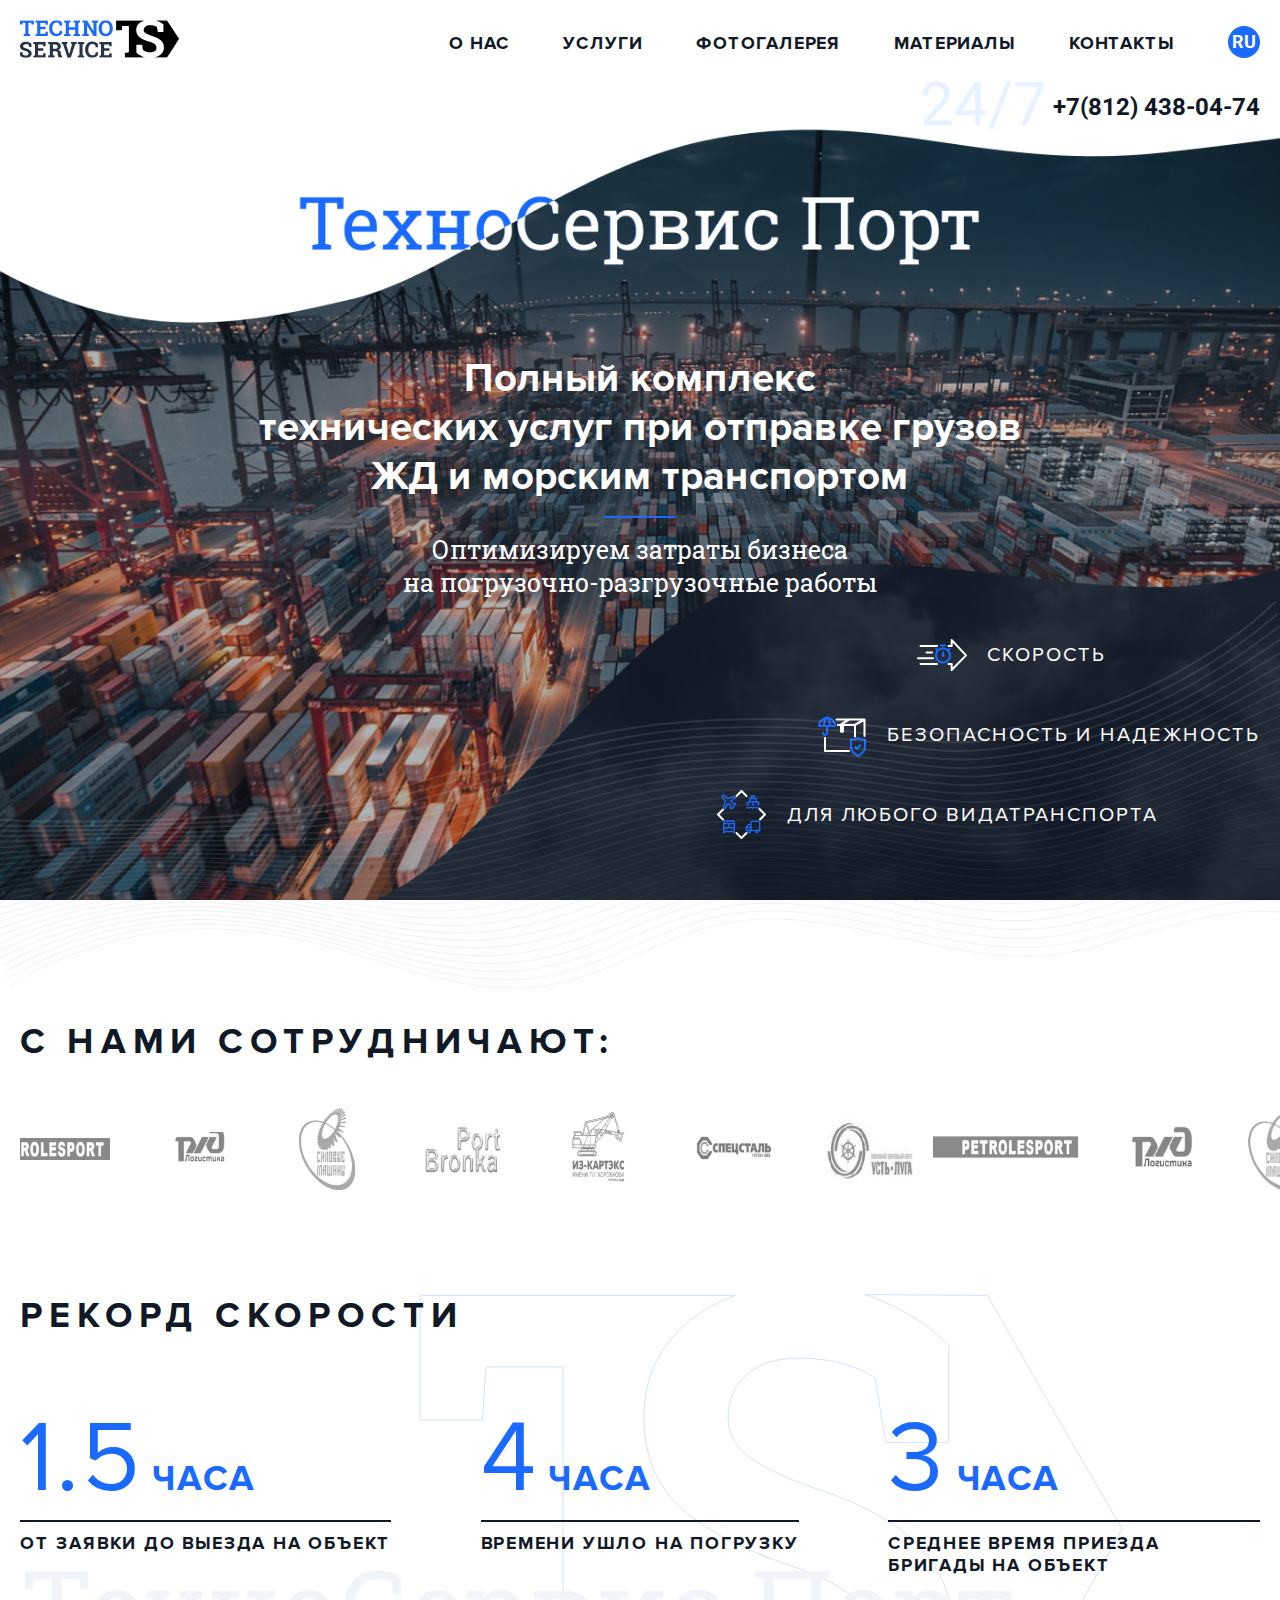
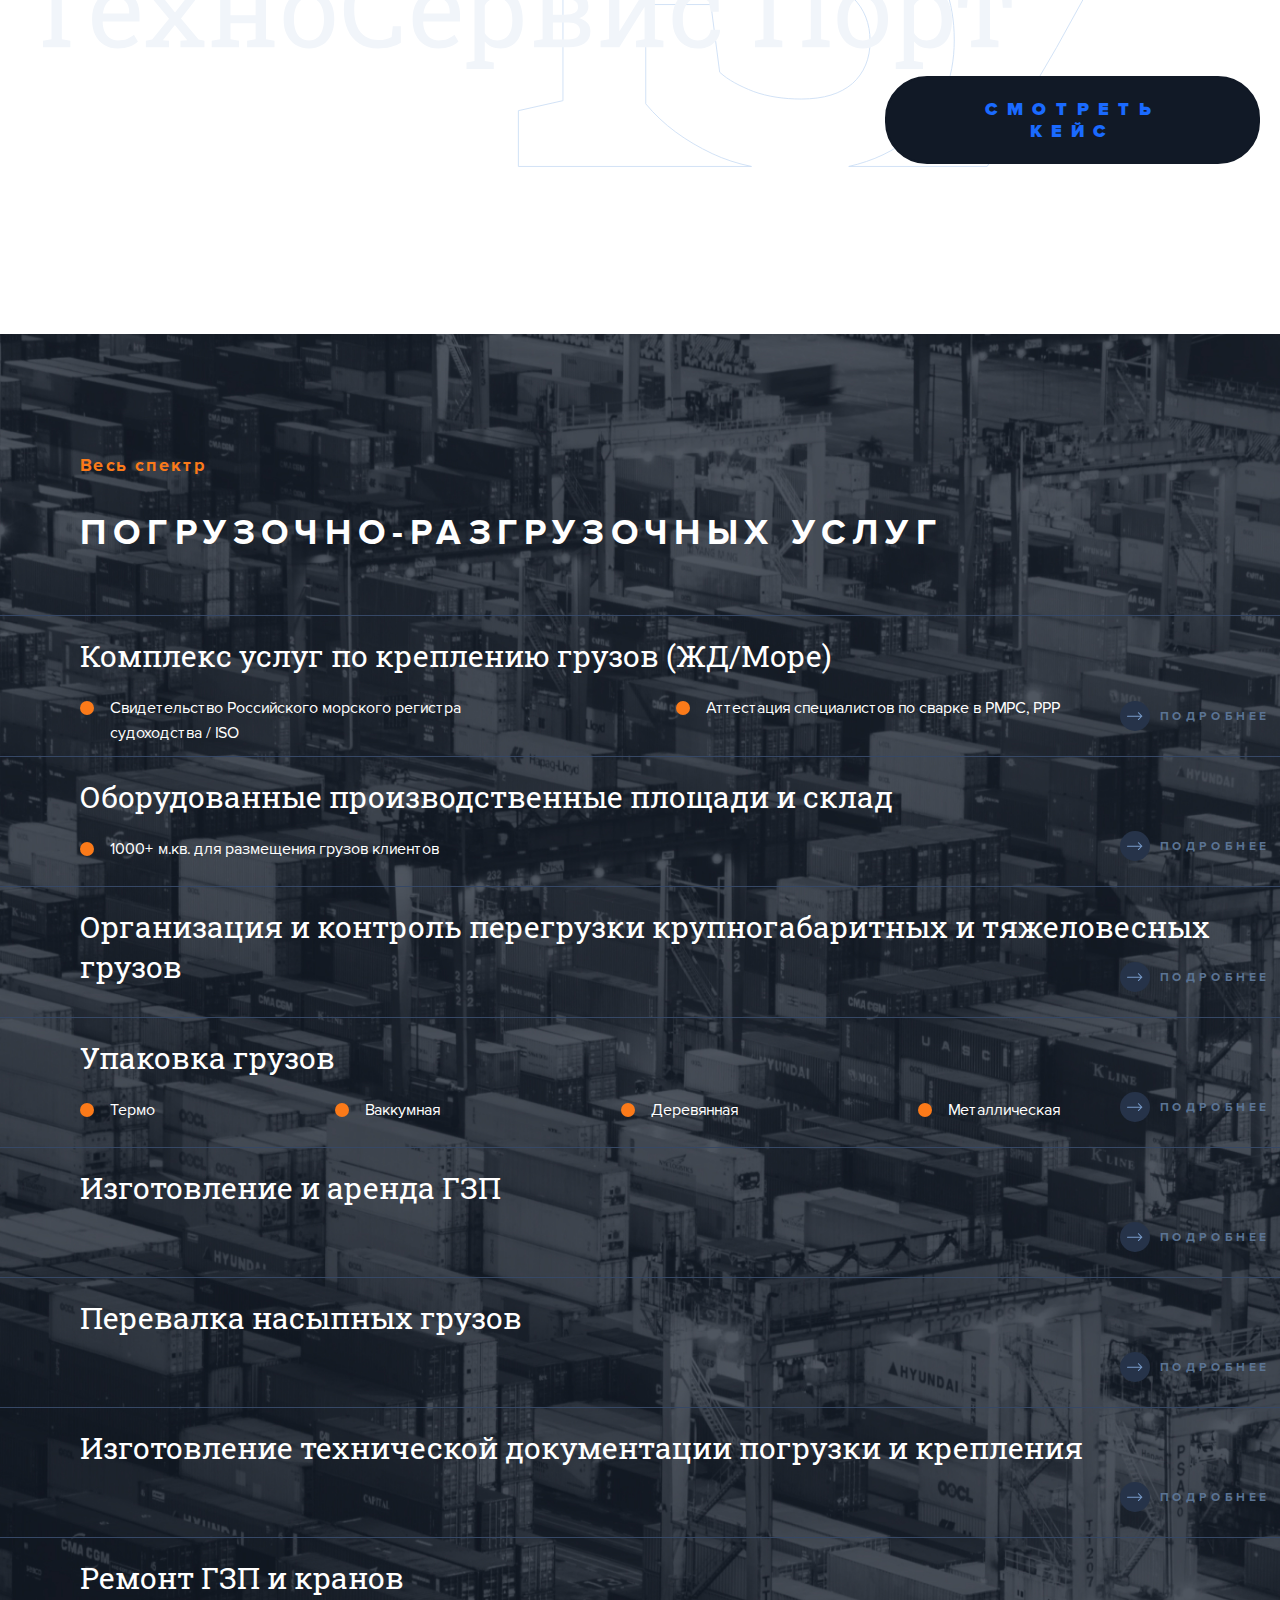
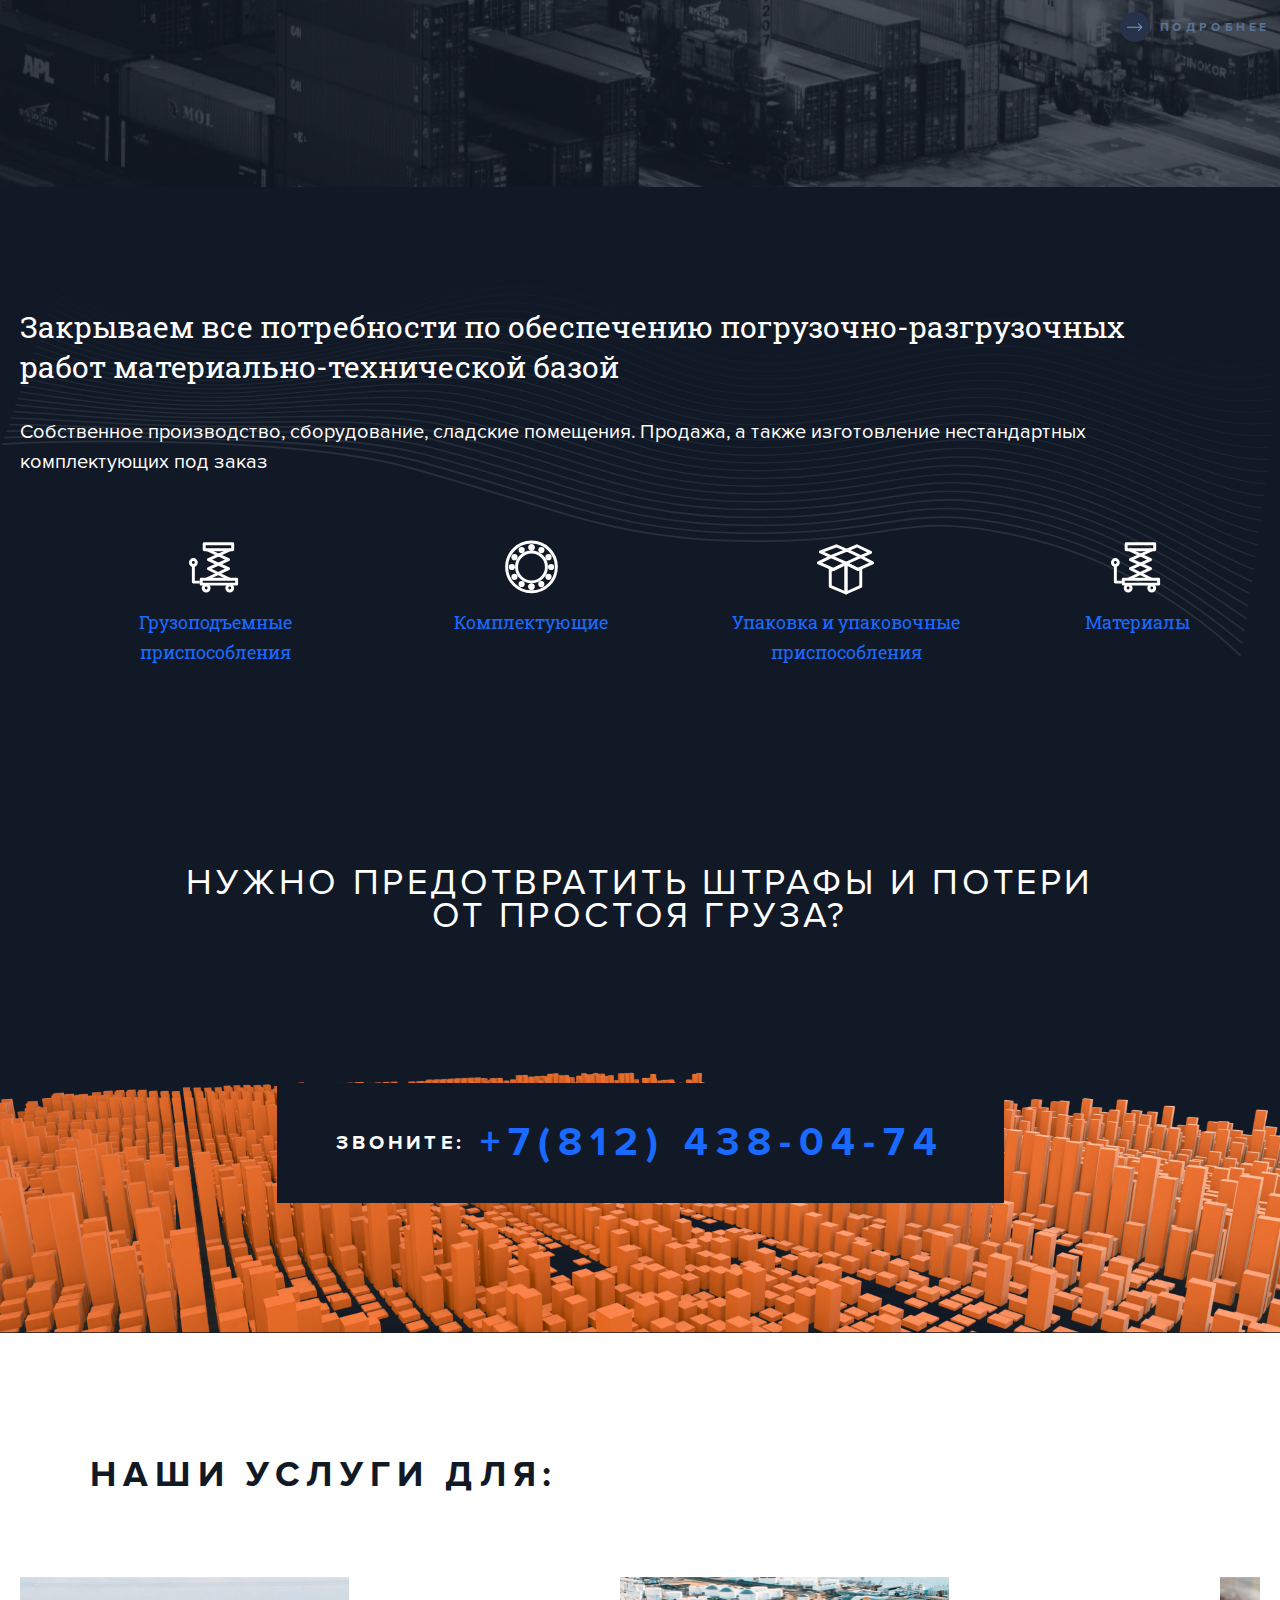
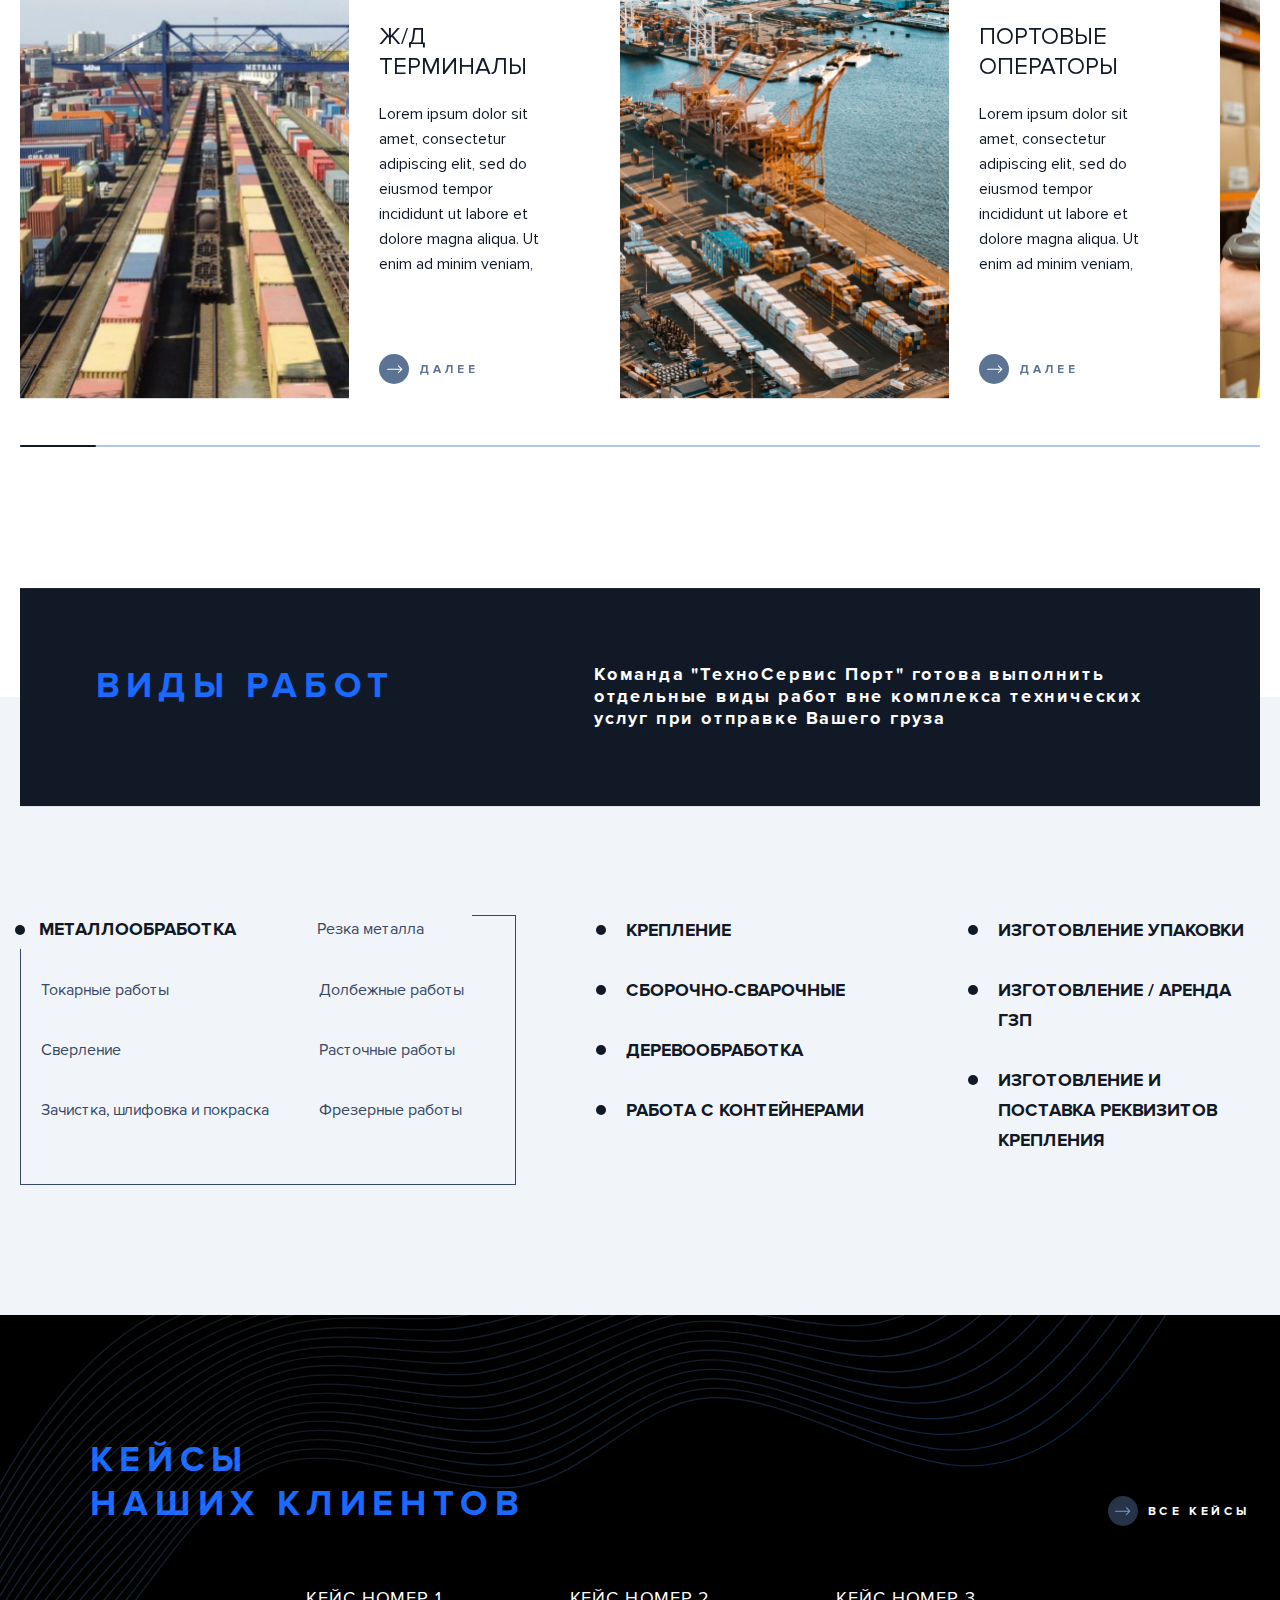
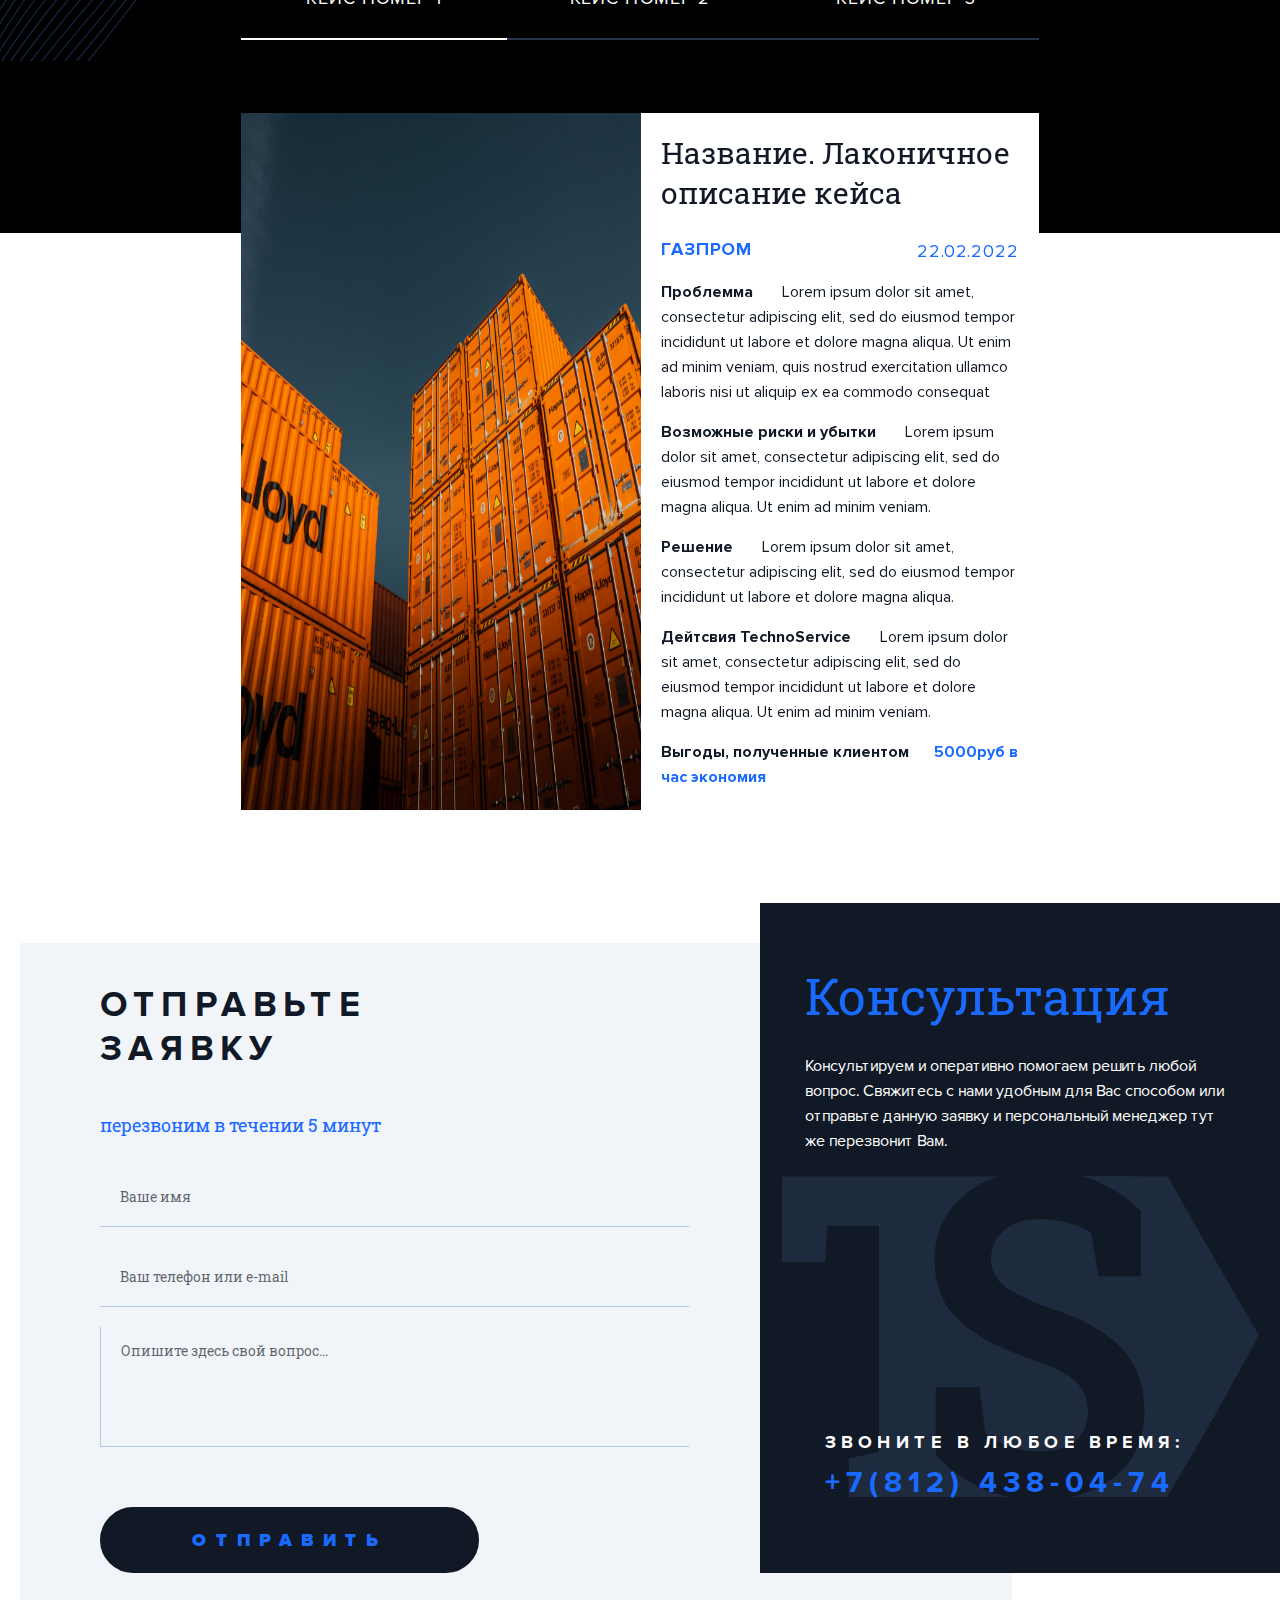
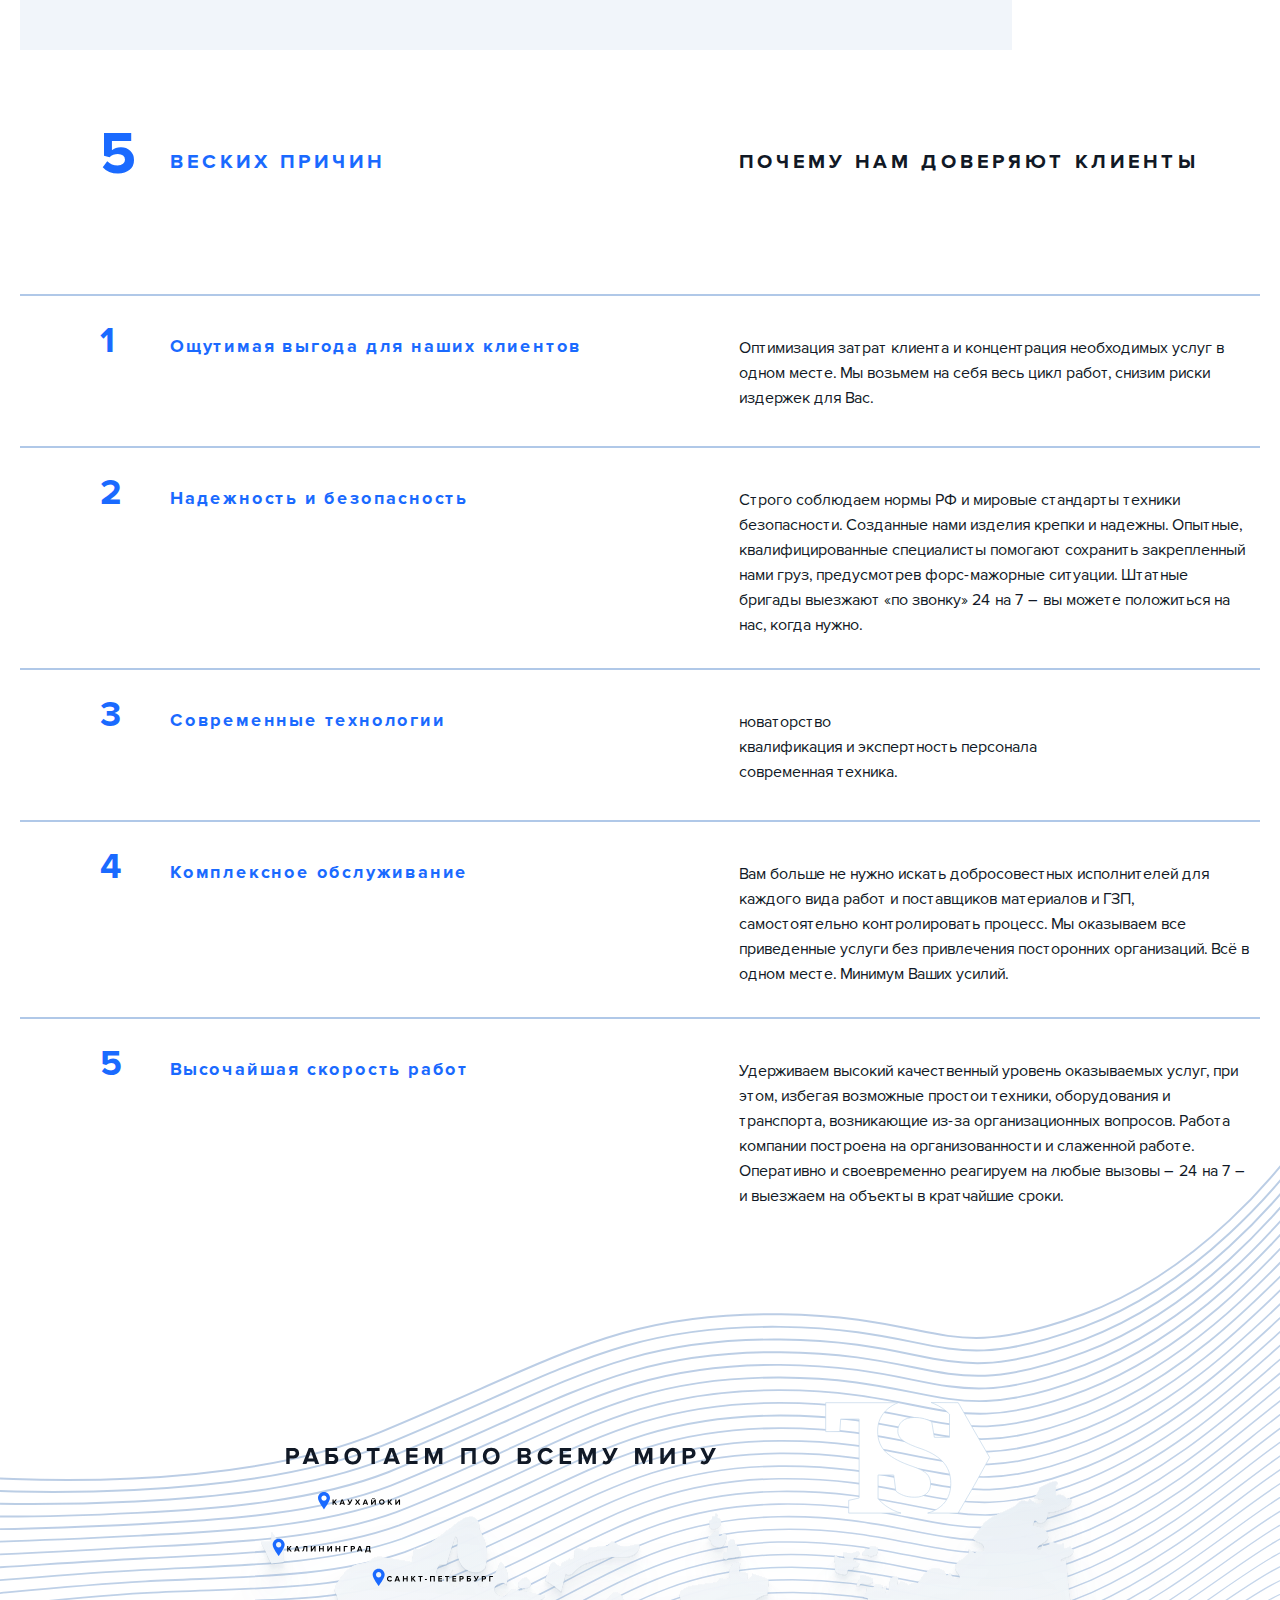
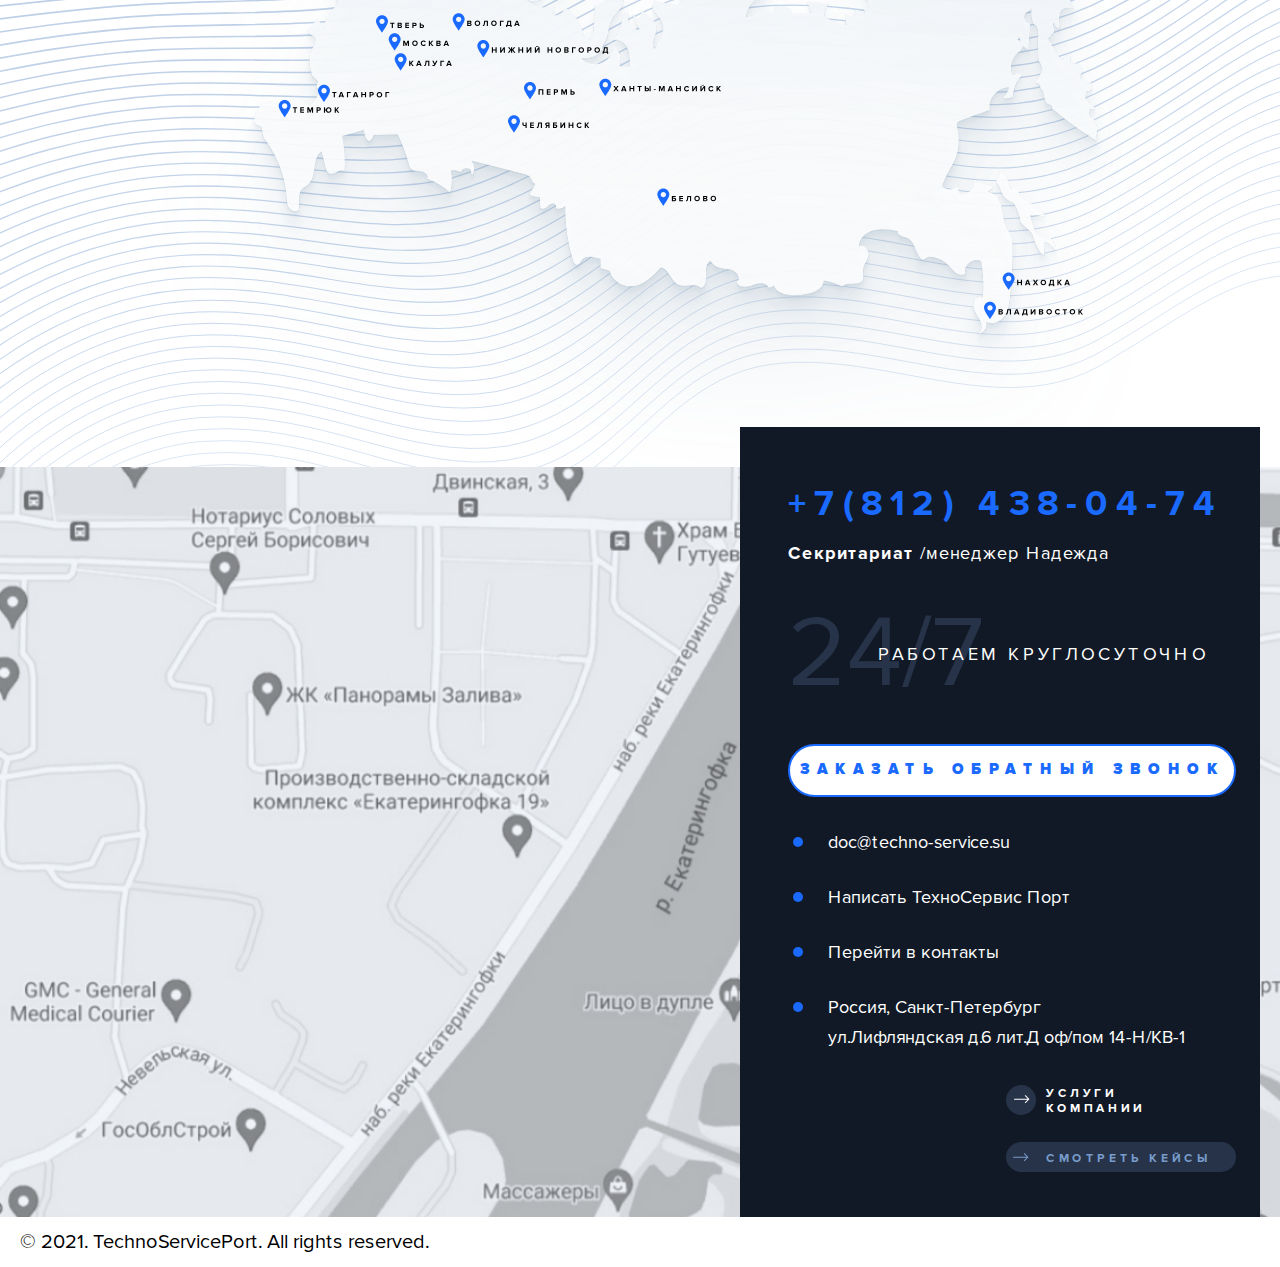
<file: index.html>
<!DOCTYPE html>
<html lang="ru">

<head>
    <meta charset="UTF-8" />
    <meta http-equiv="X-UA-Compatible" content="IE=edge" />
    <meta name="viewport" content="width=device-width, initial-scale=1.0, user-scalable=0, maximum-scale=1.0" />
    <link rel="stylesheet" href="/css/style.css" />
    <title>ТехноСервис Порт</title>
</head>

<body>
    <div class="site-container">
        <!-- ========================================================== -->
        <header class="header">
            <div class="container container-reference">

                <div class="header__top">

                    <a class="header__logo-link" href="/index.html">
                        <img class="header__logo-image" src="/img/01Header/Logo.svg" alt="Logo image">
                    </a>

                    <nav class="header__menu menu">
                        <ul class="menu__list">
                            <li class="menu__item"><a class="menu__item-link" href="/about.html">О нас</a></li>
                            <li class="menu__item"><a class="menu__item-link" href="/services.html">Услуги</a></li>
                            <li class="menu__item"><a class="menu__item-link" href="#">Фотогалерея</a></li>
                            <li class="menu__item"><a class="menu__item-link" href="#">Материалы</a></li>
                            <li class="menu__item"><a class="menu__item-link" href="#contacts">Контакты</a></li>
                        </ul>
                    </nav>

                    <button class="language__selector">
                        RU
                    </button>

                    <div class="burger">
                        <span class="burger__line"></span>
                    </div>

                </div>
                <div class="header__bottom">
                    <a class="header__bottom-phone" href="tel:88124380474">+7(812) 438-04-74</a>
                </div>
                <div class="header__info">
                    <h1 class="header__info-title">
                        <span>Техно</span>Сервис<br>Порт
                    </h1>
                    <h2 class="header__info-subtitle">
                        Полный комплекс<br>
                        технических услуг при отправке грузов<br>
                        ЖД и морским транспортом
                    </h2>
                    <p class="header__info-text">
                        Оптимизируем затраты бизнеса<br>
                        на погрузочно-разгрузочные работы
                    </p>
                </div>


            </div>
            <div class="header__features">
                <div class="header__features-box">
                    <ul class="header__features-list">
                        <li class="header__features-item">Скорость</li>
                        <li class="header__features-item">Безопасность и надежность</li>
                        <li class="header__features-item">Для любого видатранспорта</li>
                    </ul>
                </div>
            </div>
        </header>
        <!-- ========================================================== -->
        <div class="benefits">
            <img class="benefits__waves" src="/img/02Benefits/Waves.svg" alt="Waves background">
            <div class="container">
                <div class="benefits__inner">

                    <div class="benefits__partners">
                        <h2 class="benefits__partners-title">С нами сотрудничают:</h2>
                        <img class="benefits__partners-image" src="/img/02Benefits/Partners.png" alt="Partners image">
                    </div>

                    <div class="benefits__records">
                        <h2 class="benefits__records-title">РЕКОРД СКОРОСТИ</h2>
                        <div class="benefits__records-box">
                            <div class="benefits__records-item"><span>1.5</span> часа
                                <span>от заявки до выезда на объект</span>
                            </div>
                            <div class="benefits__records-item"><span>4</span> часа
                                <span>времени ушло на погрузку</span>
                            </div>
                            <div class="benefits__records-item"><span>3</span> часа
                                <span>среднее время приезда бригады на объект</span>
                            </div>
                        </div>
                        <a class="benefits__records-link" href="#cases">Смотреть кейс</a>
                    </div>

                </div>
            </div>
        </div>
        <!-- ========================================================== -->
        <div class="services">
            <div class="services__inner">

                <h3 class="services__subtitle">Весь спектр</h3>
                <h2 class="services__title">погрузочно-разгрузочных услуг</h2>

                <ul class="services__list">

                    <li class="services__list-item">
                        <div class="services__item">
                            <p class="services__item-title">Комплекс услуг по креплению грузов (ЖД/Море)</p>
                            <ul class="services__item-list">
                                <li>Свидетельство Российского морского регистра судоходства / ISO</li>
                                <li>Аттестация специалистов по сварке в РМРС, РРР</li>
                            </ul>
                            <a class="services__item-link" href="/services.html">Подробнее</a>
                        </div>
                    </li>

                    <li class="services__list-item">
                        <div class="services__item">
                            <p class="services__item-title">Оборудованные производственные площади и склад</p>
                            <ul class="services__item-list">
                                <li>1000+ м.кв. для размещения грузов клиентов</li>
                            </ul>
                            <a class="services__item-link" href="/services.html">Подробнее</a>
                        </div>
                    </li>

                    <li class="services__list-item">
                        <div class="services__item">
                            <p class="services__item-title">Организация и контроль перегрузки крупногабаритных
                                и тяжеловесных грузов</p>
                            <a class="services__item-link" href="/services.html">Подробнее</a>
                        </div>
                    </li>

                    <li class="services__list-item">
                        <div class="services__item">
                            <p class="services__item-title">Упаковка грузов</p>
                            <ul class="services__item-list">
                                <li>Термо</li>
                                <li>Ваккумная</li>
                                <li>Деревянная</li>
                                <li>Металлическая</li>
                            </ul>
                            <a class="services__item-link" href="/services.html">Подробнее</a>
                        </div>
                    </li>

                    <li class="services__list-item">
                        <div class="services__item">
                            <p class="services__item-title">Изготовление и аренда ГЗП</p>
                            <a class="services__item-link" href="/services.html">Подробнее</a>
                        </div>
                    </li>

                    <li class="services__list-item">
                        <div class="services__item">
                            <p class="services__item-title">Перевалка насыпных грузов</p>
                            <a class="services__item-link" href="/services.html">Подробнее</a>
                        </div>
                    </li>

                    <li class="services__list-item">
                        <div class="services__item">
                            <p class="services__item-title">Изготовление технической документации погрузки и крепления
                            </p>
                            <a class="services__item-link" href="/services.html">Подробнее</a>
                        </div>
                    </li>

                    <li class="services__list-item">
                        <div class="services__item">
                            <p class="services__item-title">Ремонт ГЗП и кранов</p>
                            <a class="services__item-link" href="/services.html">Подробнее</a>
                        </div>
                    </li>

                </ul>

            </div>
        </div>
        <!-- ========================================================== -->
        <div class="needs">
            <div class="container">
                <div class="needs__inner">

                    <p class="needs__title">Закрываем все потребности по обеспечению погрузочно-разгрузочных работ
                        материально-технической базой</p>

                    <p class="needs__subtitle">Собственное производство, сборудование, cладские помещения. Продажа, а
                        также изготовление нестандартных комплектующих
                        под заказ
                    </p>

                    <div class="needs__features">
                        <div class="needs__features-box">

                            <div class="needs__features-item">
                                <img class="needs__features-image" src="/img/04Needs/icon1.svg" alt="Icon">
                                <p class="needs__features-text">Грузоподъемные приспособления</p>
                            </div>

                            <div class="needs__features-item">
                                <img class="needs__features-image" src="/img/04Needs/icon2.svg" alt="Icon">
                                <p class="needs__features-text">Комплектующие</p>
                            </div>

                            <div class="needs__features-item">
                                <img class="needs__features-image" src="/img/04Needs/icon3.svg" alt="Icon">
                                <p class="needs__features-text">Упаковка и упаковочные приспособления</p>
                            </div>

                            <div class="needs__features-item">
                                <img class="needs__features-image" src="/img/04Needs/icon1.svg" alt="Icon">
                                <p class="needs__features-text">Материалы</p>
                            </div>

                        </div>
                    </div>

                    <p class="needs__promo">Нужно предотвратить штрафы и потери от простоя груза?</p>

                    <div class="needs__phone">
                        Звоните: <a class="needs__phone-link" href="tel:88124380474">+7(812) 438-04-74</a>
                    </div>

                </div>
            </div>
        </div>
        <!-- ========================================================== -->
        <div class="customers">
            <div class="customers__inner">

                <div class="customers__top">
                    <div class="container">
                        <h2 class="customers__top-title">НАШИ УСЛУГИ ДЛЯ:</h2>
                        <div class="customers__top-slider">
                            <div class="customers__top-slider-box">

                                <div class="customers__top-slider-item">
                                    <img src="/img/05Customers/Slider-1.jpg" alt="Slider image"
                                        class="customers__top-slider-image">
                                    <div class="customers__top-slider-info">
                                        <div class="customers__top-slider-title">Ж/Д терминалы</div>
                                        <p class="customers__top-slider-text">Lorem ipsum dolor sit amet, consectetur
                                            adipiscing elit, sed do eiusmod tempor incididunt ut labore et dolore magna
                                            aliqua. Ut enim ad minim veniam,</p>
                                        <a class="customers__top-slider-link" href="/services.html">Далее</a>
                                    </div>
                                </div>

                                <div class="customers__top-slider-item">
                                    <img src="/img/05Customers/Slider-2.jpg" alt="Slider image"
                                        class="customers__top-slider-image">
                                    <div class="customers__top-slider-info">
                                        <div class="customers__top-slider-title">Портовые операторы</div>
                                        <p class="customers__top-slider-text">Lorem ipsum dolor sit amet, consectetur
                                            adipiscing elit, sed do eiusmod tempor incididunt ut labore et dolore magna
                                            aliqua. Ut enim ad minim veniam,</p>
                                        <a class="customers__top-slider-link" href="/services.html">Далее</a>
                                    </div>
                                </div>

                                <div class="customers__top-slider-item">
                                    <img src="/img/05Customers/Slider-3.jpg" alt="Slider image"
                                        class="customers__top-slider-image">
                                    <div class="customers__top-slider-info">
                                        <div class="customers__top-slider-title">ЭКСПЕДИТОРЫ</div>
                                        <p class="customers__top-slider-text">Lorem ipsum dolor sit amet, consectetur
                                            adipiscing elit, sed do eiusmod tempor incididunt ut labore et dolore magna
                                            aliqua. Ut enim ad minim veniam,</p>
                                        <a class="customers__top-slider-link" href="/services.html">Далее</a>
                                    </div>
                                </div>

                                <div class="customers__top-slider-item">
                                    <img src="/img/05Customers/Slider-4.jpg" alt="Slider image"
                                        class="customers__top-slider-image">
                                    <div class="customers__top-slider-info">
                                        <div class="customers__top-slider-title">Грузовладельцы</div>
                                        <p class="customers__top-slider-text">Lorem ipsum dolor sit amet, consectetur
                                            adipiscing elit, sed do eiusmod tempor incididunt ut labore et dolore magna
                                            aliqua. Ut enim ad minim veniam,</p>
                                        <a class="customers__top-slider-link" href="/services.html">Далее</a>
                                    </div>
                                </div>

                                <div class="customers__top-slider-item">
                                    <img src="/img/05Customers/Slider-1.jpg" alt="Slider image"
                                        class="customers__top-slider-image">
                                    <div class="customers__top-slider-info">
                                        <div class="customers__top-slider-title">Ж/Д терминалы</div>
                                        <p class="customers__top-slider-text">Lorem ipsum dolor sit amet, consectetur
                                            adipiscing elit, sed do eiusmod tempor incididunt ut labore et dolore magna
                                            aliqua. Ut enim ad minim veniam,</p>
                                        <a class="customers__top-slider-link" href="/services.html">Далее</a>
                                    </div>
                                </div>

                                <div class="customers__top-slider-item">
                                    <img src="/img/05Customers/Slider-2.jpg" alt="Slider image"
                                        class="customers__top-slider-image">
                                    <div class="customers__top-slider-info">
                                        <div class="customers__top-slider-title">Портовые операторы</div>
                                        <p class="customers__top-slider-text">Lorem ipsum dolor sit amet, consectetur
                                            adipiscing elit, sed do eiusmod tempor incididunt ut labore et dolore magna
                                            aliqua. Ut enim ad minim veniam,</p>
                                        <a class="customers__top-slider-link" href="/services.html">Далее</a>
                                    </div>
                                </div>

                                <div class="customers__top-slider-item">
                                    <img src="/img/05Customers/Slider-3.jpg" alt="Slider image"
                                        class="customers__top-slider-image">
                                    <div class="customers__top-slider-info">
                                        <div class="customers__top-slider-title">ЭКСПЕДИТОРЫ</div>
                                        <p class="customers__top-slider-text">Lorem ipsum dolor sit amet, consectetur
                                            adipiscing elit, sed do eiusmod tempor incididunt ut labore et dolore magna
                                            aliqua. Ut enim ad minim veniam,</p>
                                        <a class="customers__top-slider-link" href="/services.html">Далее</a>
                                    </div>
                                </div>

                                <div class="customers__top-slider-item">
                                    <img src="/img/05Customers/Slider-4.jpg" alt="Slider image"
                                        class="customers__top-slider-image">
                                    <div class="customers__top-slider-info">
                                        <div class="customers__top-slider-title">Грузовладельцы</div>
                                        <p class="customers__top-slider-text">Lorem ipsum dolor sit amet, consectetur
                                            adipiscing elit, sed do eiusmod tempor incididunt ut labore et dolore magna
                                            aliqua. Ut enim ad minim veniam,</p>
                                        <a class="customers__top-slider-link" href="/services.html">Далее</a>
                                    </div>
                                </div>



                            </div>
                        </div>
                    </div>
                </div>

                <div class="customers__bottom">
                    <div class="container">
                        <div class="customers__bottom-promo">
                            <h2 class="customers__bottom-promo-title">Виды работ</h2>
                            <h3 class="customers__bottom-promo-subtitle">Команда "ТехноСервис Порт" готова выполнить
                                отдельные виды работ вне комплекса технических услуг при отправке Вашего
                                груза</h3>
                        </div>
                        <div class="customers__bottom-types">
                            <div class="customers__bottom-types-box customers__bottom-types-box--first">
                                <ul class="customers__bottom-types-list">
                                    <li class="customers__bottom-types-item">Металлообработка</li>
                                    <li class="customers__bottom-types-item">Токарные работы</li>
                                    <li class="customers__bottom-types-item">Сверление</li>
                                    <li class="customers__bottom-types-item">Зачистка, шлифовка и покраска</li>
                                </ul>
                                <ul>
                                    <li class="customers__bottom-types-item">Резка металла</li>
                                    <li class="customers__bottom-types-item">Долбежные работы</li>
                                    <li class="customers__bottom-types-item">Расточные работы</li>
                                    <li class="customers__bottom-types-item">Фрезерные работы</li>
                                </ul>
                            </div>
                            <div class="customers__bottom-types-box">
                                <ul class="customers__bottom-types-list">
                                    <li class="customers__bottom-types-item">Крепление</li>
                                    <li class="customers__bottom-types-item">Сборочно-сварочные</li>
                                    <li class="customers__bottom-types-item">Деревообработка</li>
                                    <li class="customers__bottom-types-item">Работа с контейнерами</li>
                                </ul>
                            </div>
                            <div class="customers__bottom-types-box">
                                <ul class="customers__bottom-types-list">
                                    <li class="customers__bottom-types-item">Изготовление упаковки</li>
                                    <li class="customers__bottom-types-item">Изготовление / аренда ГЗП</li>
                                    <li class="customers__bottom-types-item">Изготовление и поставка реквизитов
                                        крепления</li>
                                </ul>
                            </div>
                        </div>
                    </div>
                </div>



            </div>
        </div>
        <!-- ========================================================== -->
        <div class="cases" id="cases">

            <div class="cases__top">
                <img class="cases__top-waves" src="/img/06Cases/Cases-waves.svg" alt="Waves">
                <div class="container">
                    <div class="cases__top-inner">
                        <div class="cases__top-title">КЕЙСЫ<br>
                            наших клиентов</div>
                        <a class="cases__top-link" href="/services.html#cases">Все кейсы</a>
                    </div>
                </div>
            </div>

            <div class="cases__bottom">
                <div class="container">

                    <div class="cases__slider">
                        <div class="cases__slider-box">

                            <div class="cases__slider-item">
                                <img class="cases__slider-image" src="/img/06Cases/Slider-1.jpg" alt="Slider image">
                                <div class="cases__slider-info">
                                    <p class="cases__slider-title">Название. Лаконичное описание кейса</p>
                                    <div class="cases__slider-name">
                                        <span>Газпром</span><span>22.02.2022</span>
                                    </div>
                                    <p class="cases__slider-text"><span>Проблемма</span> Lorem ipsum dolor sit amet,
                                        consectetur adipiscing elit, sed do eiusmod tempor incididunt ut labore et
                                        dolore
                                        magna aliqua. Ut enim ad minim veniam, quis nostrud exercitation ullamco laboris
                                        nisi ut aliquip ex ea commodo consequat</p>
                                    <p class="cases__slider-text"><span>Возможные риски и убытки</span> Lorem ipsum
                                        dolor sit amet,
                                        consectetur adipiscing elit, sed do eiusmod tempor incididunt ut
                                        labore et dolore magna aliqua. Ut enim ad minim veniam.</p>
                                    <p class="cases__slider-text"><span>Решение</span> Lorem ipsum dolor sit amet,
                                        consectetur
                                        adipiscing elit, sed do eiusmod tempor incididunt ut labore et dolore
                                        magna aliqua.</p>
                                    <p class="cases__slider-text"><span>Дейтсвия TechnoService</span> Lorem ipsum dolor
                                        sit amet, consectetur adipiscing elit, sed do eiusmod tempor incididunt ut
                                        labore et dolore magna aliqua. Ut enim ad minim veniam.</p>
                                    <p class="cases__slider-text"><span>Выгоды, полученные клиентом</span><span>5000руб
                                            в час экономия</span></p>
                                </div>
                            </div>

                            <div class="cases__slider-item">
                                <img class="cases__slider-image" src="/img/06Cases/Slider-1.jpg" alt="Slider image">
                                <div class="cases__slider-info">
                                    <p class="cases__slider-title">Название. Лаконичное описание кейса</p>
                                    <div class="cases__slider-name">
                                        <span>Газпром</span><span>22.02.2022</span>
                                    </div>
                                    <p class="cases__slider-text"><span>Проблемма</span> Lorem ipsum dolor sit amet,
                                        consectetur adipiscing elit, sed do eiusmod tempor incididunt ut labore et
                                        dolore
                                        magna aliqua. Ut enim ad minim veniam, quis nostrud exercitation ullamco laboris
                                        nisi ut aliquip ex ea commodo consequat</p>
                                    <p class="cases__slider-text"><span>Возможные риски и убытки</span> Lorem ipsum
                                        dolor sit amet,
                                        consectetur adipiscing elit, sed do eiusmod tempor incididunt ut
                                        labore et dolore magna aliqua. Ut enim ad minim veniam.</p>
                                    <p class="cases__slider-text"><span>Решение</span> Lorem ipsum dolor sit amet,
                                        consectetur
                                        adipiscing elit, sed do eiusmod tempor incididunt ut labore et dolore
                                        magna aliqua.</p>
                                    <p class="cases__slider-text"><span>Дейтсвия TechnoService</span> Lorem ipsum dolor
                                        sit amet, consectetur adipiscing elit, sed do eiusmod tempor incididunt ut
                                        labore et dolore magna aliqua. Ut enim ad minim veniam.</p>
                                    <p class="cases__slider-text"><span>Выгоды, полученные клиентом</span><span>5000руб
                                            в час экономия</span></p>
                                </div>
                            </div>

                            <div class="cases__slider-item">
                                <img class="cases__slider-image" src="/img/06Cases/Slider-1.jpg" alt="Slider image">
                                <div class="cases__slider-info">
                                    <p class="cases__slider-title">Название. Лаконичное описание кейса</p>
                                    <div class="cases__slider-name">
                                        <span>Газпром</span><span>22.02.2022</span>
                                    </div>
                                    <p class="cases__slider-text"><span>Проблемма</span> Lorem ipsum dolor sit amet,
                                        consectetur adipiscing elit, sed do eiusmod tempor incididunt ut labore et
                                        dolore
                                        magna aliqua. Ut enim ad minim veniam, quis nostrud exercitation ullamco laboris
                                        nisi ut aliquip ex ea commodo consequat</p>
                                    <p class="cases__slider-text"><span>Возможные риски и убытки</span> Lorem ipsum
                                        dolor sit amet,
                                        consectetur adipiscing elit, sed do eiusmod tempor incididunt ut
                                        labore et dolore magna aliqua. Ut enim ad minim veniam.</p>
                                    <p class="cases__slider-text"><span>Решение</span> Lorem ipsum dolor sit amet,
                                        consectetur
                                        adipiscing elit, sed do eiusmod tempor incididunt ut labore et dolore
                                        magna aliqua.</p>
                                    <p class="cases__slider-text"><span>Дейтсвия TechnoService</span> Lorem ipsum dolor
                                        sit amet, consectetur adipiscing elit, sed do eiusmod tempor incididunt ut
                                        labore et dolore magna aliqua. Ut enim ad minim veniam.</p>
                                    <p class="cases__slider-text"><span>Выгоды, полученные клиентом</span><span>5000руб
                                            в час экономия</span></p>
                                </div>
                            </div>

                        </div>
                    </div>

                </div>
            </div>

        </div>
        <!-- ========================================================== -->
        <div class="request" id="request">
            <div class="container">
                <div class="request__inner">
                    <form class="form" action="#">
                        <h2 class="form__title">Отправьте<br>заявку</h2>
                        <p class="form__recall">перезвоним в течении 5 минут</p>
                        <input type="text" class="form__input" placeholder="Ваше имя">
                        <input type="text" class="form__input" placeholder="Ваш телефон или e-mail">
                        <textarea class="form__textarea" placeholder="Опишите здесь свой вопрос..."></textarea>
                        <button class="form__submit" type="submit">Отправить</button>
                    </form>
                    <div class="request__consultation">
                        <h4 class="request__consultation-title">Консультация</h4>
                        <p class="request__consultation-text">Консультируем и оперативно помогаем решить любой вопрос.
                            Свяжитесь с нами удобным для Вас способом или отправьте данную
                            заявку и персональный менеджер тут же перезвонит Вам.</p>
                        <div class="request__consultation-phone">
                            Звоните в любое время:
                            <a class="request__consultation-phone-link" href="tel:88124380474">+7(812) 438-04-74</a>
                        </div>
                    </div>
                </div>
            </div>
        </div>
        <!-- ========================================================== -->
        <div class="reasons">
            <div class="container">
                <div class="reasons__top">
                    <h4 class="reasons__title">веских причин</h4>
                    <p class="reasons__promo">почему нам доверяют клиенты</p>
                </div>
                <div class="reasons__box">
                    <ul class="reasons__list">

                        <li class="reasons__item">
                            <p class="reasons__item-title reasons__item-title--1">Ощутимая выгода для наших клиентов</p>
                            <p class="reasons__item-text">Оптимизация затрат клиента и концентрация необходимых услуг в
                                одном месте. Мы возьмем на себя весь цикл работ, снизим
                                риски издержек для Вас.</p>
                        </li>

                        <li class="reasons__item">
                            <p class="reasons__item-title reasons__item-title--2">Надежность и безопасность</p>
                            <p class="reasons__item-text">Строго соблюдаем нормы РФ и мировые стандарты техники
                                безопасности. Созданные нами изделия крепки и надежны. Опытные,
                                квалифицированные специалисты помогают сохранить закрепленный нами груз, предусмотрев
                                форс-мажорные ситуации. Штатные
                                бригады выезжают «по звонку» 24 на 7 – вы можете положиться на нас, когда нужно.</p>
                        </li>

                        <li class="reasons__item">
                            <p class="reasons__item-title reasons__item-title--3">Современные технологии</p>
                            <p class="reasons__item-text">новаторство<br>
                                квалификация и экспертность персонала<br>
                                современная техника.
                            </p>
                        </li>

                        <li class="reasons__item">
                            <p class="reasons__item-title reasons__item-title--4">Комплексное обслуживание</p>
                            <p class="reasons__item-text">Вам больше не нужно искать добросовестных исполнителей для
                                каждого вида работ и поставщиков материалов и ГЗП,
                                самостоятельно контролировать процесс. Мы оказываем все приведенные услуги без
                                привлечения посторонних организаций. Всё
                                в одном месте. Минимум Ваших усилий.</p>
                        </li>

                        <li class="reasons__item">
                            <p class="reasons__item-title reasons__item-title--5">Высочайшая скорость работ</p>
                            <p class="reasons__item-text">Удерживаем высокий качественный уровень оказываемых услуг, при
                                этом, избегая возможные простои техники, оборудования и
                                транспорта, возникающие из-за организационных вопросов. Работа компании построена на
                                организованности и слаженной
                                работе. Оперативно и своевременно реагируем на любые вызовы – 24 на 7 – и выезжаем на
                                объекты в кратчайшие сроки.</p>
                        </li>

                    </ul>
                </div>
            </div>
        </div>
        <!-- ========================================================== -->
        <div class="map">
            <img src="/img/08Map/Map.svg" alt="Map" class="map__image">
        </div>
        <!-- ========================================================== -->
        <div class="contacts" id="contacts">
            <div class="container">
                <div class="contacts__info">
                    <a class="contacts__info-phone" href="tel:88124380474">+7(812) 438-04-74</a>
                    <div class="contacts__info-name"><span>Секритариат</span> /менеджер Надежда</div>
                    <div class="contacts__info-alltime">24/7</div>
                    <a class="contacts__info-link-recall" href="#request">Заказать обратный звонок</a>
                    <ul class="contacts__info-list">
                        <li class="contacts__info-item"><a class="contacts__info-item-link"
                                href="mailto:doc@techno-service.su">doc@techno-service.su</a></li>
                        <li class="contacts__info-item"><a class="contacts__info-item-link" href="#request">Написать
                                ТехноСервис Порт</a></li>
                        <li class="contacts__info-item"><a class="contacts__info-item-link" href="#contacts">Перейти в
                                контакты</a></li>
                        <li class="contacts__info-item"><a class="contacts__info-item-link"
                                href="https://goo.gl/maps/b6hEQH68fatUuaZx7">Россия,
                                Санкт-Петербург<br> ул.Лифляндская д.6 лит.Д оф/пом 14-Н/КВ-1</a></li>
                    </ul>
                    <a class="contacts__info-link-services" href="/services.html">Услуги компании</a>
                    <a class="contacts__info-link-cases" href="/services.html#cases">Смотреть кейсы</a>
                </div>
            </div>
            <footer class="footer">
                <div class="container">
                    <p class="footer__copyright">© 2021. TechnoServicePort. All rights reserved.</p>
                </div>
            </footer>
        </div>
    </div>
    <!-- ========================================================== -->
    <script src="https://ajax.googleapis.com/ajax/libs/jquery/3.4.1/jquery.min.js"></script>
    <script src="/js/slick.min.js"></script>
    <script src="/js/burger.js"></script>
    <script src="/js/ibg.js"></script>
    <script src="js/jquery.fancybox.min.js"></script>
    <script src="/js/jquery.magnific-popup.min.js"></script>
    <script src="/js/main.js"></script>
</body>

</html>
</file>
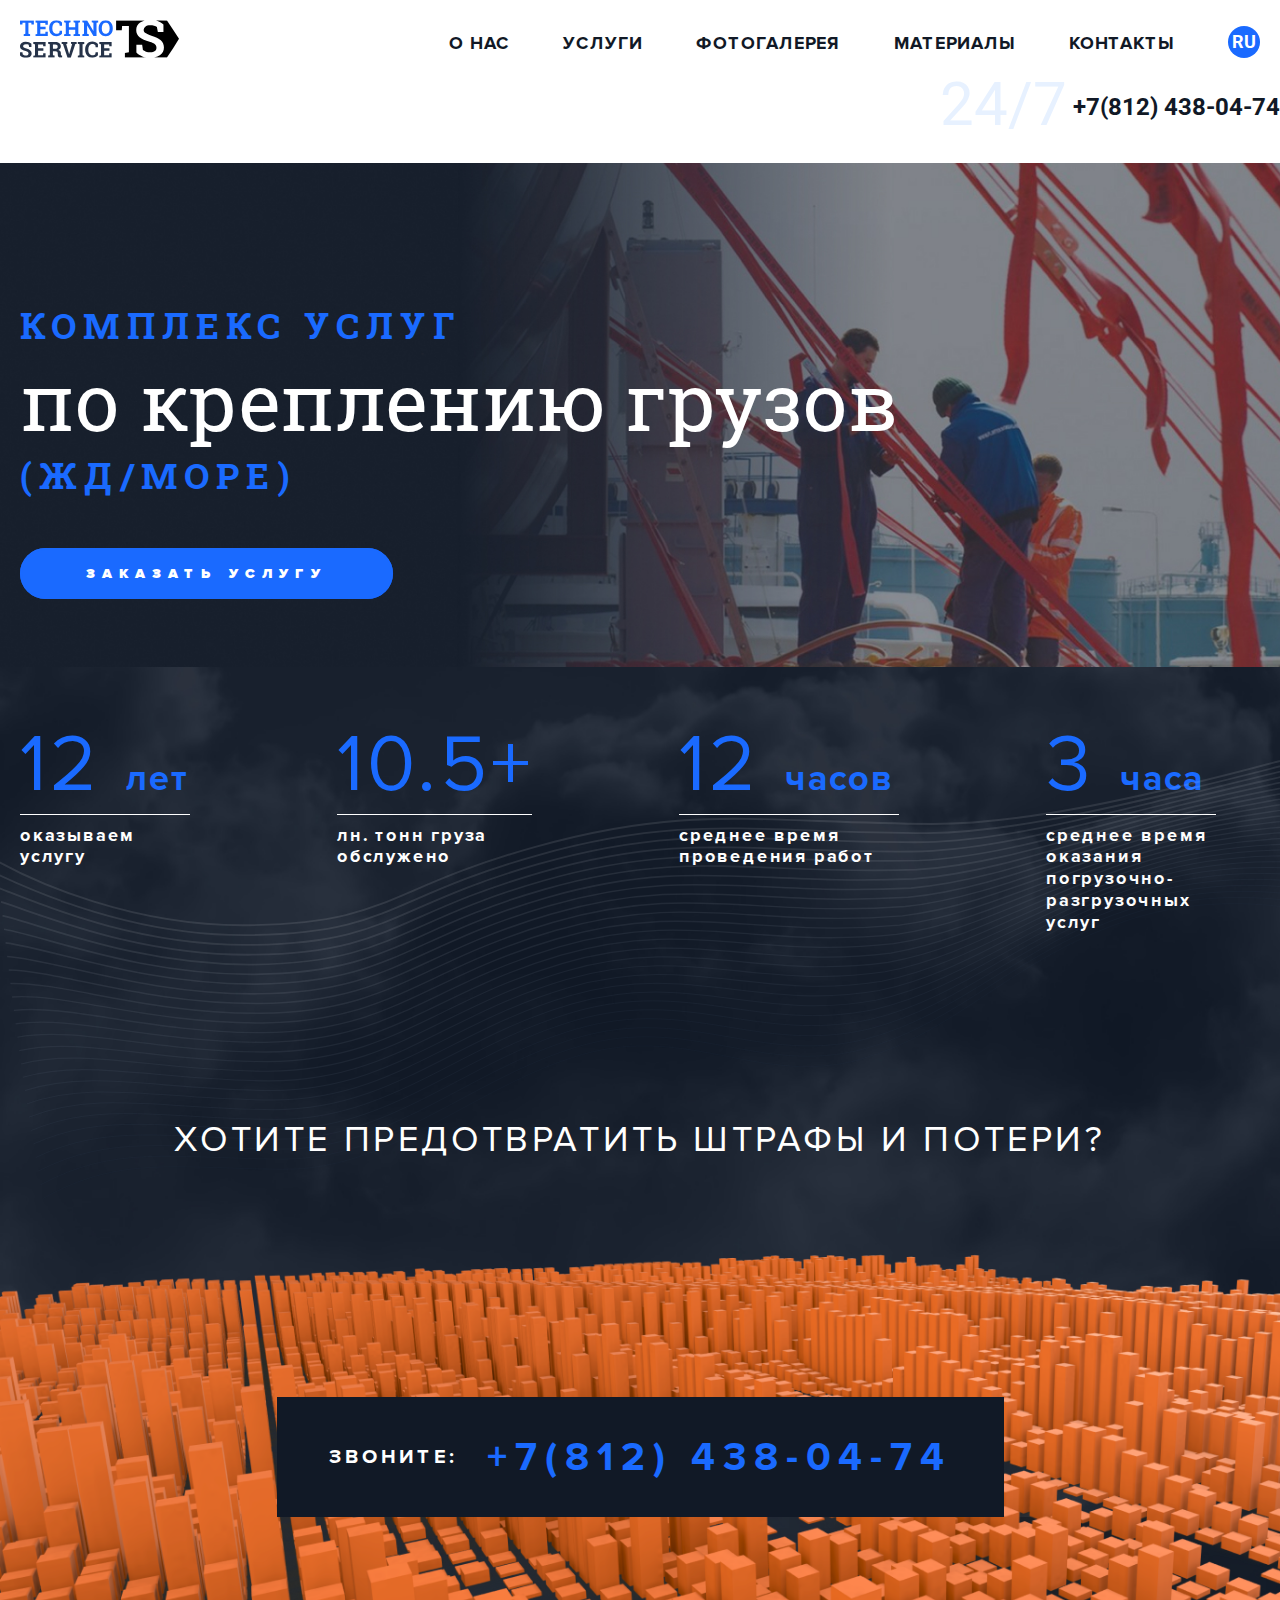
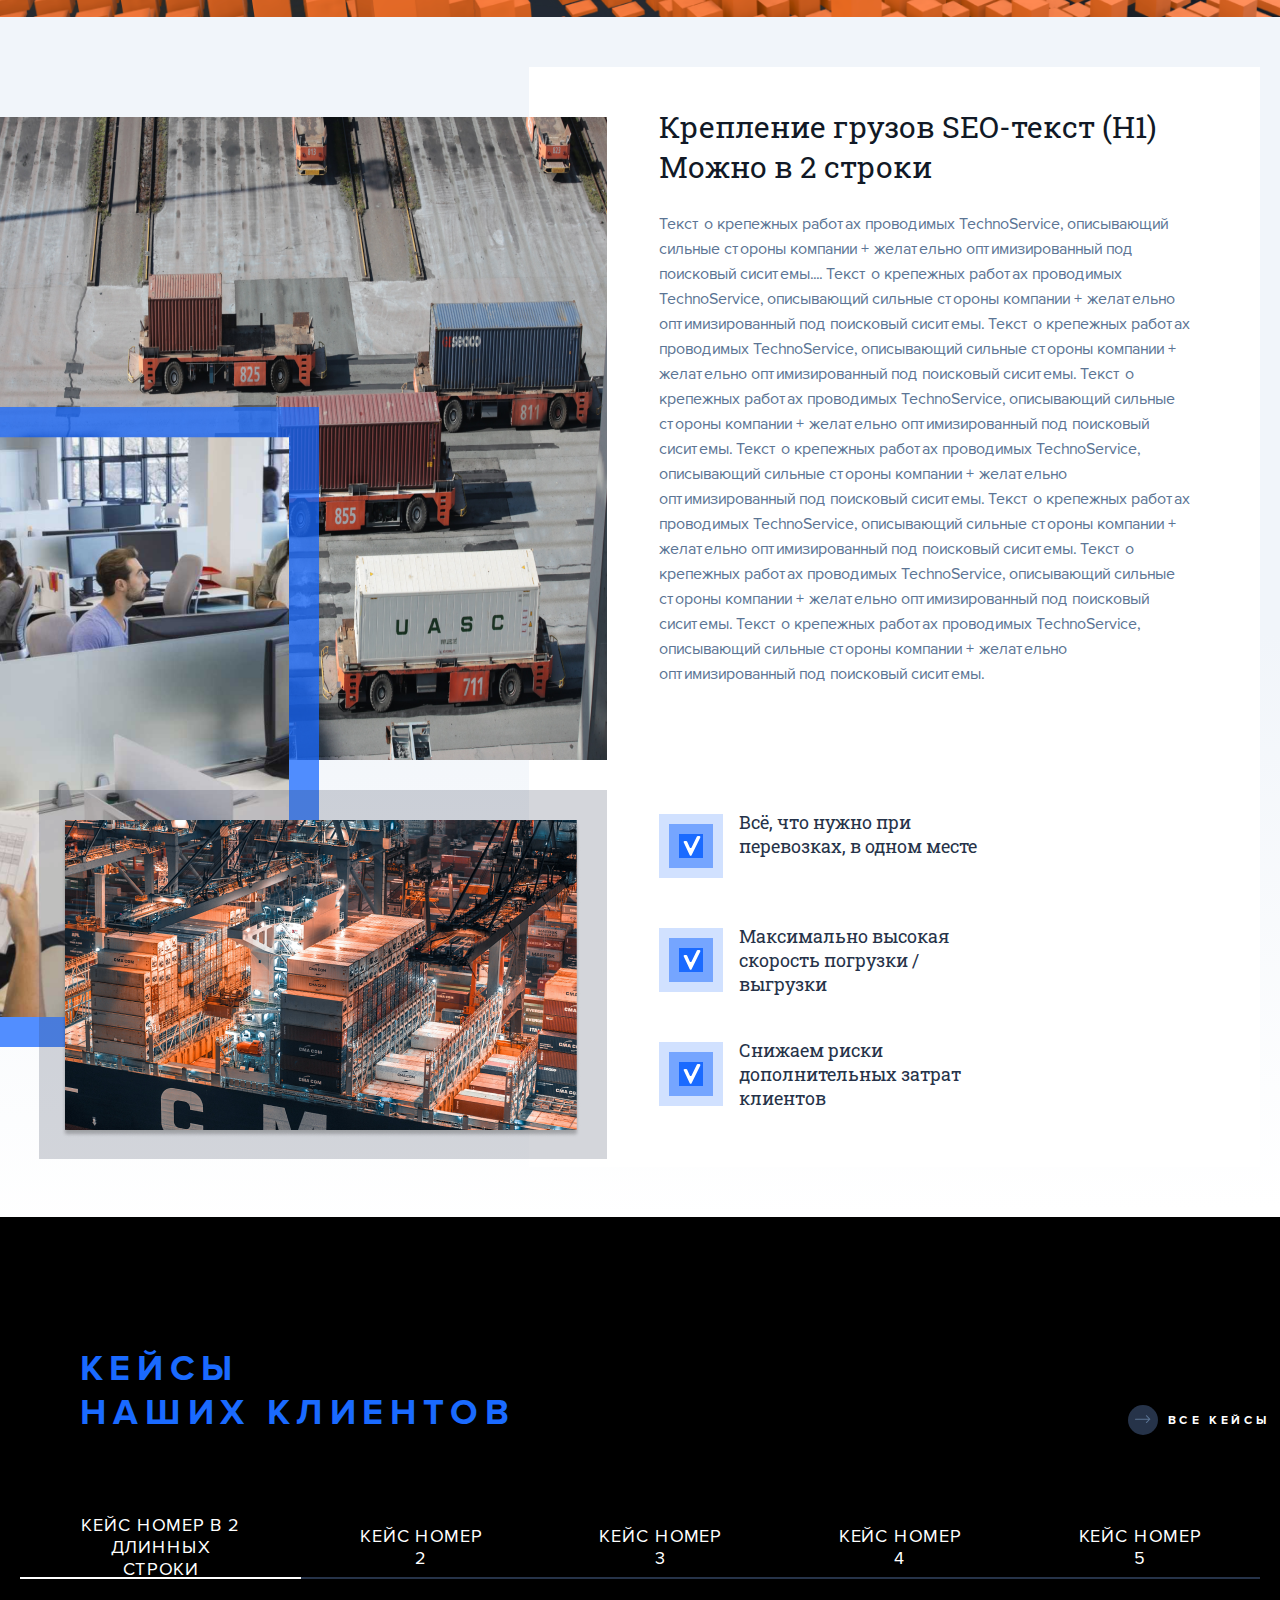
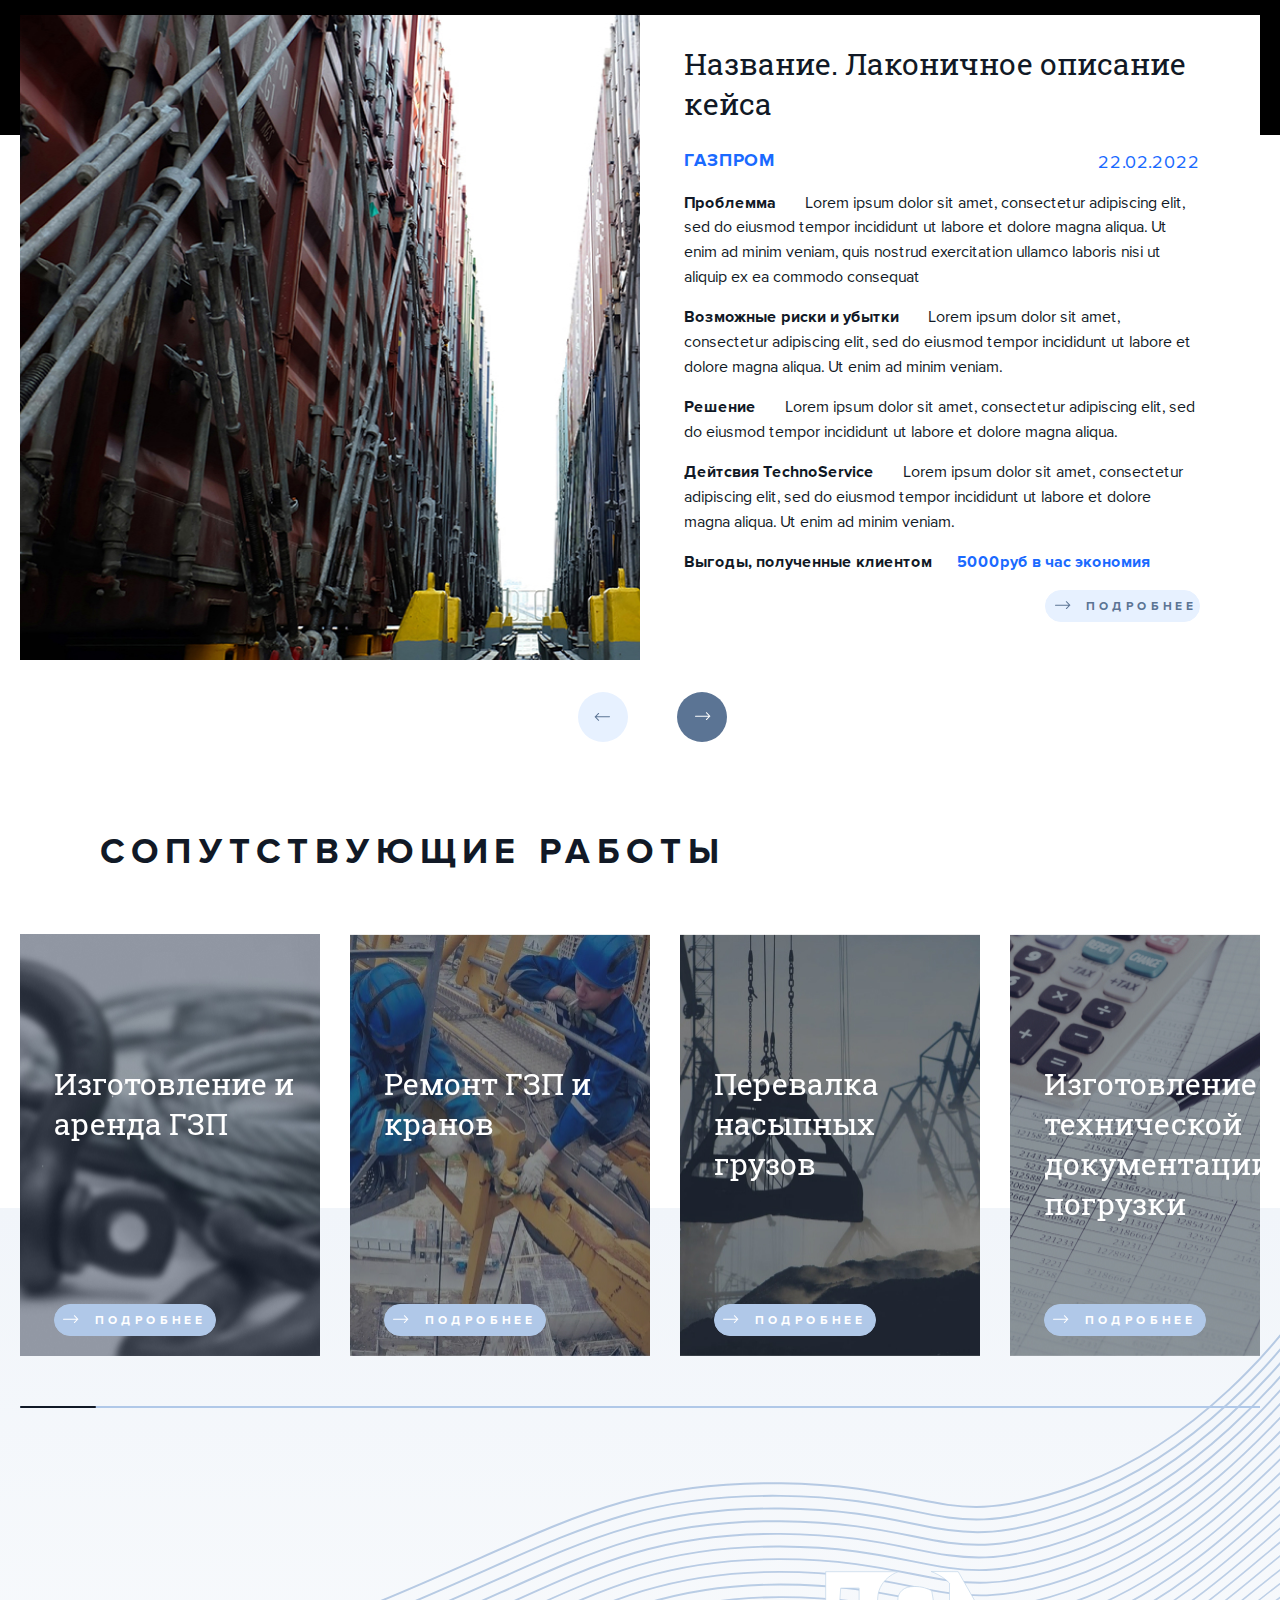
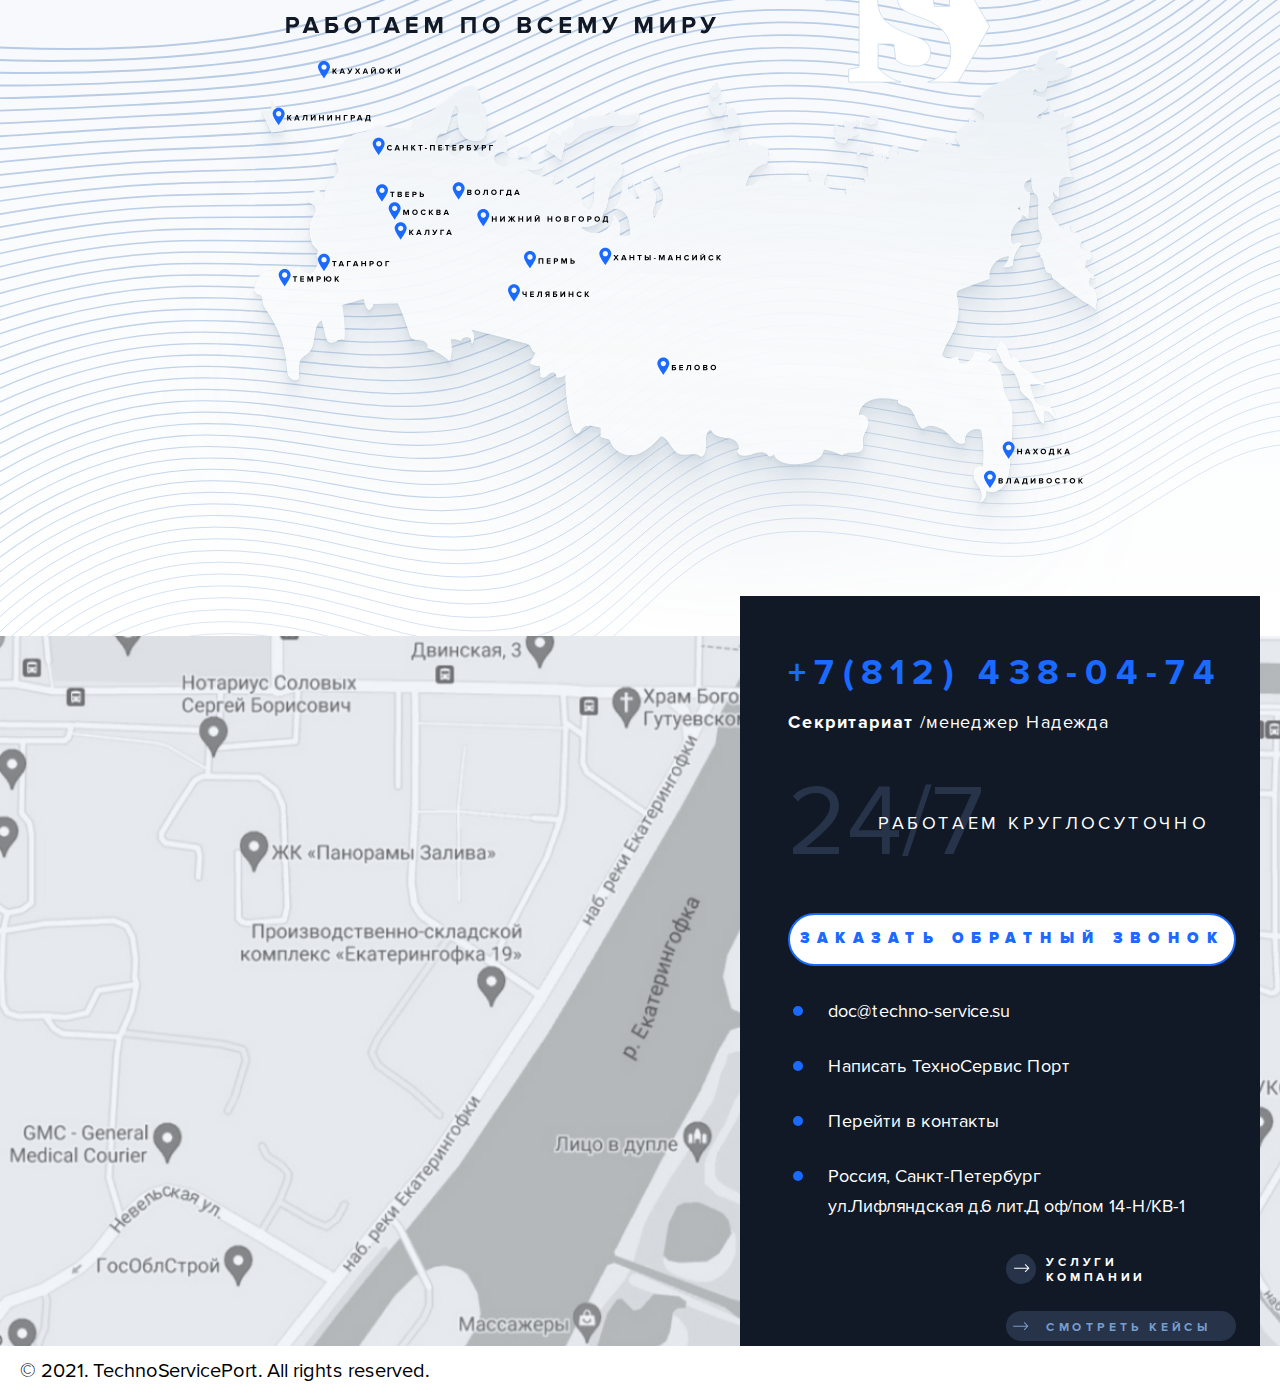
<file: services.html>
<!DOCTYPE html>
<html lang="ru">

<head>
    <meta charset="UTF-8" />
    <meta http-equiv="X-UA-Compatible" content="IE=edge" />
    <meta name="viewport" content="width=device-width, initial-scale=1.0, user-scalable=0, maximum-scale=1.0" />
    <link rel="stylesheet" href="/css/services.css" />
    <title>Крепление грузов</title>
</head>

<body>
    <div class="site-container">
        <!-- ========================================================== -->
        <header class="header">

            <div class="header__top">
                <div class="container">
                    <a class="header__logo-link" href="/index.html">
                        <img class="header__logo-image" src="/img/01Header/Logo.svg" alt="Logo image">
                    </a>

                    <nav class="header__menu menu">
                        <ul class="menu__list">
                            <li class="menu__item"><a class="menu__item-link" href="/about.html">О нас</a></li>
                            <li class="menu__item"><a class="menu__item-link" href="/services.html">Услуги</a></li>
                            <li class="menu__item"><a class="menu__item-link" href="#">Фотогалерея</a></li>
                            <li class="menu__item"><a class="menu__item-link" href="#">Материалы</a></li>
                            <li class="menu__item"><a class="menu__item-link" href="#contacts">Контакты</a></li>
                        </ul>
                    </nav>

                    <button class="language__selector">
                        RU
                    </button>
                    <div class="burger">
                        <span class="burger__line"></span>
                    </div>
                </div>
            </div>

            <div class="header__bottom">
                <div class="container">
                    <a class="header__bottom-phone" href="tel:88124380474">+7(812) 438-04-74</a>
                </div>
            </div>

            <div class="header__promo">
                <div class="container">
                    <h2 class="header__promo-title">
                        <span>Комплекс услуг</span>
                        по креплению грузов
                        <span>(ЖД/Море)</span>
                    </h2>
                    <a class="header__promo-link" href="/index.html#request">Заказать услугу</a>
                </div>
            </div>

            <div class="header__showing">
                <div class="container">
                    <div class="header__showing-inner">
                        <div class="header__showing-item"><span>12 </span>лет<span>оказываем услугу</span></div>
                        <div class="header__showing-item"><span>10.5+</span><span>лн. тонн груза<br>
                                обслужено</span></div>
                        <div class="header__showing-item"><span>12 </span>часов<span>среднее время<br>проведения
                                работ</span></div>
                        <div class="header__showing-item"><span>3 </span>часа<span>среднее время оказания
                                погрузочно-<br>
                                разгрузочных услуг</span></div>
                    </div>
                </div>
                <img class="header__showing-waves" src="/img/Services/01Header/Header-waves.svg" alt="Waves image">
                <div class="header__contacts-inner">
                    <p class="header__contacts-title">Хотите предотвратить штрафы и потери?
                    </p>
                    <div class="header__contacts-phone">Звоните:<a class="header__contacts-link"
                            href="tel:88124380474">+7(812)
                            438-04-74</a></div>
                </div>
            </div>
        </header>
        <!-- ========================================================== -->
        <div class="about">
            <div class="container">
                <div class="about__inner">
                    <div class="about__info">
                        <img class="about__info-image" src="/img/Services/02About/Promo.png" alt="Promo image">
                        <h1 class="about__info-title">Крепление грузов SEO-текст (Н1)<br>
                            Можно в 2 строки</h1>
                        <p class="about__info-text">Текст о крепежных работах проводимых TechnoService, описывающий
                            сильные стороны компании + желательно оптимизированный
                            под поисковый сиситемы.... Текст о крепежных работах проводимых TechnoService, описывающий
                            сильные стороны компании +
                            желательно оптимизированный под поисковый сиситемы. Текст о крепежных работах проводимых
                            TechnoService, описывающий
                            сильные стороны компании + желательно оптимизированный под поисковый сиситемы. Текст о
                            крепежных работах проводимых
                            TechnoService, описывающий сильные стороны компании + желательно оптимизированный под
                            поисковый сиситемы. Текст о
                            крепежных работах проводимых TechnoService, описывающий сильные стороны компании +
                            желательно оптимизированный под
                            поисковый сиситемы. Текст о крепежных работах проводимых TechnoService, описывающий сильные
                            стороны компании +
                            желательно оптимизированный под поисковый сиситемы. Текст о крепежных работах проводимых
                            TechnoService, описывающий
                            сильные стороны компании + желательно оптимизированный под поисковый сиситемы. Текст о
                            крепежных работах проводимых
                            TechnoService, описывающий сильные стороны компании + желательно оптимизированный под
                            поисковый сиситемы.</p>
                        <div class="about__info-features">
                            <div class="about__info-item">Всё, что нужно при перевозках, в одном месте</div>
                            <div class="about__info-item">Максимально высокая скорость погрузки / выгрузки</div>
                            <div class="about__info-item">Снижаем риски дополнительных затрат клиентов</div>
                        </div>
                    </div>
                </div>
            </div>
        </div>
        <!-- ========================================================== -->
        <div class="cases" id="cases">

            <div class="cases__top">
                <div class="container">
                    <h2 class="cases__top-title"><span>КЕЙСЫ</span><br>наших клиентов</h2>
                    <a class="cases__top-link" href="#">Все кейсы</a>
                </div>
            </div>

            <div class="cases__center">
                <div class="container">
                    <div class="cases__center-box">
                        <div class="cases__center-slider">

                            <div class="cases__center-slider-item">
                                <img class="cases__center-slider-image" src="/img/Services/03Cases/Slider1.jpg"
                                    alt="Slider image">
                                <div class="cases__center-slider-info">
                                    <h3 class="cases__center-slider-title">Название. Лаконичное описание кейса</h3>
                                    <div class="cases__center-slider-name">
                                        <span>Газпром</span><span>22.02.2022</span>
                                    </div>
                                    <p class="cases__center-slider-text"><span>Проблемма</span> Lorem ipsum dolor
                                        sit
                                        amet,
                                        consectetur adipiscing elit, sed do eiusmod tempor incididunt ut labore et
                                        dolore
                                        magna aliqua. Ut enim ad minim veniam, quis nostrud exercitation ullamco
                                        laboris
                                        nisi ut aliquip ex ea commodo consequat</p>
                                    <p class="cases__center-slider-text"><span>Возможные риски и убытки</span> Lorem
                                        ipsum
                                        dolor sit amet,
                                        consectetur adipiscing elit, sed do eiusmod tempor incididunt ut
                                        labore et dolore magna aliqua. Ut enim ad minim veniam.</p>
                                    <p class="cases__center-slider-text"><span>Решение</span> Lorem ipsum dolor sit
                                        amet,
                                        consectetur
                                        adipiscing elit, sed do eiusmod tempor incididunt ut labore et dolore
                                        magna aliqua.</p>
                                    <p class="cases__center-slider-text"><span>Дейтсвия TechnoService</span> Lorem
                                        ipsum
                                        dolor
                                        sit amet, consectetur adipiscing elit, sed do eiusmod tempor incididunt ut
                                        labore et dolore magna aliqua. Ut enim ad minim veniam.</p>
                                    <p class="cases__center-slider-text"><span>Выгоды, полученные
                                            клиентом</span><span>5000руб
                                            в час экономия</span></p>
                                    <a class="cases__center-slider-link" href="#">Подробнее</a>
                                </div>
                            </div>

                            <div class="cases__center-slider-item">
                                <img class="cases__center-slider-image" src="/img/Services/03Cases/Slider1.jpg"
                                    alt="Slider image">
                                <div class="cases__center-slider-info">
                                    <h3 class="cases__center-slider-title">Название. Лаконичное описание кейса</h3>
                                    <div class="cases__center-slider-name">
                                        <span>Газпром</span><span>22.02.2022</span>
                                    </div>
                                    <p class="cases__center-slider-text"><span>Проблемма</span> Lorem ipsum dolor
                                        sit
                                        amet,
                                        consectetur adipiscing elit, sed do eiusmod tempor incididunt ut labore et
                                        dolore
                                        magna aliqua. Ut enim ad minim veniam, quis nostrud exercitation ullamco
                                        laboris
                                        nisi ut aliquip ex ea commodo consequat</p>
                                    <p class="cases__center-slider-text"><span>Возможные риски и убытки</span> Lorem
                                        ipsum
                                        dolor sit amet,
                                        consectetur adipiscing elit, sed do eiusmod tempor incididunt ut
                                        labore et dolore magna aliqua. Ut enim ad minim veniam.</p>
                                    <p class="cases__center-slider-text"><span>Решение</span> Lorem ipsum dolor sit
                                        amet,
                                        consectetur
                                        adipiscing elit, sed do eiusmod tempor incididunt ut labore et dolore
                                        magna aliqua.</p>
                                    <p class="cases__center-slider-text"><span>Дейтсвия TechnoService</span> Lorem
                                        ipsum
                                        dolor
                                        sit amet, consectetur adipiscing elit, sed do eiusmod tempor incididunt ut
                                        labore et dolore magna aliqua. Ut enim ad minim veniam.</p>
                                    <p class="cases__center-slider-text"><span>Выгоды, полученные
                                            клиентом</span><span>5000руб
                                            в час экономия</span></p>
                                    <a class="cases__center-slider-link" href="#">Подробнее</a>
                                </div>
                            </div>

                            <div class="cases__center-slider-item">
                                <img class="cases__center-slider-image" src="/img/Services/03Cases/Slider1.jpg"
                                    alt="Slider image">
                                <div class="cases__center-slider-info">
                                    <h3 class="cases__center-slider-title">Название. Лаконичное описание кейса</h3>
                                    <div class="cases__center-slider-name">
                                        <span>Газпром</span><span>22.02.2022</span>
                                    </div>
                                    <p class="cases__center-slider-text"><span>Проблемма</span> Lorem ipsum dolor
                                        sit
                                        amet,
                                        consectetur adipiscing elit, sed do eiusmod tempor incididunt ut labore et
                                        dolore
                                        magna aliqua. Ut enim ad minim veniam, quis nostrud exercitation ullamco
                                        laboris
                                        nisi ut aliquip ex ea commodo consequat</p>
                                    <p class="cases__center-slider-text"><span>Возможные риски и убытки</span> Lorem
                                        ipsum
                                        dolor sit amet,
                                        consectetur adipiscing elit, sed do eiusmod tempor incididunt ut
                                        labore et dolore magna aliqua. Ut enim ad minim veniam.</p>
                                    <p class="cases__center-slider-text"><span>Решение</span> Lorem ipsum dolor sit
                                        amet,
                                        consectetur
                                        adipiscing elit, sed do eiusmod tempor incididunt ut labore et dolore
                                        magna aliqua.</p>
                                    <p class="cases__center-slider-text"><span>Дейтсвия TechnoService</span> Lorem
                                        ipsum
                                        dolor
                                        sit amet, consectetur adipiscing elit, sed do eiusmod tempor incididunt ut
                                        labore et dolore magna aliqua. Ut enim ad minim veniam.</p>
                                    <p class="cases__center-slider-text"><span>Выгоды, полученные
                                            клиентом</span><span>5000руб
                                            в час экономия</span></p>
                                    <a class="cases__center-slider-link" href="#">Подробнее</a>
                                </div>
                            </div>

                            <div class="cases__center-slider-item">
                                <img class="cases__center-slider-image" src="/img/Services/03Cases/Slider1.jpg"
                                    alt="Slider image">
                                <div class="cases__center-slider-info">
                                    <h3 class="cases__center-slider-title">Название. Лаконичное описание кейса</h3>
                                    <div class="cases__center-slider-name">
                                        <span>Газпром</span><span>22.02.2022</span>
                                    </div>
                                    <p class="cases__center-slider-text"><span>Проблемма</span> Lorem ipsum dolor
                                        sit
                                        amet,
                                        consectetur adipiscing elit, sed do eiusmod tempor incididunt ut labore et
                                        dolore
                                        magna aliqua. Ut enim ad minim veniam, quis nostrud exercitation ullamco
                                        laboris
                                        nisi ut aliquip ex ea commodo consequat</p>
                                    <p class="cases__center-slider-text"><span>Возможные риски и убытки</span> Lorem
                                        ipsum
                                        dolor sit amet,
                                        consectetur adipiscing elit, sed do eiusmod tempor incididunt ut
                                        labore et dolore magna aliqua. Ut enim ad minim veniam.</p>
                                    <p class="cases__center-slider-text"><span>Решение</span> Lorem ipsum dolor sit
                                        amet,
                                        consectetur
                                        adipiscing elit, sed do eiusmod tempor incididunt ut labore et dolore
                                        magna aliqua.</p>
                                    <p class="cases__center-slider-text"><span>Дейтсвия TechnoService</span> Lorem
                                        ipsum
                                        dolor
                                        sit amet, consectetur adipiscing elit, sed do eiusmod tempor incididunt ut
                                        labore et dolore magna aliqua. Ut enim ad minim veniam.</p>
                                    <p class="cases__center-slider-text"><span>Выгоды, полученные
                                            клиентом</span><span>5000руб
                                            в час экономия</span></p>
                                    <a class="cases__center-slider-link" href="#">Подробнее</a>
                                </div>
                            </div>

                            <div class="cases__center-slider-item">
                                <img class="cases__center-slider-image" src="/img/Services/03Cases/Slider1.jpg"
                                    alt="Slider image">
                                <div class="cases__center-slider-info">
                                    <h3 class="cases__center-slider-title">Название. Лаконичное описание кейса</h3>
                                    <div class="cases__center-slider-name">
                                        <span>Газпром</span><span>22.02.2022</span>
                                    </div>
                                    <p class="cases__center-slider-text"><span>Проблемма</span> Lorem ipsum dolor
                                        sit
                                        amet,
                                        consectetur adipiscing elit, sed do eiusmod tempor incididunt ut labore et
                                        dolore
                                        magna aliqua. Ut enim ad minim veniam, quis nostrud exercitation ullamco
                                        laboris
                                        nisi ut aliquip ex ea commodo consequat</p>
                                    <p class="cases__center-slider-text"><span>Возможные риски и убытки</span> Lorem
                                        ipsum
                                        dolor sit amet,
                                        consectetur adipiscing elit, sed do eiusmod tempor incididunt ut
                                        labore et dolore magna aliqua. Ut enim ad minim veniam.</p>
                                    <p class="cases__center-slider-text"><span>Решение</span> Lorem ipsum dolor sit
                                        amet,
                                        consectetur
                                        adipiscing elit, sed do eiusmod tempor incididunt ut labore et dolore
                                        magna aliqua.</p>
                                    <p class="cases__center-slider-text"><span>Дейтсвия TechnoService</span> Lorem
                                        ipsum
                                        dolor
                                        sit amet, consectetur adipiscing elit, sed do eiusmod tempor incididunt ut
                                        labore et dolore magna aliqua. Ut enim ad minim veniam.</p>
                                    <p class="cases__center-slider-text"><span>Выгоды, полученные
                                            клиентом</span><span>5000руб
                                            в час экономия</span></p>
                                    <a class="cases__center-slider-link" href="#">Подробнее</a>
                                </div>
                            </div>

                        </div>
                    </div>
                </div>
            </div>

            <div class="cases__works">
                <div class="container">
                    <h3 class="cases__works-title">Сопутствующие работы</h3>
                    <div class="cases__works-slider-box">
                        <div class="cases__works-slider">

                            <div class="cases__works-slider-item">
                                <img class="cases__works-slider-item-image"
                                    src="/img/Services/03Cases/Works-slider1.jpg" alt="Slider image">
                                <div class="cases__works-slider-item-text">Изготовление и аренда ГЗП</div>
                                <a class="cases__works-slider-item-link" href="#">Подробнее</a>
                            </div>

                            <div class="cases__works-slider-item">
                                <img class="cases__works-slider-item-image"
                                    src="/img/Services/03Cases/Works-slider2.jpg" alt="Slider image">
                                <div class="cases__works-slider-item-text">Ремонт ГЗП и кранов</div>
                                <a class="cases__works-slider-item-link" href="#">Подробнее</a>
                            </div>

                            <div class="cases__works-slider-item">
                                <img class="cases__works-slider-item-image"
                                    src="/img/Services/03Cases/Works-slider3.jpg" alt="Slider image">
                                <div class="cases__works-slider-item-text">Перевалка<br>насыпных<br>грузов</div>
                                <a class="cases__works-slider-item-link" href="#">Подробнее</a>
                            </div>

                            <div class="cases__works-slider-item">
                                <img class="cases__works-slider-item-image"
                                    src="/img/Services/03Cases/Works-slider4.jpg" alt="Slider image">
                                <div class="cases__works-slider-item-text">Изготовление технической документации
                                    погрузки</div>
                                <a class="cases__works-slider-item-link" href="#">Подробнее</a>
                            </div>

                            <div class="cases__works-slider-item">
                                <img class="cases__works-slider-item-image"
                                    src="/img/Services/03Cases/Works-slider1.jpg" alt="Slider image">
                                <div class="cases__works-slider-item-text">Изготовление и аренда ГЗП</div>
                                <a class="cases__works-slider-item-link" href="#">Подробнее</a>
                            </div>

                            <div class="cases__works-slider-item">
                                <img class="cases__works-slider-item-image"
                                    src="/img/Services/03Cases/Works-slider2.jpg" alt="Slider image">
                                <div class="cases__works-slider-item-text">Ремонт ГЗП и кранов</div>
                                <a class="cases__works-slider-item-link" href="#">Подробнее</a>
                            </div>

                            <div class="cases__works-slider-item">
                                <img class="cases__works-slider-item-image"
                                    src="/img/Services/03Cases/Works-slider3.jpg" alt="Slider image">
                                <div class="cases__works-slider-item-text">Перевалка<br>насыпных<br>грузов</div>
                                <a class="cases__works-slider-item-link" href="#">Подробнее</a>
                            </div>

                            <div class="cases__works-slider-item">
                                <img class="cases__works-slider-item-image"
                                    src="/img/Services/03Cases/Works-slider4.jpg" alt="Slider image">
                                <div class="cases__works-slider-item-text">Изготовление технической документации
                                    погрузки</div>
                                <a class="cases__works-slider-item-link" href="#">Подробнее</a>
                            </div>

                        </div>
                    </div>
                </div>
            </div>


        </div>
        <!-- ========================================================== -->
        <div class="map">
            <img class="map__image" src="/img/Services/04Map/Map.svg" alt="Map">
        </div>
        <!-- ========================================================== -->
        <div class="contacts" id="contacts">
            <div class="container">
                <div class="contacts__info">
                    <a class="contacts__info-phone" href="tel:88124380474">+7(812) 438-04-74</a>
                    <div class="contacts__info-name"><span>Секритариат</span> /менеджер Надежда</div>
                    <div class="contacts__info-alltime">24/7</div>
                    <a class="contacts__info-link-recall" href="/index.html#request">Заказать обратный звонок</a>
                    <ul class="contacts__info-list">
                        <li class="contacts__info-item"><a class="contacts__info-item-link"
                                href="mailto:doc@techno-service.su">doc@techno-service.su</a></li>
                        <li class="contacts__info-item"><a class="contacts__info-item-link"
                                href="/index.html#request">Написать
                                ТехноСервис Порт</a></li>
                        <li class="contacts__info-item"><a class="contacts__info-item-link" href="#contacts">Перейти в
                                контакты</a></li>
                        <li class="contacts__info-item"><a class="contacts__info-item-link"
                                href="https://goo.gl/maps/b6hEQH68fatUuaZx7">Россия,
                                Санкт-Петербург<br> ул.Лифляндская д.6 лит.Д оф/пом 14-Н/КВ-1</a></li>
                    </ul>
                    <a class="contacts__info-link-services" href="/services.html">Услуги компании</a>
                    <a class="contacts__info-link-cases" href="/services.html#cases">Смотреть кейсы</a>
                </div>
            </div>
            <footer class="footer">
                <div class="container">
                    <p class="footer__copyright">© 2021. TechnoServicePort. All rights reserved.</p>
                </div>
            </footer>
        </div>
        <!-- ========================================================== -->
    </div>
    <!-- ========================================================== -->
    <script src="https://ajax.googleapis.com/ajax/libs/jquery/3.4.1/jquery.min.js"></script>
    <script src="/js/slick.min.js"></script>
    <script src="/js/burger.js"></script>
    <script src="/js/ibg.js"></script>
    <script src="js/jquery.fancybox.min.js"></script>
    <script src="/js/jquery.magnific-popup.min.js"></script>
    <script src="/js/services.js"></script>
</body>

</html>
</file>
<file: css/services.css>
@charset "UTF-8";
/*Обнуление*/
@import url("https://fonts.googleapis.com/css2?family=Roboto+Slab&display=swap");
@import url("https://fonts.googleapis.com/css2?family=Roboto&display=swap");
* {
  padding: 0;
  margin: 0;
  border: 0;
}

*, *:before, *:after {
  -webkit-box-sizing: border-box;
  box-sizing: border-box;
}

:focus, :active {
  outline: none;
}

a:focus, a:active {
  outline: none;
}

nav, footer, header, aside {
  display: block;
}

html, body {
  height: 100%;
  width: 100%;
  font-size: 100%;
  line-height: 1;
  font-size: 14px;
  -ms-text-size-adjust: 100%;
  -moz-text-size-adjust: 100%;
  -webkit-text-size-adjust: 100%;
}

input, button, textarea {
  font-family: inherit;
}

input::-ms-clear {
  display: none;
}

button {
  cursor: pointer;
}

button::-moz-focus-inner {
  padding: 0;
  border: 0;
}

a, a:visited {
  text-decoration: none;
}

a:hover {
  text-decoration: none;
}

ul li {
  list-style: none;
}

img {
  vertical-align: top;
}

h1, h2, h3, h4, h5, h6 {
  font-size: inherit;
  font-weight: inherit;
}

/*--------------------*/
@font-face {
  font-family: 'Proxima Nova';
  src: url("../fonts/ProximaNova-Black.eot");
  src: local("Proxima Nova Black"), local("ProximaNova-Black"), url("../fonts/ProximaNova-Black.eot?#iefix") format("embedded-opentype"), url("../fonts/ProximaNova-Black.woff") format("woff"), url("../fonts/ProximaNova-Black.ttf") format("truetype");
  font-weight: 900;
  font-style: normal;
}

@font-face {
  font-family: 'Proxima Nova';
  src: url("../fonts/ProximaNova-Regular.eot");
  src: local("Proxima Nova Regular"), local("ProximaNova-Regular"), url("../fonts/ProximaNova-Regular.eot?#iefix") format("embedded-opentype"), url("../fonts/ProximaNova-Regular.woff") format("woff"), url("../fonts/ProximaNova-Regular.ttf") format("truetype");
  font-weight: normal;
  font-style: normal;
}

@font-face {
  font-family: 'Proxima Nova';
  src: url("../fonts/ProximaNova-Bold.eot");
  src: local("Proxima Nova Bold"), local("ProximaNova-Bold"), url("../fonts/ProximaNova-Bold.eot?#iefix") format("embedded-opentype"), url("../fonts/ProximaNova-Bold.woff") format("woff"), url("../fonts/ProximaNova-Bold.ttf") format("truetype");
  font-weight: bold;
  font-style: normal;
}

/* Slider */
.slick-slider {
  position: relative;
  display: block;
  -webkit-box-sizing: border-box;
          box-sizing: border-box;
  -webkit-user-select: none;
  -moz-user-select: none;
  -ms-user-select: none;
  user-select: none;
  -webkit-touch-callout: none;
  -khtml-user-select: none;
  -ms-touch-action: pan-y;
  touch-action: pan-y;
  -webkit-tap-highlight-color: transparent;
}

.slick-list {
  position: relative;
  display: block;
  overflow: hidden;
  margin: 0;
  padding: 0;
}

.slick-list:focus {
  outline: none;
}

.slick-list.dragging {
  cursor: pointer;
  cursor: hand;
}

.slick-slider .slick-track,
.slick-slider .slick-list {
  -webkit-transform: translate3d(0, 0, 0);
  transform: translate3d(0, 0, 0);
}

.slick-track {
  position: relative;
  top: 0;
  left: 0;
  display: block;
  margin-left: auto;
  margin-right: auto;
}

.slick-track:before,
.slick-track:after {
  display: table;
  content: '';
}

.slick-track:after {
  clear: both;
}

.slick-loading .slick-track {
  visibility: hidden;
}

.slick-slide {
  display: none;
  float: left;
  height: 100%;
  min-height: 1px;
}

[dir='rtl'] .slick-slide {
  float: right;
}

.slick-slide img {
  display: block;
}

.slick-slide.slick-loading img {
  display: none;
}

.slick-slide.dragging img {
  pointer-events: none;
}

.slick-initialized .slick-slide {
  display: block;
}

.slick-loading .slick-slide {
  visibility: hidden;
}

.slick-vertical .slick-slide {
  display: block;
  height: auto;
  border: 1px solid transparent;
}

.slick-arrow.slick-hidden {
  display: none;
}

.ibg {
  background-position: center;
  background-size: cover;
  background-repeat: no-repeat;
  position: relative;
}

.ibg img {
  width: 0;
  height: 0;
  position: absolute;
  top: 0;
  left: 0;
  opacity: 0;
  visibility: hidden;
}

/* Magnific Popup CSS */
.mfp-bg {
  top: 0;
  left: 0;
  width: 100%;
  height: 100%;
  z-index: 1042;
  overflow: hidden;
  position: fixed;
  background: #0b0b0b;
  opacity: 0.8;
}

.mfp-wrap {
  top: 0;
  left: 0;
  width: 100%;
  height: 100%;
  z-index: 1043;
  position: fixed;
  outline: none !important;
  -webkit-backface-visibility: hidden;
}

.mfp-container {
  text-align: center;
  position: absolute;
  width: 100%;
  height: 100%;
  left: 0;
  top: 0;
  padding: 0 8px;
  -webkit-box-sizing: border-box;
          box-sizing: border-box;
}

.mfp-container:before {
  content: '';
  display: inline-block;
  height: 100%;
  vertical-align: middle;
}

.mfp-align-top .mfp-container:before {
  display: none;
}

.mfp-content {
  position: relative;
  display: inline-block;
  vertical-align: middle;
  margin: 0 auto;
  text-align: left;
  z-index: 1045;
}

.mfp-inline-holder .mfp-content,
.mfp-ajax-holder .mfp-content {
  width: 100%;
  cursor: auto;
}

.mfp-ajax-cur {
  cursor: progress;
}

.mfp-zoom-out-cur,
.mfp-zoom-out-cur .mfp-image-holder .mfp-close {
  cursor: -webkit-zoom-out;
  cursor: zoom-out;
}

.mfp-zoom {
  cursor: pointer;
  cursor: -webkit-zoom-in;
  cursor: zoom-in;
}

.mfp-auto-cursor .mfp-content {
  cursor: auto;
}

.mfp-close,
.mfp-arrow,
.mfp-preloader,
.mfp-counter {
  -webkit-user-select: none;
  -moz-user-select: none;
  -ms-user-select: none;
      user-select: none;
}

.mfp-loading.mfp-figure {
  display: none;
}

.mfp-hide {
  display: none !important;
}

.mfp-preloader {
  color: #ccc;
  position: absolute;
  top: 50%;
  width: auto;
  text-align: center;
  margin-top: -0.8em;
  left: 8px;
  right: 8px;
  z-index: 1044;
}

.mfp-preloader a {
  color: #ccc;
}

.mfp-preloader a:hover {
  color: #fff;
}

.mfp-s-ready .mfp-preloader {
  display: none;
}

.mfp-s-error .mfp-content {
  display: none;
}

button.mfp-close,
button.mfp-arrow {
  overflow: visible;
  cursor: pointer;
  background: transparent;
  border: 0;
  -webkit-appearance: none;
  display: block;
  outline: none;
  padding: 0;
  z-index: 1046;
  -webkit-box-shadow: none;
          box-shadow: none;
  -ms-touch-action: manipulation;
      touch-action: manipulation;
}

button::-moz-focus-inner {
  padding: 0;
  border: 0;
}

.mfp-close {
  width: 44px;
  height: 44px;
  line-height: 44px;
  position: absolute;
  right: 0;
  top: 0;
  text-decoration: none;
  text-align: center;
  opacity: 0.65;
  padding: 0 0 18px 10px;
  color: #fff;
  font-style: normal;
  font-size: 28px;
  font-family: Arial, Baskerville, monospace;
}

.mfp-close:hover,
.mfp-close:focus {
  opacity: 1;
}

.mfp-close:active {
  top: 1px;
}

.mfp-close-btn-in .mfp-close {
  color: #333;
}

.mfp-image-holder .mfp-close,
.mfp-iframe-holder .mfp-close {
  color: #fff;
  right: -6px;
  text-align: right;
  padding-right: 6px;
  width: 100%;
}

.mfp-counter {
  position: absolute;
  top: 0;
  right: 0;
  color: #ccc;
  font-size: 12px;
  line-height: 18px;
  white-space: nowrap;
}

.mfp-arrow {
  position: absolute;
  opacity: 0.65;
  margin: 0;
  top: 50%;
  margin-top: -55px;
  padding: 0;
  width: 90px;
  height: 110px;
  -webkit-tap-highlight-color: transparent;
}

.mfp-arrow:active {
  margin-top: -54px;
}

.mfp-arrow:hover,
.mfp-arrow:focus {
  opacity: 1;
}

.mfp-arrow:before,
.mfp-arrow:after {
  content: '';
  display: block;
  width: 0;
  height: 0;
  position: absolute;
  left: 0;
  top: 0;
  margin-top: 35px;
  margin-left: 35px;
  border: medium inset transparent;
}

.mfp-arrow:after {
  border-top-width: 13px;
  border-bottom-width: 13px;
  top: 8px;
}

.mfp-arrow:before {
  border-top-width: 21px;
  border-bottom-width: 21px;
  opacity: 0.7;
}

.mfp-arrow-left {
  left: 0;
}

.mfp-arrow-left:after {
  border-right: 17px solid #fff;
  margin-left: 31px;
}

.mfp-arrow-left:before {
  margin-left: 25px;
  border-right: 27px solid #3f3f3f;
}

.mfp-arrow-right {
  right: 0;
}

.mfp-arrow-right:after {
  border-left: 17px solid #fff;
  margin-left: 39px;
}

.mfp-arrow-right:before {
  border-left: 27px solid #3f3f3f;
}

.mfp-iframe-holder {
  padding-top: 40px;
  padding-bottom: 40px;
}

.mfp-iframe-holder .mfp-content {
  line-height: 0;
  width: 100%;
  max-width: 900px;
}

.mfp-iframe-holder .mfp-close {
  top: -40px;
}

.mfp-iframe-scaler {
  width: 100%;
  height: 0;
  overflow: hidden;
  padding-top: 56.25%;
}

.mfp-iframe-scaler iframe {
  position: absolute;
  display: block;
  top: 0;
  left: 0;
  width: 100%;
  height: 100%;
  -webkit-box-shadow: 0 0 8px rgba(0, 0, 0, 0.6);
          box-shadow: 0 0 8px rgba(0, 0, 0, 0.6);
  background: #000;
}

/* Main image in popup */
img.mfp-img {
  width: auto;
  max-width: 100%;
  height: auto;
  display: block;
  line-height: 0;
  -webkit-box-sizing: border-box;
          box-sizing: border-box;
  padding: 40px 0 40px;
  margin: 0 auto;
}

/* The shadow behind the image */
.mfp-figure {
  line-height: 0;
}

.mfp-figure:after {
  content: '';
  position: absolute;
  left: 0;
  top: 40px;
  bottom: 40px;
  display: block;
  right: 0;
  width: auto;
  height: auto;
  z-index: -1;
  -webkit-box-shadow: 0 0 8px rgba(0, 0, 0, 0.6);
          box-shadow: 0 0 8px rgba(0, 0, 0, 0.6);
  background: #444;
}

.mfp-figure small {
  color: #bdbdbd;
  display: block;
  font-size: 12px;
  line-height: 14px;
}

.mfp-figure figure {
  margin: 0;
}

.mfp-bottom-bar {
  margin-top: -36px;
  position: absolute;
  top: 100%;
  left: 0;
  width: 100%;
  cursor: auto;
}

.mfp-title {
  text-align: left;
  line-height: 18px;
  color: #f3f3f3;
  word-wrap: break-word;
  padding-right: 36px;
}

.mfp-image-holder .mfp-content {
  max-width: 100%;
}

.mfp-gallery .mfp-image-holder .mfp-figure {
  cursor: pointer;
}

@media screen and (max-width: 800px) and (orientation: landscape), screen and (max-height: 300px) {
  /**
       * Remove all paddings around the image on small screen
       */
  .mfp-img-mobile .mfp-image-holder {
    padding-left: 0;
    padding-right: 0;
  }
  .mfp-img-mobile img.mfp-img {
    padding: 0;
  }
  .mfp-img-mobile .mfp-figure:after {
    top: 0;
    bottom: 0;
  }
  .mfp-img-mobile .mfp-figure small {
    display: inline;
    margin-left: 5px;
  }
  .mfp-img-mobile .mfp-bottom-bar {
    background: rgba(0, 0, 0, 0.6);
    bottom: 0;
    margin: 0;
    top: auto;
    padding: 3px 5px;
    position: fixed;
    -webkit-box-sizing: border-box;
            box-sizing: border-box;
  }
  .mfp-img-mobile .mfp-bottom-bar:empty {
    padding: 0;
  }
  .mfp-img-mobile .mfp-counter {
    right: 5px;
    top: 3px;
  }
  .mfp-img-mobile .mfp-close {
    top: 0;
    right: 0;
    width: 35px;
    height: 35px;
    line-height: 35px;
    background: rgba(0, 0, 0, 0.6);
    position: fixed;
    text-align: center;
    padding: 0;
  }
}

@media all and (max-width: 900px) {
  .mfp-arrow {
    -webkit-transform: scale(0.75);
    transform: scale(0.75);
  }
  .mfp-arrow-left {
    -webkit-transform-origin: 0;
    transform-origin: 0;
  }
  .mfp-arrow-right {
    -webkit-transform-origin: 100%;
    transform-origin: 100%;
  }
  .mfp-container {
    padding-left: 6px;
    padding-right: 6px;
  }
}

body {
  font-family: 'Proxima Nova';
  font-style: normal;
  font-weight: 400;
  font-size: 20px;
  line-height: 30px;
}

.site-container {
  overflow: hidden;
}

.container {
  max-width: 1320px;
  padding: 0 20px;
  margin: 0 auto;
}

.burger {
  display: none;
}

.menu__list {
  list-style: none;
  display: -webkit-box;
  display: -ms-flexbox;
  display: flex;
  -webkit-box-pack: justify;
      -ms-flex-pack: justify;
          justify-content: space-between;
  width: 725px;
}

.menu__item-link {
  font-weight: 700;
  font-size: 18px;
  line-height: 22px;
  letter-spacing: 0.05em;
  text-transform: uppercase;
  color: #111926;
  position: relative;
  z-index: 1;
}

.menu__item-link:before, .menu__item-link:after {
  content: '';
  position: absolute;
  background-color: transparent;
  border-radius: 50%;
  width: 0px;
  height: 0px;
  top: 50%;
  left: 50%;
  -webkit-transform: translate(-50%, -50%);
          transform: translate(-50%, -50%);
  -webkit-transition: all 0.3s ease-out;
  transition: all 0.3s ease-out;
  z-index: 0;
}

.menu__item-link:hover {
  color: #89baff;
}

.menu__item-link:hover:before {
  border: 2px solid #e7f1ff;
  width: 54px;
  height: 54px;
}

.menu__item-link:hover::after {
  border: 1px solid #e7f1ff;
  width: 62px;
  height: 62px;
}

.header {
  min-height: 100vh;
  background: url("../img/About/01Header/About-header-bg-bottom.jpg") center bottom no-repeat;
  background-size: cover;
  position: relative;
}

.header__top {
  background-color: #fff;
  position: relative;
}

.header__top .container {
  display: -webkit-box;
  display: -ms-flexbox;
  display: flex;
  -webkit-box-pack: justify;
      -ms-flex-pack: justify;
          justify-content: space-between;
  padding: 20px 20px;
  -webkit-box-align: end;
      -ms-flex-align: end;
          align-items: flex-end;
}

.header__logo-link {
  width: 158.6px;
  height: 37.54px;
}

.header__logo-image {
  width: 100%;
  height: 100%;
}

.header__menu {
  margin-left: auto;
  margin-right: 54px;
}

.header__bottom {
  background-color: #fff;
}

.header__bottom .container {
  padding: 15px 0 40px;
  display: -webkit-box;
  display: -ms-flexbox;
  display: flex;
  -webkit-box-pack: end;
      -ms-flex-pack: end;
          justify-content: flex-end;
}

.header__bottom-phone {
  display: inline-block;
  font-family: 'Roboto';
  font-style: normal;
  font-weight: 700;
  font-size: 24px;
  line-height: 28px;
  text-transform: uppercase;
  color: #111926;
  position: relative;
  border-bottom: 2px solid transparent;
  -webkit-transition: all 0.5s ease-out;
  transition: all 0.5s ease-out;
}

.header__bottom-phone::before {
  content: '24/7';
  position: absolute;
  top: 12px;
  left: -70px;
  -webkit-transform: translate(-50%, -50%);
          transform: translate(-50%, -50%);
  font-weight: 400;
  font-size: 60px;
  line-height: 80px;
  text-transform: uppercase;
  color: #e7f1ff;
  z-index: 0;
}

.header__bottom-phone:hover {
  border-bottom: 2px solid #111926;
}

.header__promo {
  max-height: 540px;
  padding: 140px 0 80px;
  background-image: url("../img/Services/01Header/Header-promo-bg.jpg");
  background-position: center;
  background-size: cover;
  background-repeat: no-repeat;
}

.header__promo-title {
  font-family: 'Roboto Slab';
  font-style: normal;
  font-weight: 400;
  font-size: 80px;
  line-height: 106px;
  color: #ffffff;
  margin-bottom: 60px;
}

.header__promo-title span {
  display: block;
  font-weight: 700;
  font-size: 36px;
  line-height: 44px;
  letter-spacing: 0.2em;
  text-transform: uppercase;
  color: #1a6aff;
}

.header__promo-link {
  font-weight: 900;
  font-size: 14px;
  line-height: 17px;
  text-align: center;
  letter-spacing: 0.5em;
  text-transform: uppercase;
  color: #ffffff;
  background: #1a6aff;
  border: 2px solid #1a6aff;
  border-radius: 36px;
  padding: 15px 64px;
  -webkit-transition: all 0.5s ease-out;
  transition: all 0.5s ease-out;
}

.header__promo-link:hover {
  background: #1a6aff8f;
  border: 2px solid #ffffff;
}

.header__showing {
  position: relative;
  padding: 50px 0 0px;
  background-image: url("../img/Services/01Header/Header-showing-bg.jpg");
  background-position: 0 -100px;
  background-size: cover;
  background-repeat: no-repeat;
  max-height: 960px;
}

.header__showing .container {
  margin-bottom: 150px;
}

.header__showing-inner {
  max-width: 1308px;
  margin: 0 auto;
  max-height: 240px;
  display: -ms-grid;
  display: grid;
  -ms-grid-columns: 170px 195px 220px 170px;
      grid-template-columns: 170px 195px 220px 170px;
  grid-gap: 147px;
}

.header__showing-item {
  font-weight: 700;
  font-size: 36px;
  line-height: 44px;
  letter-spacing: 0.05em;
  color: #1a6aff;
}

.header__showing-item span:nth-child(1) {
  font-weight: 400;
  font-size: 80px;
  line-height: 97px;
  letter-spacing: 0.05em;
  text-transform: uppercase;
  color: #1a6aff;
}

.header__showing-item span:nth-child(2) {
  display: block;
  font-weight: 700;
  font-size: 18px;
  line-height: 122%;
  letter-spacing: 0.1em;
  color: #ffffff;
  padding-top: 10px;
  border-top: 1px solid #ffffff;
}

.header__showing-waves {
  position: absolute;
  top: 0;
  left: 0;
  display: block;
  width: 110%;
  -webkit-transform: rotate(165deg);
          transform: rotate(165deg);
}

.header__contacts-inner {
  position: relative;
  z-index: 100;
  padding: 40px 0 100px;
  background-image: url("../img/Services/01Header/Header-contacts-bg.png");
  background-position: 0 bottom;
  background-size: cover;
  background-repeat: no-repeat;
  text-align: center;
}

.header__contacts-title {
  font-weight: 400;
  font-size: 36px;
  line-height: 92%;
  text-align: center;
  letter-spacing: 0.1em;
  text-transform: uppercase;
  color: #ffffff;
  margin-bottom: 240px;
}

.header__contacts-phone {
  width: 727px;
  height: 120px;
  margin: 0 auto;
  background-color: #111926;
  padding: 34px 50px;
  font-weight: 700;
  font-size: 20px;
  line-height: 24px;
  text-align: center;
  letter-spacing: 0.2em;
  text-transform: uppercase;
  color: #ffffff;
  display: -webkit-box;
  display: -ms-flexbox;
  display: flex;
  -webkit-box-align: center;
      -ms-flex-align: center;
          align-items: center;
  -webkit-box-pack: justify;
      -ms-flex-pack: justify;
          justify-content: space-between;
  border: 2px solid #111926;
  -webkit-transition: all 0.5s ease-out;
  transition: all 0.5s ease-out;
}

.header__contacts-phone:hover {
  border: 2px solid #ffffff;
}

.header__contacts-link {
  font-weight: 700;
  font-size: 40px;
  line-height: 49px;
  text-align: center;
  letter-spacing: 0.2em;
  text-transform: uppercase;
  color: #1a6aff;
}

.language__selector {
  width: 32px;
  height: 32px;
  border-radius: 19px;
  background: #1a6aff;
  font-family: 'Roboto';
  font-style: normal;
  font-weight: 700;
  font-size: 18px;
  line-height: 32px;
  text-transform: uppercase;
  color: #ffffff;
  text-align: center;
}

.about {
  padding: 50px 0;
  background: linear-gradient(178.7deg, #f1f5fa 52.48%, rgba(255, 255, 255, 0.86) 99.35%);
}

.about__info {
  position: relative;
  max-width: 731px;
  width: 100%;
  margin-left: auto;
  margin-right: 0;
  background-color: #ffffff;
  padding: 40px 60px 40px 130px;
}

.about__info-image {
  position: absolute;
  top: 50px;
  left: -880px;
  z-index: 1;
}

.about__info-title {
  font-family: 'Roboto Slab';
  font-style: normal;
  font-weight: 400;
  font-size: 30px;
  line-height: 40px;
  color: #111926;
  margin-bottom: 25px;
}

.about__info-text {
  font-weight: 400;
  font-size: 16px;
  line-height: 156%;
  color: #5b7494;
  margin-bottom: 120px;
}

.about__info-features {
  display: -webkit-box;
  display: -ms-flexbox;
  display: flex;
  -webkit-box-orient: vertical;
  -webkit-box-direction: normal;
      -ms-flex-direction: column;
          flex-direction: column;
  max-width: 330px;
  max-height: 320px;
}

.about__info-item {
  padding-top: 3px;
  padding-left: 80px;
  position: relative;
  min-height: 64px;
  font-family: 'Roboto Slab';
  font-style: normal;
  font-weight: 400;
  font-size: 18px;
  line-height: 24px;
  color: #263349;
  margin-bottom: 50px;
}

.about__info-item::before {
  position: absolute;
  top: 7px;
  left: 0;
  content: '';
  width: 64px;
  height: 64px;
  background-image: url("../img/Services/02About/Features-dots.svg");
  background-position: 0 0;
  background-size: cover;
  background-repeat: no-repeat;
}

.cases {
  margin-bottom: -300px;
}

.cases__top {
  background: #000000;
}

.cases__top .container {
  height: 518px;
  padding: 120px 0 300px;
  display: -webkit-box;
  display: -ms-flexbox;
  display: flex;
  -webkit-box-pack: justify;
      -ms-flex-pack: justify;
          justify-content: space-between;
  -webkit-box-align: end;
      -ms-flex-align: end;
          align-items: flex-end;
}

.cases__top-title {
  font-weight: 700;
  font-size: 36px;
  line-height: 44px;
  letter-spacing: 0.2em;
  text-transform: uppercase;
  color: #1a6aff;
  padding-left: 80px;
}

.cases__top-link {
  font-weight: 700;
  font-size: 12px;
  line-height: 15px;
  letter-spacing: 0.3em;
  text-transform: uppercase;
  color: #ffffff;
  padding-left: 40px;
  position: relative;
  padding: 8px 10px 7px 40px;
  border-radius: 44px;
  -webkit-transition: all 0.5s ease-out;
  transition: all 0.5s ease-out;
}

.cases__top-link::before {
  position: absolute;
  top: 15px;
  left: 0;
  -webkit-transform: translateY(-50%);
          transform: translateY(-50%);
  content: '';
  width: 30px;
  height: 30px;
  border-radius: 44px;
  background-image: url("../img/Services/03Cases/Link-arrow-grey.svg");
  background-repeat: no-repeat;
  background-position: center;
  background-size: auto;
  background-color: #263349;
  border-radius: 44px;
}

.cases__top-link:hover {
  background-color: #263349;
  color: #ffffff;
}

.cases__center {
  margin-bottom: 50px;
}

.cases__center-box {
  position: relative;
  top: -120px;
}

.cases__center-slider-item {
  max-width: 1290px !important;
  height: 645px !important;
  display: -webkit-box !important;
  display: -ms-flexbox !important;
  display: flex !important;
  background-color: #fff;
}

.cases__center-slider-image {
  display: block;
  width: 50%;
  height: 100%;
}

.cases__center-slider-info {
  display: -webkit-box;
  display: -ms-flexbox;
  display: flex;
  -webkit-box-orient: vertical;
  -webkit-box-direction: normal;
      -ms-flex-direction: column;
          flex-direction: column;
  width: 50%;
  height: 100%;
  padding: 29px 60px 25px 44px;
}

.cases__center-slider-title {
  font-family: 'Roboto Slab';
  font-style: normal;
  font-weight: 400;
  font-size: 30px;
  line-height: 40px;
  color: #111926;
  margin-bottom: 25px;
}

.cases__center-slider-name {
  font-weight: 700;
  font-size: 18px;
  line-height: 22px;
  letter-spacing: 0.05em;
  text-transform: uppercase;
  color: #1a6aff;
  display: -webkit-box;
  display: -ms-flexbox;
  display: flex;
  -webkit-box-pack: justify;
      -ms-flex-pack: justify;
          justify-content: space-between;
  -webkit-box-align: end;
      -ms-flex-align: end;
          align-items: flex-end;
  margin-bottom: 20px;
}

.cases__center-slider-name span:nth-child(2) {
  font-weight: 400;
  font-style: 14px;
  line-height: 17px;
}

.cases__center-slider-text {
  font-weight: 400;
  font-size: 16px;
  line-height: 156%;
  color: #111926;
  margin-bottom: 15px;
}

.cases__center-slider-text:last-child {
  margin-bottom: 0;
}

.cases__center-slider-text span:nth-child(1) {
  display: inline-block;
  margin-right: 25px;
  font-weight: 700;
}

.cases__center-slider-text span:nth-child(2) {
  color: #1a6aff;
  font-weight: 700;
}

.cases__center-slider-link {
  display: block;
  max-width: 155px;
  margin-left: auto;
  margin-right: 0;
  font-weight: 700;
  font-size: 12px;
  line-height: 15px;
  letter-spacing: 0.3em;
  text-transform: uppercase;
  color: #5b7494;
  padding: 8px 20px 7px 40px;
  background-image: url("../img/Services/03Cases/Link-arrow-grey.svg");
  background-repeat: no-repeat;
  background-size: auto;
  background-position: 8px center;
  background-color: #e7f1ff;
  border: 1px solid #e7f1ff;
  border-radius: 20px;
  -webkit-transition: all 0.5s ease-out;
  transition: all 0.5s ease-out;
}

.cases__center-slider-link:hover {
  background-color: #e7f1ff7a;
}

.cases__center-slider-dots {
  position: absolute;
  top: -70px;
  left: 0;
  display: -webkit-box;
  display: -ms-flexbox;
  display: flex;
  border-bottom: 2px solid #263349;
}

.cases__center-slider-dots li {
  position: relative;
  top: 2px;
  display: -webkit-box;
  display: -ms-flexbox;
  display: flex;
  -webkit-box-align: center;
      -ms-flex-align: center;
          align-items: center;
  height: 30px;
  padding: 0 50px;
  padding-bottom: 30px;
}

.cases__center-slider-dots li.slick-active {
  border-bottom: 2px solid #ffffff;
}

.cases__center-slider-dots li button {
  border: none;
  background-color: transparent;
  font-family: 'Proxima Nova';
  font-style: normal;
  font-weight: 400;
  font-size: 18px;
  line-height: 22px;
  text-align: center;
  letter-spacing: 0.05em;
  text-transform: uppercase;
  color: #ffffff;
}

.cases__center-slider-arrow-next, .cases__center-slider-arrow-previous {
  position: absolute;
  top: 105%;
  left: 45%;
  -webkit-transform: translateX(50%);
          transform: translateX(50%);
  z-index: 1000;
  display: block;
  width: 50px;
  height: 50px;
  border: none;
  border-radius: 50%;
  background-color: transparent;
  display: -webkit-box;
  display: -ms-flexbox;
  display: flex;
  -webkit-box-align: center;
      -ms-flex-align: center;
          align-items: center;
  -webkit-box-pack: center;
      -ms-flex-pack: center;
          justify-content: center;
}

.cases__center-slider-arrow-next {
  background: #5b7494;
  left: auto;
  right: 45%;
}

.cases__center-slider-arrow-previous {
  background: #e7f1ff;
  -webkit-transform: rotate(180deg);
          transform: rotate(180deg);
}

.cases__center-slider-arrow-next-image {
  z-index: 100;
}

.cases__center-slider-arrow-previous-image {
  z-index: 100;
}

.cases__works {
  position: relative;
  z-index: 1;
}

.cases__works-title {
  padding-left: 80px;
  font-weight: 700;
  font-size: 36px;
  line-height: 44px;
  letter-spacing: 0.2em;
  text-transform: uppercase;
  color: #111926;
  margin-bottom: 60px;
}

.cases__works-slider-box {
  margin-bottom: 100px;
}

.cases__works-slider-item {
  position: relative;
  width: 300px !important;
  height: 422px !important;
  padding: 130px 16px 212px 34px;
  margin-right: 30px;
  margin-bottom: 50px;
}

.cases__works-slider-item:last-child {
  margin-bottom: 0;
}

.cases__works-slider-item-image {
  position: absolute;
  top: 0;
  left: 0;
  width: 100%;
  height: 100%;
}

.cases__works-slider-item-text {
  position: relative;
  z-index: 1;
  font-family: 'Roboto Slab';
  font-style: normal;
  font-weight: 400;
  font-size: 30px;
  line-height: 40px;
  color: #ffffff;
}

.cases__works-slider-item-link {
  font-weight: 700;
  font-size: 12px;
  line-height: 15px;
  letter-spacing: 0.3em;
  text-transform: uppercase;
  color: #ffffff;
  background-color: #b0c8e8;
  border: 1px solid #b0c8e8;
  padding-left: 40px;
  position: absolute;
  bottom: 20px;
  left: 34px;
  padding: 8px 10px 7px 40px;
  border-radius: 44px;
  -webkit-transition: all 0.5s ease-out;
  transition: all 0.5s ease-out;
}

.cases__works-slider-item-link::before {
  position: absolute;
  top: 15px;
  left: 0;
  -webkit-transform: translateY(-50%);
          transform: translateY(-50%);
  content: '';
  width: 30px;
  height: 30px;
  border-radius: 44px;
  background-image: url("../img/Services/03Cases/Link-arrow-white.svg");
  background-repeat: no-repeat;
  background-position: center;
  background-size: auto;
  background-color: #b0c8e8;
  border-radius: 44px;
}

.cases__works-slider-item-link:hover {
  color: #ffffff;
  background-color: #b0c8e87a;
  border: 1px solid #b0c8e8;
}

.cases__works-slider-dots {
  display: -webkit-box;
  display: -ms-flexbox;
  display: flex;
  -webkit-box-pack: justify;
      -ms-flex-pack: justify;
          justify-content: space-between;
  background-color: #b0c8e8;
}

.cases__works-slider-dots li {
  width: 76px;
  height: 2px;
  background: #b0c8e8;
  border-radius: 1px;
}

.cases__works-slider-dots li.slick-active {
  background: #111926;
}

.cases__works-slider-dots li button {
  border: none;
  background-color: transparent;
  font-size: 0px;
}

.map {
  position: relative;
  height: auto;
  background: -webkit-gradient(linear, left top, left bottom, from(#f1f5fa), to(rgba(241, 245, 250, 0)));
  background: linear-gradient(180deg, #f1f5fa 0%, rgba(241, 245, 250, 0) 100%);
}

.map__image {
  position: relative;
  width: 100%;
  height: auto;
  bottom: -200px;
  left: 50%;
  -webkit-transform: translateX(-50%);
          transform: translateX(-50%);
}

.contacts {
  position: relative;
  z-index: 100;
  height: 760px;
  background-image: url("../img/09Contacts/Contacts-bg.jpg");
  background-repeat: no-repeat;
  background-size: cover;
  background-position: 0 0;
}

.contacts__info {
  position: relative;
  top: -40px;
  width: 520px;
  height: 800px;
  padding: 50px 24px 38px 48px;
  background-color: #111926;
  display: -webkit-box;
  display: -ms-flexbox;
  display: flex;
  -webkit-box-orient: vertical;
  -webkit-box-direction: normal;
      -ms-flex-direction: column;
          flex-direction: column;
  margin-left: auto;
  margin-right: 0;
}

.contacts__info-phone {
  font-weight: 700;
  font-size: 36px;
  line-height: 153%;
  letter-spacing: 0.23em;
  text-transform: uppercase;
  color: #1a6aff;
  margin-bottom: 10px;
  -webkit-transition: all 0.5s ease-out;
  transition: all 0.5s ease-out;
}

.contacts__info-phone:hover {
  color: #4f8af8;
}

.contacts__info-name {
  font-weight: 400;
  font-size: 18px;
  line-height: 22px;
  letter-spacing: 0.05em;
  color: #ffffff;
  margin-bottom: 30px;
}

.contacts__info-name span {
  font-weight: 700;
}

.contacts__info-alltime {
  font-weight: 400;
  font-size: 100px;
  line-height: 120px;
  text-transform: uppercase;
  color: #263349;
  position: relative;
  z-index: 10;
  margin-bottom: 30px;
}

.contacts__info-alltime::before {
  content: 'работаем круглосуточно';
  position: absolute;
  width: 350px;
  top: 50%;
  left: 90px;
  -webkit-transform: translate(0, -50%);
          transform: translate(0, -50%);
  font-weight: 400;
  font-size: 18px;
  line-height: 30px;
  letter-spacing: 0.2em;
  text-transform: uppercase;
  color: #ffffff;
  z-index: 0;
}

.contacts__info-link-recall {
  display: inline-block;
  background: #ffffff;
  border-radius: 31px;
  padding: 15px 0px 17px;
  border: 2px solid #1a6aff;
  font-weight: 900;
  font-size: 15px;
  line-height: 17px;
  text-align: center;
  letter-spacing: 0.5em;
  text-transform: uppercase;
  color: #1a6aff;
  margin-bottom: 30px;
  -webkit-transition: all 0.5s ease-out;
  transition: all 0.5s ease-out;
}

.contacts__info-link-recall:hover {
  background: #263349;
  color: #fff;
}

.contacts__info-list {
  list-style: none;
}

.contacts__info-item {
  margin-bottom: 25px;
  padding-left: 40px;
  position: relative;
}

.contacts__info-item::before {
  position: absolute;
  top: 15px;
  left: 0;
  -webkit-transform: translate(50%, -50%);
          transform: translate(50%, -50%);
  content: '';
  width: 10px;
  height: 10px;
  border-radius: 50%;
  background-color: #1a6aff;
}

.contacts__info-item-link {
  font-weight: 400;
  font-size: 18px;
  line-height: 139%;
  color: #ffffff;
  -webkit-transition: all 0.5s ease-out;
  transition: all 0.5s ease-out;
}

.contacts__info-item-link:hover {
  color: #789ccb;
}

.contacts__info-link-services {
  display: inline-block;
  width: 230px;
  -ms-flex-item-align: end;
      align-self: flex-end;
  font-weight: 700;
  font-size: 12px;
  line-height: 15px;
  letter-spacing: 0.3em;
  text-transform: uppercase;
  color: #ffffff;
  padding: 9px 15px 6px 40px;
  border-radius: 20px;
  position: relative;
  -webkit-transition: all 0.5s ease-out;
  transition: all 0.5s ease-out;
  margin-bottom: 20px;
}

.contacts__info-link-services::before {
  position: absolute;
  top: 50%;
  left: 0;
  -webkit-transform: translate(0, -50%);
          transform: translate(0, -50%);
  content: '';
  width: 30px;
  height: 30px;
  border-radius: 50%;
  background-color: #263349;
  background-image: url("../img/09Contacts/Link-arrow-white.svg");
  background-repeat: no-repeat;
  background-size: auto;
  background-position: center;
}

.contacts__info-link-services:hover {
  background-color: #263349;
}

.contacts__info-link-cases {
  display: inline-block;
  width: 230px;
  -ms-flex-item-align: end;
      align-self: flex-end;
  font-weight: 700;
  font-size: 12px;
  line-height: 15px;
  letter-spacing: 0.3em;
  text-transform: uppercase;
  color: #789ccb;
  padding: 9px 15px 6px 40px;
  background-image: url("../img/09Contacts/Link-arrow-grey.svg");
  background-repeat: no-repeat;
  background-size: auto;
  background-position: 6px center;
  background-color: #263349;
  border-radius: 20px;
  -webkit-transition: all 0.5s ease-out;
  transition: all 0.5s ease-out;
}

.contacts__info-link-cases:hover {
  color: #fff;
}

.footer {
  position: absolute;
  bottom: 0;
  height: 50px;
  background-color: #fff;
  width: 100%;
  padding: 10px 0;
}

@media (max-width: 1230px) {
  .header__showing-inner {
    display: -webkit-box;
    display: -ms-flexbox;
    display: flex;
    -ms-flex-wrap: wrap;
        flex-wrap: wrap;
    -ms-flex-pack: distribute;
        justify-content: space-around;
    grid-gap: 80px;
  }
  .header__showing-item {
    max-width: 220px;
  }
  .header__showing {
    max-height: 100%;
  }
}

@media (max-width: 1098px) {
  .header__showing .container {
    margin-bottom: 300px;
  }
  .header__contacts-title {
    font-weight: 400;
    font-size: 30px;
  }
  .header__contacts-title {
    margin-bottom: 200px;
  }
}

@media (max-width: 1024px) {
  .burger {
    display: block;
    position: absolute;
    top: 50%;
    -webkit-transform: translateY(-50%);
            transform: translateY(-50%);
    right: 0;
    width: 60px;
    height: 60px;
    z-index: 100;
  }
  .burger__line {
    position: absolute;
    top: 50%;
    -webkit-transform: translateY(-50%);
            transform: translateY(-50%);
    left: 50%;
    -webkit-transform: translateX(-50%);
            transform: translateX(-50%);
    width: 40px;
    height: 4px;
    background-color: #1a6aff;
    border-radius: 20px;
    -webkit-transition: all 0s ease-in-out;
    transition: all 0s ease-in-out;
  }
  .burger__line:before {
    content: '';
    position: absolute;
    bottom: 12px;
    -webkit-transform: translateY(-50%);
            transform: translateY(-50%);
    left: 50%;
    -webkit-transform: translateX(-50%);
            transform: translateX(-50%);
    width: 100%;
    height: 4px;
    background-color: #1a6aff;
    border-radius: 20px;
    -webkit-transition: all 0.3s ease-in-out;
    transition: all 0.3s ease-in-out;
  }
  .burger__line:after {
    content: '';
    position: absolute;
    bottom: -12px;
    -webkit-transform: translateY(-50%);
            transform: translateY(-50%);
    left: 50%;
    -webkit-transform: translateX(-50%);
            transform: translateX(-50%);
    width: 100%;
    height: 4px;
    background-color: #1a6aff;
    border-radius: 20px;
    -webkit-transition: all 0.3s ease-in-out;
    transition: all 0.3s ease-in-out;
  }
  .burger__line.active {
    background-color: transparent;
  }
  .burger__line.active:before {
    -webkit-transform: rotate(45deg);
            transform: rotate(45deg);
    left: 0;
    bottom: 0;
  }
  .burger__line.active:after {
    -webkit-transform: rotate(-45deg);
            transform: rotate(-45deg);
    bottom: 0;
    left: 0;
  }
  .header__menu {
    display: none;
    padding-top: 30px;
  }
  .header__menu.active {
    display: block;
    background-color: #111926;
    position: absolute;
    z-index: 50;
    top: 0;
    right: -100px;
    width: 280px;
    height: 100vh;
  }
  .header__menu.active .menu__list {
    display: -webkit-box;
    display: -ms-flexbox;
    display: flex;
    -webkit-box-orient: vertical;
    -webkit-box-direction: normal;
        -ms-flex-direction: column;
            flex-direction: column;
  }
  .header__menu.active .menu__list .menu__item {
    margin-left: 40px;
    margin-bottom: 30px;
  }
  .header__menu.active .menu__list .menu__item-link {
    color: #fff;
  }
  .language__selector {
    position: absolute;
    right: 80px;
  }
}

@media (max-width: 920px) {
  .header__promo {
    max-height: 100%;
  }
  .header__promo-title {
    font-size: 70px;
    line-height: 95px;
  }
}

@media (max-width: 850px) {
  .header__contacts-title {
    max-width: 300px;
    margin: 0 auto 200px auto;
    line-height: 105%;
  }
}

@media (max-width: 808px) {
  .header__promo {
    text-align: center;
    padding: 120px 0 80px;
  }
}

@media (max-width: 768px) {
  .header__contacts-phone {
    max-width: 95%;
    width: auto;
    display: -webkit-box;
    display: -ms-flexbox;
    display: flex;
    -webkit-box-orient: vertical;
    -webkit-box-direction: normal;
        -ms-flex-direction: column;
            flex-direction: column;
    -webkit-box-align: center;
        -ms-flex-align: center;
            align-items: center;
    padding: 20px;
  }
  .header__contacts-link {
    font-size: 36px;
    line-height: 46px;
  }
}

@media (max-width: 650px) {
  .header__promo-title {
    font-size: 46px;
    line-height: 46px;
  }
  .header__promo-title span {
    padding-top: 15px;
    font-size: 28px;
    line-height: 28px;
  }
  .header__promo-link {
    padding: 15px 25px;
  }
}

@media (max-width: 600px) {
  .header__showing-item span:nth-child(1) {
    font-size: 60px;
    line-height: 80px;
  }
  .header__showing-item {
    font-weight: 700;
    font-size: 30px;
    line-height: 36px;
  }
  .header__showing-item {
    width: 180px;
  }
  .header__showing-inner {
    grid-gap: 50px;
  }
}

@media (max-width: 525px) {
  .header__bottom-phone::before {
    top: 13px;
    left: -45px;
    font-size: 40px;
    line-height: 60px;
  }
  .language__selector {
    right: 65px;
  }
  .header__contacts-phone {
    font-size: 16px;
    height: auto;
  }
  .header__contacts-link {
    font-size: 26px;
    line-height: 40px;
  }
  .header__contacts-title {
    margin: 0 auto 150px auto;
  }
}

@media (max-width: 449px) {
  .header__showing .container {
    margin-bottom: 600px;
  }
  .header__showing-waves {
    display: none;
  }
}

@media (max-width: 425px) {
  .header__promo {
    padding: 80px 0;
  }
  .header__promo-title span {
    font-size: 23px;
  }
  .header__promo-title {
    font-size: 36px;
  }
  .header__promo-link {
    padding: 15px;
  }
}

@media (max-width: 375px) {
  .header__contacts-title {
    font-size: 25px;
  }
  .header__contacts-link {
    font-size: 21px;
  }
}

@media (max-width: 1200px) {
  .about__info {
    max-width: 600px;
    padding: 40px 60px;
  }
  .about__info-image {
    left: -930px;
  }
}

@media (max-width: 970px) {
  .about__info {
    max-width: 100%;
    padding: 40px 60px;
  }
  .about__info-image {
    display: none;
  }
  .about__info-text {
    margin-bottom: 50px;
  }
  .about__info-features {
    max-width: 100%;
  }
  .about__info-item {
    padding-top: 5px;
    margin-bottom: 30px;
    height: 64px;
  }
}

@media (max-width: 768px) {
  .about__info {
    padding: 30px;
  }
}

@media (max-width: 630px) {
  .about__info {
    padding: 30px;
  }
  .about__info-title {
    font-size: 24px;
    line-height: 34px;
  }
}

@media (max-width: 525px) {
  .about__info-title {
    font-size: 20px;
    line-height: 26px;
  }
  .about__info-item {
    font-size: 16px;
    line-height: 22px;
  }
}

@media (max-width: 425px) {
  .about__info-text {
    font-size: 14px;
  }
  .about__info {
    padding: 20px;
  }
  .about__info-item {
    margin-bottom: 40px;
  }
}

@media (max-width: 1270px) {
  .cases__center-slider-dots li button {
    font-size: 16px;
  }
  .cases__center-slider-dots {
    width: 100%;
    left: 50%;
    -webkit-transform: translateX(-50%);
            transform: translateX(-50%);
  }
}

@media (max-width: 1195px) {
  .cases__center-slider-dots li button {
    font-size: 16px;
  }
  .cases__center-slider-dots {
    width: 100%;
    top: -110px;
    left: 50%;
    -webkit-transform: translateX(-50%);
            transform: translateX(-50%);
    display: -webkit-box;
    display: -ms-flexbox;
    display: flex;
    -webkit-box-pack: justify;
        -ms-flex-pack: justify;
            justify-content: space-between;
  }
  .cases__center-slider-dots li {
    height: 60px;
    padding: 0px 10px;
  }
  .cases__center-slider-item {
    max-width: 100% !important;
    height: auto !important;
  }
  .cases__center-slider-image {
    display: none !important;
  }
  .cases__center-slider-info {
    width: 100%;
  }
  .cases__works-title {
    padding-left: 0px;
    margin-bottom: 40px;
  }
}

@media (max-width: 830px) {
  .cases__center-slider-arrow-previous {
    top: 100%;
    left: 35%;
  }
  .cases__center-slider-arrow-next {
    top: 100%;
    right: 35%;
  }
  .cases__center-slider-dots {
    display: none !important;
  }
  .cases__top .container {
    height: 350px;
    padding: 40px 0 170px;
    -webkit-box-orient: vertical;
    -webkit-box-direction: normal;
        -ms-flex-direction: column;
            flex-direction: column;
  }
  .cases__top-title {
    -ms-flex-item-align: start;
        align-self: flex-start;
    margin-bottom: 30px;
  }
  .cases__works-title {
    font-size: 30px;
    line-height: 40px;
  }
}

@media (max-width: 600px) {
  .cases__works-title {
    max-width: 300px;
  }
}

@media (max-width: 525px) {
  .cases__center-slider-info {
    padding: 30px;
  }
  .cases__center-slider-title {
    font-size: 24px;
    line-height: 36px;
  }
  .cases__center-slider-title {
    margin-bottom: 15px;
  }
  .cases__center-slider-name {
    margin-bottom: 15px;
  }
  .cases__top-title {
    font-size: 30px;
    line-height: 40px;
    padding-left: 20px;
  }
}

@media (max-width: 425px) {
  .cases__top .container {
    height: 370px;
  }
  .cases__center-slider-info {
    padding: 20px 15px;
  }
  .cases__center-slider-title {
    font-size: 20px;
    line-height: 30px;
  }
  .cases__center-slider-name {
    font-size: 16px;
    line-height: 18px;
  }
  .cases__works-title {
    font-size: 22px;
    line-height: 28px;
  }
  .cases__center-slider-arrow-previous {
    top: 100%;
    left: 23%;
  }
}

@media (max-width: 375px) {
  .cases__works-slider-item {
    width: 265px !important;
    height: 400px !important;
    margin-right: 15px;
  }
}

@media (max-width: 1440px) {
  .map__image {
    bottom: -100px;
  }
}

@media (max-width: 1024px) {
  .map__image {
    width: 140%;
    bottom: -100px;
  }
}

@media (max-width: 630px) {
  .map {
    padding-top: 100px;
  }
  .map__image {
    width: 140%;
    bottom: -50px;
  }
}

@media (max-width: 560px) {
  .map {
    display: none;
  }
  .cases {
    margin-bottom: 0px;
  }
  .contacts .container {
    padding: 0;
  }
  .contacts__info {
    width: 100%;
    height: auto;
    padding: 25px;
    top: 0px;
  }
  .contacts__info-phone {
    font-size: 26px;
  }
  .contacts__info-alltime {
    font-size: 80px;
    line-height: 100px;
  }
  .contacts__info-name {
    font-size: 16px;
    line-height: 20px;
  }
  .contacts__info-link-cases {
    margin-bottom: 20px;
  }
  .footer__copyright {
    font-size: 18px;
    text-align: center;
  }
}

@media (max-width: 500px) {
  .contacts__info {
    height: 760px;
    top: 0px;
  }
  .contacts__info-alltime::before {
    width: 200px;
    top: 75%;
    left: 120px;
  }
  .contacts__info-name {
    margin-bottom: 10px;
    font-size: 14px;
  }
}

@media (max-width: 425px) {
  .contacts {
    height: auto;
  }
  .contacts__info {
    height: auto;
    padding: 25px 25px 50px;
  }
  .contacts__info-phone {
    font-size: 23px;
  }
  .contacts__info-alltime::before {
    left: 65px;
  }
  .contacts__info-alltime {
    margin-bottom: 15px;
  }
  .contacts__info-link-recall {
    padding: 10px 0px 10px;
    margin-bottom: 15px;
    letter-spacing: 0.2em;
  }
  .contacts__info-item {
    margin-bottom: 15px;
  }
  .contacts__info-name {
    margin-bottom: 0px;
  }
  .footer__copyright {
    font-size: 14px;
  }
}

@media (max-width: 375px) {
  .contacts__info-phone {
    font-size: 18px;
  }
  .contacts__info-alltime::before {
    left: 40px;
  }
  .contacts__info-link-recall {
    padding: 10px 0px 10px;
  }
}
</file>
<file: css/style.css>
@charset "UTF-8";
/* Slider */
@import url("https://fonts.googleapis.com/css2?family=Roboto+Slab&display=swap");
@import url("https://fonts.googleapis.com/css2?family=Roboto&display=swap");
.slick-slider {
  position: relative;
  display: block;
  -webkit-box-sizing: border-box;
          box-sizing: border-box;
  -webkit-user-select: none;
  -moz-user-select: none;
  -ms-user-select: none;
  user-select: none;
  -webkit-touch-callout: none;
  -khtml-user-select: none;
  -ms-touch-action: pan-y;
  touch-action: pan-y;
  -webkit-tap-highlight-color: transparent;
}

.slick-list {
  position: relative;
  display: block;
  overflow: hidden;
  margin: 0;
  padding: 0;
}

.slick-list:focus {
  outline: none;
}

.slick-list.dragging {
  cursor: pointer;
  cursor: hand;
}

.slick-slider .slick-track,
.slick-slider .slick-list {
  -webkit-transform: translate3d(0, 0, 0);
  transform: translate3d(0, 0, 0);
}

.slick-track {
  position: relative;
  top: 0;
  left: 0;
  display: block;
  margin-left: auto;
  margin-right: auto;
}

.slick-track:before,
.slick-track:after {
  display: table;
  content: '';
}

.slick-track:after {
  clear: both;
}

.slick-loading .slick-track {
  visibility: hidden;
}

.slick-slide {
  display: none;
  float: left;
  height: 100%;
  min-height: 1px;
}

[dir='rtl'] .slick-slide {
  float: right;
}

.slick-slide img {
  display: block;
}

.slick-slide.slick-loading img {
  display: none;
}

.slick-slide.dragging img {
  pointer-events: none;
}

.slick-initialized .slick-slide {
  display: block;
}

.slick-loading .slick-slide {
  visibility: hidden;
}

.slick-vertical .slick-slide {
  display: block;
  height: auto;
  border: 1px solid transparent;
}

.slick-arrow.slick-hidden {
  display: none;
}

/*Обнуление*/
* {
  padding: 0;
  margin: 0;
  border: 0;
}

*, *:before, *:after {
  -webkit-box-sizing: border-box;
  box-sizing: border-box;
}

:focus, :active {
  outline: none;
}

a:focus, a:active {
  outline: none;
}

nav, footer, header, aside {
  display: block;
}

html, body {
  height: 100%;
  width: 100%;
  font-size: 100%;
  line-height: 1;
  font-size: 14px;
  -ms-text-size-adjust: 100%;
  -moz-text-size-adjust: 100%;
  -webkit-text-size-adjust: 100%;
}

input, button, textarea {
  font-family: inherit;
}

input::-ms-clear {
  display: none;
}

button {
  cursor: pointer;
}

button::-moz-focus-inner {
  padding: 0;
  border: 0;
}

a, a:visited {
  text-decoration: none;
}

a:hover {
  text-decoration: none;
}

ul li {
  list-style: none;
}

img {
  vertical-align: top;
}

h1, h2, h3, h4, h5, h6 {
  font-size: inherit;
  font-weight: inherit;
}

/*--------------------*/
.ibg {
  background-position: center;
  background-size: cover;
  background-repeat: no-repeat;
  position: relative;
}

.ibg img {
  width: 0;
  height: 0;
  position: absolute;
  top: 0;
  left: 0;
  opacity: 0;
  visibility: hidden;
}

@font-face {
  font-family: 'Proxima Nova';
  src: url("../fonts/ProximaNova-Black.eot");
  src: local("Proxima Nova Black"), local("ProximaNova-Black"), url("../fonts/ProximaNova-Black.eot?#iefix") format("embedded-opentype"), url("../fonts/ProximaNova-Black.woff") format("woff"), url("../fonts/ProximaNova-Black.ttf") format("truetype");
  font-weight: 900;
  font-style: normal;
}

@font-face {
  font-family: 'Proxima Nova';
  src: url("../fonts/ProximaNova-Regular.eot");
  src: local("Proxima Nova Regular"), local("ProximaNova-Regular"), url("../fonts/ProximaNova-Regular.eot?#iefix") format("embedded-opentype"), url("../fonts/ProximaNova-Regular.woff") format("woff"), url("../fonts/ProximaNova-Regular.ttf") format("truetype");
  font-weight: normal;
  font-style: normal;
}

@font-face {
  font-family: 'Proxima Nova';
  src: url("../fonts/ProximaNova-Bold.eot");
  src: local("Proxima Nova Bold"), local("ProximaNova-Bold"), url("../fonts/ProximaNova-Bold.eot?#iefix") format("embedded-opentype"), url("../fonts/ProximaNova-Bold.woff") format("woff"), url("../fonts/ProximaNova-Bold.ttf") format("truetype");
  font-weight: bold;
  font-style: normal;
}

/* Magnific Popup CSS */
.mfp-bg {
  top: 0;
  left: 0;
  width: 100%;
  height: 100%;
  z-index: 1042;
  overflow: hidden;
  position: fixed;
  background: #0b0b0b;
  opacity: 0.8;
}

.mfp-wrap {
  top: 0;
  left: 0;
  width: 100%;
  height: 100%;
  z-index: 1043;
  position: fixed;
  outline: none !important;
  -webkit-backface-visibility: hidden;
}

.mfp-container {
  text-align: center;
  position: absolute;
  width: 100%;
  height: 100%;
  left: 0;
  top: 0;
  padding: 0 8px;
  -webkit-box-sizing: border-box;
          box-sizing: border-box;
}

.mfp-container:before {
  content: '';
  display: inline-block;
  height: 100%;
  vertical-align: middle;
}

.mfp-align-top .mfp-container:before {
  display: none;
}

.mfp-content {
  position: relative;
  display: inline-block;
  vertical-align: middle;
  margin: 0 auto;
  text-align: left;
  z-index: 1045;
}

.mfp-inline-holder .mfp-content,
.mfp-ajax-holder .mfp-content {
  width: 100%;
  cursor: auto;
}

.mfp-ajax-cur {
  cursor: progress;
}

.mfp-zoom-out-cur,
.mfp-zoom-out-cur .mfp-image-holder .mfp-close {
  cursor: -webkit-zoom-out;
  cursor: zoom-out;
}

.mfp-zoom {
  cursor: pointer;
  cursor: -webkit-zoom-in;
  cursor: zoom-in;
}

.mfp-auto-cursor .mfp-content {
  cursor: auto;
}

.mfp-close,
.mfp-arrow,
.mfp-preloader,
.mfp-counter {
  -webkit-user-select: none;
  -moz-user-select: none;
  -ms-user-select: none;
      user-select: none;
}

.mfp-loading.mfp-figure {
  display: none;
}

.mfp-hide {
  display: none !important;
}

.mfp-preloader {
  color: #ccc;
  position: absolute;
  top: 50%;
  width: auto;
  text-align: center;
  margin-top: -0.8em;
  left: 8px;
  right: 8px;
  z-index: 1044;
}

.mfp-preloader a {
  color: #ccc;
}

.mfp-preloader a:hover {
  color: #fff;
}

.mfp-s-ready .mfp-preloader {
  display: none;
}

.mfp-s-error .mfp-content {
  display: none;
}

button.mfp-close,
button.mfp-arrow {
  overflow: visible;
  cursor: pointer;
  background: transparent;
  border: 0;
  -webkit-appearance: none;
  display: block;
  outline: none;
  padding: 0;
  z-index: 1046;
  -webkit-box-shadow: none;
          box-shadow: none;
  -ms-touch-action: manipulation;
      touch-action: manipulation;
}

button::-moz-focus-inner {
  padding: 0;
  border: 0;
}

.mfp-close {
  width: 44px;
  height: 44px;
  line-height: 44px;
  position: absolute;
  right: 0;
  top: 0;
  text-decoration: none;
  text-align: center;
  opacity: 0.65;
  padding: 0 0 18px 10px;
  color: #fff;
  font-style: normal;
  font-size: 28px;
  font-family: Arial, Baskerville, monospace;
}

.mfp-close:hover,
.mfp-close:focus {
  opacity: 1;
}

.mfp-close:active {
  top: 1px;
}

.mfp-close-btn-in .mfp-close {
  color: #333;
}

.mfp-image-holder .mfp-close,
.mfp-iframe-holder .mfp-close {
  color: #fff;
  right: -6px;
  text-align: right;
  padding-right: 6px;
  width: 100%;
}

.mfp-counter {
  position: absolute;
  top: 0;
  right: 0;
  color: #ccc;
  font-size: 12px;
  line-height: 18px;
  white-space: nowrap;
}

.mfp-arrow {
  position: absolute;
  opacity: 0.65;
  margin: 0;
  top: 50%;
  margin-top: -55px;
  padding: 0;
  width: 90px;
  height: 110px;
  -webkit-tap-highlight-color: transparent;
}

.mfp-arrow:active {
  margin-top: -54px;
}

.mfp-arrow:hover,
.mfp-arrow:focus {
  opacity: 1;
}

.mfp-arrow:before,
.mfp-arrow:after {
  content: '';
  display: block;
  width: 0;
  height: 0;
  position: absolute;
  left: 0;
  top: 0;
  margin-top: 35px;
  margin-left: 35px;
  border: medium inset transparent;
}

.mfp-arrow:after {
  border-top-width: 13px;
  border-bottom-width: 13px;
  top: 8px;
}

.mfp-arrow:before {
  border-top-width: 21px;
  border-bottom-width: 21px;
  opacity: 0.7;
}

.mfp-arrow-left {
  left: 0;
}

.mfp-arrow-left:after {
  border-right: 17px solid #fff;
  margin-left: 31px;
}

.mfp-arrow-left:before {
  margin-left: 25px;
  border-right: 27px solid #3f3f3f;
}

.mfp-arrow-right {
  right: 0;
}

.mfp-arrow-right:after {
  border-left: 17px solid #fff;
  margin-left: 39px;
}

.mfp-arrow-right:before {
  border-left: 27px solid #3f3f3f;
}

.mfp-iframe-holder {
  padding-top: 40px;
  padding-bottom: 40px;
}

.mfp-iframe-holder .mfp-content {
  line-height: 0;
  width: 100%;
  max-width: 900px;
}

.mfp-iframe-holder .mfp-close {
  top: -40px;
}

.mfp-iframe-scaler {
  width: 100%;
  height: 0;
  overflow: hidden;
  padding-top: 56.25%;
}

.mfp-iframe-scaler iframe {
  position: absolute;
  display: block;
  top: 0;
  left: 0;
  width: 100%;
  height: 100%;
  -webkit-box-shadow: 0 0 8px rgba(0, 0, 0, 0.6);
          box-shadow: 0 0 8px rgba(0, 0, 0, 0.6);
  background: #000;
}

/* Main image in popup */
img.mfp-img {
  width: auto;
  max-width: 100%;
  height: auto;
  display: block;
  line-height: 0;
  -webkit-box-sizing: border-box;
          box-sizing: border-box;
  padding: 40px 0 40px;
  margin: 0 auto;
}

/* The shadow behind the image */
.mfp-figure {
  line-height: 0;
}

.mfp-figure:after {
  content: '';
  position: absolute;
  left: 0;
  top: 40px;
  bottom: 40px;
  display: block;
  right: 0;
  width: auto;
  height: auto;
  z-index: -1;
  -webkit-box-shadow: 0 0 8px rgba(0, 0, 0, 0.6);
          box-shadow: 0 0 8px rgba(0, 0, 0, 0.6);
  background: #444;
}

.mfp-figure small {
  color: #bdbdbd;
  display: block;
  font-size: 12px;
  line-height: 14px;
}

.mfp-figure figure {
  margin: 0;
}

.mfp-bottom-bar {
  margin-top: -36px;
  position: absolute;
  top: 100%;
  left: 0;
  width: 100%;
  cursor: auto;
}

.mfp-title {
  text-align: left;
  line-height: 18px;
  color: #f3f3f3;
  word-wrap: break-word;
  padding-right: 36px;
}

.mfp-image-holder .mfp-content {
  max-width: 100%;
}

.mfp-gallery .mfp-image-holder .mfp-figure {
  cursor: pointer;
}

@media screen and (max-width: 800px) and (orientation: landscape), screen and (max-height: 300px) {
  /**
       * Remove all paddings around the image on small screen
       */
  .mfp-img-mobile .mfp-image-holder {
    padding-left: 0;
    padding-right: 0;
  }
  .mfp-img-mobile img.mfp-img {
    padding: 0;
  }
  .mfp-img-mobile .mfp-figure:after {
    top: 0;
    bottom: 0;
  }
  .mfp-img-mobile .mfp-figure small {
    display: inline;
    margin-left: 5px;
  }
  .mfp-img-mobile .mfp-bottom-bar {
    background: rgba(0, 0, 0, 0.6);
    bottom: 0;
    margin: 0;
    top: auto;
    padding: 3px 5px;
    position: fixed;
    -webkit-box-sizing: border-box;
            box-sizing: border-box;
  }
  .mfp-img-mobile .mfp-bottom-bar:empty {
    padding: 0;
  }
  .mfp-img-mobile .mfp-counter {
    right: 5px;
    top: 3px;
  }
  .mfp-img-mobile .mfp-close {
    top: 0;
    right: 0;
    width: 35px;
    height: 35px;
    line-height: 35px;
    background: rgba(0, 0, 0, 0.6);
    position: fixed;
    text-align: center;
    padding: 0;
  }
}

@media all and (max-width: 900px) {
  .mfp-arrow {
    -webkit-transform: scale(0.75);
    transform: scale(0.75);
  }
  .mfp-arrow-left {
    -webkit-transform-origin: 0;
    transform-origin: 0;
  }
  .mfp-arrow-right {
    -webkit-transform-origin: 100%;
    transform-origin: 100%;
  }
  .mfp-container {
    padding-left: 6px;
    padding-right: 6px;
  }
}

body {
  font-family: 'Proxima Nova';
  font-style: normal;
  font-weight: 400;
  font-size: 20px;
  line-height: 30px;
}

.site-container {
  overflow: hidden;
}

.container {
  max-width: 1320px;
  padding: 0 20px;
  margin: 0 auto;
}

.burger {
  display: none;
}

.menu__list {
  list-style: none;
  display: -webkit-box;
  display: -ms-flexbox;
  display: flex;
  -webkit-box-pack: justify;
      -ms-flex-pack: justify;
          justify-content: space-between;
  width: 725px;
}

.menu__item-link {
  font-weight: 700;
  font-size: 18px;
  line-height: 22px;
  letter-spacing: 0.05em;
  text-transform: uppercase;
  color: #111926;
  position: relative;
  z-index: 1;
}

.menu__item-link:before, .menu__item-link:after {
  content: '';
  position: absolute;
  background-color: transparent;
  border-radius: 50%;
  width: 0px;
  height: 0px;
  top: 50%;
  left: 50%;
  -webkit-transform: translate(-50%, -50%);
          transform: translate(-50%, -50%);
  -webkit-transition: all 0.3s ease-out;
  transition: all 0.3s ease-out;
  z-index: 0;
}

.menu__item-link:hover {
  color: #89baff;
}

.menu__item-link:hover:before {
  border: 2px solid #e7f1ff;
  width: 54px;
  height: 54px;
}

.menu__item-link:hover::after {
  border: 1px solid #e7f1ff;
  width: 62px;
  height: 62px;
}

.header {
  min-height: 100vh;
  background: url("../img/01Header/header-bg-center.jpg") center 100px no-repeat;
  background-size: cover;
}

.header__top {
  position: relative;
  display: -webkit-box;
  display: -ms-flexbox;
  display: flex;
  -webkit-box-pack: justify;
      -ms-flex-pack: justify;
          justify-content: space-between;
  padding: 20px 0;
  -webkit-box-align: end;
      -ms-flex-align: end;
          align-items: flex-end;
}

.header__logo-link {
  width: 158.6px;
  height: 37.54px;
}

.header__logo-image {
  width: 100%;
  height: 100%;
}

.header__menu {
  margin-left: auto;
  margin-right: 54px;
}

.header__bottom {
  padding: 15px 0;
  display: -webkit-box;
  display: -ms-flexbox;
  display: flex;
  -webkit-box-pack: end;
      -ms-flex-pack: end;
          justify-content: flex-end;
}

.header__bottom-phone {
  display: inline-block;
  font-family: 'Roboto';
  font-style: normal;
  font-weight: 700;
  font-size: 24px;
  line-height: 28px;
  text-transform: uppercase;
  color: #111926;
  position: relative;
  border-bottom: 2px solid transparent;
  -webkit-transition: all 0.5s ease-out;
  transition: all 0.5s ease-out;
}

.header__bottom-phone::before {
  content: '24/7';
  position: absolute;
  top: 12px;
  left: -70px;
  -webkit-transform: translate(-50%, -50%);
          transform: translate(-50%, -50%);
  font-weight: 400;
  font-size: 60px;
  line-height: 80px;
  text-transform: uppercase;
  color: #e7f1ff;
  z-index: 0;
}

.header__bottom-phone:hover {
  border-bottom: 2px solid #111926;
}

.header__info {
  text-align: center;
  padding-top: 160px;
  margin-bottom: 100px;
}

.header__info-title {
  font-family: 'Roboto Slab';
  font-style: normal;
  font-weight: 400;
  font-size: 0px;
  line-height: 0px;
  color: #1a6aff;
  margin: 0 auto;
  margin-bottom: 56px;
  height: 0;
  width: 0;
}

.header__info-subtitle {
  font-weight: 700;
  font-size: 40px;
  line-height: 49px;
  color: #ffffff;
  position: relative;
  max-width: 800px;
  margin: 0 auto;
  margin-bottom: 32px;
}

.header__info-subtitle::after {
  content: '';
  position: absolute;
  bottom: -17px;
  left: 50%;
  -webkit-transform: translateX(-50%);
          transform: translateX(-50%);
  width: 72px;
  height: 2px;
  background: #1a6aff;
  border-radius: 2px;
}

.header__info-text {
  font-family: 'Roboto Slab';
  font-style: normal;
  font-weight: 400;
  font-size: 25px;
  line-height: 33px;
  color: #ffffff;
  max-width: 500px;
  margin: 0 auto;
  margin-bottom: 80px;
}

.header__features {
  position: absolute;
  right: 0;
  bottom: 20px;
}

.header__features-box {
  max-width: 500px;
  margin-left: auto;
}

.header__features-list {
  list-style: none;
  width: 100%;
}

.header__features-item {
  font-weight: 400;
  font-size: 20px;
  line-height: 30px;
  letter-spacing: 0.1em;
  text-transform: uppercase;
  color: #ffffff;
  width: auto;
  margin-bottom: 50px;
  position: relative;
}

.header__features-item:before {
  content: '';
  position: absolute;
  top: 50%;
  left: -70px;
  -webkit-transform: translateY(-50%);
          transform: translateY(-50%);
  width: 50px;
  height: 50px;
  background-color: transparent;
  background-repeat: no-repeat;
  background-size: cover;
  background-position: center;
}

.header__features-item:nth-child(1) {
  margin-left: 200px;
}

.header__features-item:nth-child(1):before {
  background-image: url("../img/01Header/Speed-icon.svg");
}

.header__features-item:nth-child(2) {
  margin-left: 100px;
}

.header__features-item:nth-child(2):before {
  background-image: url("../img/01Header/Security-icon.svg");
}

.header__features-item:nth-child(3):before {
  background-image: url("../img/01Header/Transport-icon.svg");
  margin-bottom: 0px;
}

.language__selector {
  width: 32px;
  height: 32px;
  border-radius: 19px;
  background: #1a6aff;
  font-family: 'Roboto';
  font-style: normal;
  font-weight: 700;
  font-size: 18px;
  line-height: 32px;
  text-transform: uppercase;
  color: #ffffff;
  text-align: center;
}

.benefits {
  padding: 120px 0 120px;
  position: relative;
}

.benefits__waves {
  position: absolute;
  width: 100%;
  top: -300px;
  left: 0;
  z-index: 1;
}

.benefits__partners {
  position: relative;
}

.benefits__partners-title {
  font-weight: 700;
  font-size: 36px;
  line-height: 44px;
  letter-spacing: 0.2em;
  text-transform: uppercase;
  color: #111926;
  margin-bottom: 230px;
}

.benefits__partners-image {
  position: absolute;
  width: 1290px;
  height: 83px;
  top: 88px;
}

.benefits__records {
  background-image: url("../img/02Benefits/Benefits-bg.svg");
  background-repeat: no-repeat;
  background-size: contain;
  background-position: 0 0;
  display: -webkit-box;
  display: -ms-flexbox;
  display: flex;
  -webkit-box-orient: vertical;
  -webkit-box-direction: normal;
      -ms-flex-direction: column;
          flex-direction: column;
}

.benefits__records-title {
  font-weight: 700;
  font-size: 36px;
  line-height: 44px;
  letter-spacing: 0.2em;
  text-transform: uppercase;
  color: #111926;
  margin-bottom: 60px;
}

.benefits__records-box {
  display: -webkit-box;
  display: -ms-flexbox;
  display: flex;
  -webkit-box-pack: justify;
      -ms-flex-pack: justify;
          justify-content: space-between;
  -webkit-box-align: start;
      -ms-flex-align: start;
          align-items: flex-start;
  margin-bottom: 100px;
}

.benefits__records-item {
  font-weight: 700;
  font-size: 36px;
  line-height: 43.85px;
  letter-spacing: 0.05em;
  text-transform: uppercase;
  color: #1a6aff;
  max-width: 372px;
}

.benefits__records-item span:nth-child(1) {
  font-weight: 400;
  font-size: 100px;
  line-height: 122px;
}

.benefits__records-item span:nth-child(2) {
  display: block;
  font-weight: 700;
  font-size: 18px;
  line-height: 22px;
  letter-spacing: 0.1em;
  color: #111926;
  border-top: 2px solid #111926;
  padding-top: 10px;
}

.benefits__records-link {
  display: inline-block;
  font-weight: 900;
  font-size: 18px;
  line-height: 22px;
  text-align: center;
  letter-spacing: 0.5em;
  text-transform: uppercase;
  color: #1a6aff;
  background: #111926;
  border-radius: 42px;
  border: 2px solid #111926;
  padding: 20px 50px;
  margin-bottom: 50px;
  width: 375px;
  -ms-flex-item-align: end;
      align-self: flex-end;
  -webkit-transition: all 0.3s ease-out;
  transition: all 0.3s ease-out;
}

.benefits__records-link:hover {
  background: #fff;
}

.services {
  padding: 120px 0;
  background-image: url("../img/03Services/services-bg.jpg");
  background-repeat: no-repeat;
  background-position: 0 0;
  background-size: cover;
}

.services__subtitle {
  font-weight: 700;
  font-size: 18px;
  line-height: 22px;
  letter-spacing: 0.1em;
  color: #fb7a19;
  padding-left: 80px;
  max-width: 1290px;
  margin: 0 auto;
  margin-bottom: 35px;
}

.services__title {
  font-weight: 700;
  font-size: 36px;
  line-height: 44px;
  letter-spacing: 0.2em;
  text-transform: uppercase;
  color: #ffffff;
  padding-left: 80px;
  max-width: 1290px;
  margin: 0 auto;
  margin-bottom: 60px;
}

.services__list-item {
  -webkit-transition: all 0.4s ease-out;
  transition: all 0.4s ease-out;
}

.services__list-item:hover {
  background-color: #111926;
}

.services__item {
  min-height: 130px;
  padding: 20px 0 10px;
  border-top: 1px solid #364866;
  position: relative;
  padding-left: 80px;
  max-width: 1290px;
  margin: 0 auto;
}

.services__item-title {
  font-family: 'Roboto Slab';
  font-style: normal;
  font-weight: 400;
  font-size: 30px;
  line-height: 40px;
  color: #ffffff;
  margin-bottom: 20px;
}

.services__item-list {
  display: -webkit-box;
  display: -ms-flexbox;
  display: flex;
  -webkit-box-align: start;
      -ms-flex-align: start;
          align-items: flex-start;
  max-width: 980px;
  -webkit-box-pack: justify;
      -ms-flex-pack: justify;
          justify-content: space-between;
}

.services__item-list li {
  max-width: 400px;
  padding-left: 30px;
  position: relative;
  font-weight: 400;
  font-size: 16px;
  line-height: 25px;
  color: #ffffff;
}

.services__item-list li::before {
  content: '';
  position: absolute;
  top: 12px;
  left: 0;
  -webkit-transform: translate(0, -50%);
          transform: translate(0, -50%);
  width: 14px;
  height: 14px;
  border-radius: 50%;
  background: #fb7a19;
}

.services__item-link {
  position: absolute;
  bottom: 25px;
  right: 0;
  font-weight: 700;
  font-size: 12px;
  line-height: 15px;
  letter-spacing: 0.3em;
  text-transform: uppercase;
  color: #5b7494;
  padding: 8px 10px 7px 40px;
  border-radius: 44px;
  -webkit-transition: all 0.5s ease-out;
  transition: all 0.5s ease-out;
}

.services__item-link:before {
  content: '';
  position: absolute;
  top: 0px;
  left: 0;
  width: 30px;
  height: 30px;
  border-radius: 50%;
  background: #263349;
  background-image: url("../img/03Services/link-arow.svg");
  background-repeat: no-repeat;
  background-size: auto;
  background-position: center;
}

.services__item-link:hover {
  background-color: #263349;
}

.needs {
  padding: 120px 0 130px;
  background-color: #111926;
  background: url("../img/04Needs/needs-bg.png") 0 bottom no-repeat, url("../img/04Needs/needs-waves.svg") 0 -30px no-repeat;
  background-size: contain, contain;
  background-color: #111926;
  min-height: 100vh;
}

.needs__title {
  font-family: 'Roboto Slab';
  font-style: normal;
  font-weight: 400;
  font-size: 30px;
  line-height: 40px;
  color: #ffffff;
  margin-bottom: 30px;
  max-width: 1130px;
}

.needs__subtitle {
  font-family: 'Proxima Nova';
  font-style: normal;
  font-weight: 400;
  font-size: 20px;
  line-height: 30px;
  color: #ffffff;
  margin-bottom: 60px;
  max-width: 1130px;
}

.needs__features {
  margin-bottom: 200px;
}

.needs__features-box {
  display: -webkit-box;
  display: -ms-flexbox;
  display: flex;
  -webkit-box-align: start;
      -ms-flex-align: start;
          align-items: flex-start;
  -webkit-box-pack: justify;
      -ms-flex-pack: justify;
          justify-content: space-between;
  max-width: 1100px;
  margin: 0 auto;
}

.needs__features-item {
  max-width: 250px;
}

.needs__features-image {
  display: block;
  width: 60px;
  height: 60px;
  margin: 0 auto 10px auto;
}

.needs__features-text {
  font-family: 'Roboto Slab';
  font-style: normal;
  font-weight: 400;
  font-size: 18px;
  line-height: 30px;
  text-align: center;
  color: #1a6aff;
}

.needs__promo {
  font-family: 'Proxima Nova';
  font-style: normal;
  font-weight: 400;
  font-size: 36px;
  line-height: 92%;
  text-align: center;
  letter-spacing: 0.1em;
  text-transform: uppercase;
  color: #ffffff;
  max-width: 910px;
  margin: 0 auto 150px auto;
}

.needs__phone {
  width: 727px;
  height: 120px;
  margin: 0 auto;
  background: #111926;
  padding: 0 57px;
  font-weight: 700;
  font-size: 20px;
  line-height: 24px;
  text-align: center;
  letter-spacing: 0.2em;
  text-transform: uppercase;
  color: #ffffff;
  display: -webkit-box;
  display: -ms-flexbox;
  display: flex;
  -webkit-box-align: center;
      -ms-flex-align: center;
          align-items: center;
  -webkit-box-pack: justify;
      -ms-flex-pack: justify;
          justify-content: space-between;
  border: 2px solid #111926;
  -webkit-transition: all 0.5s ease-out;
  transition: all 0.5s ease-out;
}

.needs__phone:hover {
  border: 2px solid #ffffff;
}

.needs__phone-link {
  display: inline-block;
  font-weight: 700;
  font-size: 40px;
  line-height: 48.72px;
  text-align: center;
  letter-spacing: 0.2em;
  text-transform: uppercase;
  color: #1a6aff;
}

.customers__top {
  padding: 120px 0 250px;
}

.customers__top-title {
  font-weight: 700;
  font-size: 36px;
  line-height: 44px;
  letter-spacing: 0.2em;
  text-transform: uppercase;
  color: #111926;
  padding-left: 70px;
  margin-bottom: 80px;
}

.customers__top-slider-box {
  height: 470px;
  border-bottom: 2px solid #b0c8e8;
  position: relative;
}

.customers__top-slider-box .slick-dots {
  position: absolute;
  bottom: -2px;
  width: 100%;
  display: -webkit-box;
  display: -ms-flexbox;
  display: flex;
  -webkit-box-pack: justify;
      -ms-flex-pack: justify;
          justify-content: space-between;
}

.customers__top-slider-box .slick-dots li button {
  display: none;
}

.customers__top-slider-box .slick-dots li.slick-active {
  width: 76px;
  height: 2px;
  background: #111926;
  border-radius: 1px;
}

.customers__top-slider-item {
  width: 550px !important;
  height: 422px !important;
  display: -webkit-box !important;
  display: -ms-flexbox !important;
  display: flex !important;
  margin-right: 50px;
}

.customers__top-slider-image {
  display: block;
  width: 100%;
  height: 100%;
  max-width: 330px;
  max-height: 422px;
}

.customers__top-slider-info {
  position: relative;
  padding: 45px 30px 15px;
}

.customers__top-slider-title {
  font-weight: 400;
  font-size: 24px;
  line-height: 125%;
  text-transform: uppercase;
  color: #111926;
  margin-bottom: 20px;
}

.customers__top-slider-text {
  font-weight: 400;
  font-size: 16px;
  line-height: 156%;
  color: #111926;
}

.customers__top-slider-link {
  position: absolute;
  bottom: 15px;
  left: 30px;
  padding-left: 40px;
  font-weight: 700;
  font-size: 12px;
  line-height: 15px;
  letter-spacing: 0.3em;
  text-transform: uppercase;
  color: #5b7494;
  padding: 8px 10px 7px 40px;
  border-radius: 44px;
  -webkit-transition: all 0.5s ease-out;
  transition: all 0.5s ease-out;
}

.customers__top-slider-link:before {
  position: absolute;
  top: 15px;
  left: 0;
  -webkit-transform: translateY(-50%);
          transform: translateY(-50%);
  content: '';
  width: 30px;
  height: 30px;
  border-radius: 44px;
  background-image: url("../img/05Customers/Link-arrow.svg");
  background-repeat: no-repeat;
  background-position: center;
  background-size: auto;
  background-color: #5b7494;
}

.customers__top-slider-link:hover {
  background-color: #5b7494;
  color: #ffffff;
}

.customers__bottom {
  background-color: #f1f5fa;
  padding: 0 0 130px;
}

.customers__bottom-promo {
  width: auto;
  height: auto;
  max-width: 1288px;
  min-height: 200px;
  background: #111926;
  padding: 76px;
  display: -webkit-box;
  display: -ms-flexbox;
  display: flex;
  -webkit-box-align: start;
      -ms-flex-align: start;
          align-items: flex-start;
  -webkit-box-pack: justify;
      -ms-flex-pack: justify;
          justify-content: space-between;
  -webkit-transform: translateY(-50%);
          transform: translateY(-50%);
}

.customers__bottom-promo-title {
  font-weight: 700;
  font-size: 36px;
  line-height: 44px;
  letter-spacing: 0.2em;
  text-transform: uppercase;
  color: #1a6aff;
}

.customers__bottom-promo-subtitle {
  font-weight: 700;
  font-size: 18px;
  line-height: 122%;
  letter-spacing: 0.1em;
  color: #ffffff;
  max-width: 590px;
}

.customers__bottom-types {
  display: -ms-grid;
  display: grid;
  -ms-grid-columns: (1fr)[3];
      grid-template-columns: repeat(3, 1fr);
  grid-gap: 80px;
}

.customers__bottom-types-box {
  max-width: 496px;
  min-height: 232px;
}

.customers__bottom-types-box--first {
  border: 1px solid #364866;
  width: 496px;
  display: -webkit-box;
  display: -ms-flexbox;
  display: flex;
}

.customers__bottom-types-box--first ul .customers__bottom-types-item {
  font-weight: 400;
  font-size: 16px;
  line-height: 188%;
  color: #364866;
  text-transform: none;
  max-width: 200px;
  padding: 0px 10px 0px 40px;
  margin-bottom: 30px;
}

.customers__bottom-types-box--first ul .customers__bottom-types-item::before {
  display: none;
}

.customers__bottom-types-box--first ul .customers__bottom-types-item:first-child {
  top: -2px;
  left: -2px;
  background-color: #f1f5fa;
  margin-bottom: 29px;
}

.customers__bottom-types-box--first ul:first-child .customers__bottom-types-item {
  max-width: 280px;
  padding: 0px 10px 0px 20px;
}

.customers__bottom-types-box--first ul:first-child .customers__bottom-types-item::before {
  display: none;
}

.customers__bottom-types-box--first ul:first-child .customers__bottom-types-item:first-child {
  font-weight: 700;
  font-size: 18px;
  line-height: 167%;
  text-transform: uppercase;
  color: #111926;
  padding: 0px 10px 5px 20px;
  margin-bottom: 24px;
}

.customers__bottom-types-box--first ul:first-child .customers__bottom-types-item:first-child::before {
  display: block;
  top: 11px;
  left: -4.5px;
}

.customers__bottom-types-list {
  list-style: none;
}

.customers__bottom-types-item {
  font-weight: 700;
  font-size: 18px;
  line-height: 167%;
  text-transform: uppercase;
  color: #111926;
  padding-left: 30px;
  margin-bottom: 30px;
  position: relative;
}

.customers__bottom-types-item::before {
  position: absolute;
  top: 10px;
  left: 0;
  content: '';
  width: 10px;
  height: 10px;
  border-radius: 50%;
  background-color: #111926;
}

.cases__top {
  height: 518px;
  padding: 123px 0 0;
  background: #000000;
  position: relative;
  overflow: hidden;
}

.cases__top-waves {
  position: absolute;
  top: 0;
  left: 0;
  width: 100%;
}

.cases__top-inner {
  display: -webkit-box;
  display: -ms-flexbox;
  display: flex;
  -webkit-box-pack: justify;
      -ms-flex-pack: justify;
          justify-content: space-between;
  -webkit-box-align: end;
      -ms-flex-align: end;
          align-items: flex-end;
}

.cases__top-title {
  font-weight: 700;
  font-size: 36px;
  line-height: 44px;
  letter-spacing: 0.2em;
  text-transform: uppercase;
  color: #1a6aff;
  padding-left: 70px;
}

.cases__top-link {
  font-weight: 700;
  font-size: 12px;
  line-height: 15px;
  letter-spacing: 0.3em;
  text-transform: uppercase;
  color: #ffffff;
  padding-left: 40px;
  position: relative;
  padding: 8px 10px 7px 40px;
  border-radius: 44px;
  -webkit-transition: all 0.5s ease-out;
  transition: all 0.5s ease-out;
}

.cases__top-link::before {
  position: absolute;
  top: 15px;
  left: 0;
  -webkit-transform: translateY(-50%);
          transform: translateY(-50%);
  content: '';
  width: 30px;
  height: 30px;
  border-radius: 44px;
  background-image: url("../img/06Cases/Link-arrow.svg");
  background-repeat: no-repeat;
  background-position: center;
  background-size: auto;
  background-color: #263349;
  border-radius: 44px;
}

.cases__top-link:hover {
  background-color: #263349;
  color: #ffffff;
}

.cases__bottom {
  height: 600px;
}

.cases__bottom .container {
  position: relative;
}

.cases__slider {
  position: absolute;
  top: -120px;
  width: 1290px;
}

.cases__slider-box {
  position: relative;
  background-color: #ffffff;
}

.cases__slider-box .slick-dots {
  width: 100%;
  display: -webkit-box;
  display: -ms-flexbox;
  display: flex;
  position: absolute;
  top: -155px;
}

.cases__slider-box .slick-dots li {
  width: 100%;
  max-width: 430px;
  padding: 25px;
  text-align: center;
  border-bottom: 2px solid #263349;
}

.cases__slider-box .slick-dots li button {
  border: none;
  background-color: transparent;
  font-weight: 400;
  font-size: 18px;
  line-height: 22px;
  text-align: center;
  letter-spacing: 0.05em;
  text-transform: uppercase;
  color: #ffffff;
}

.cases__slider-box .slick-dots li.slick-active {
  border-bottom: 2px solid #ffffff;
}

.cases__slider-item {
  width: 100%;
  max-width: 1290px !important;
  height: auto;
  display: -webkit-box !important;
  display: -ms-flexbox !important;
  display: flex !important;
}

.cases__slider-image {
  display: block;
  width: 100%;
  max-width: 645px !important;
  height: 100%;
}

.cases__slider-info {
  width: 100%;
  max-width: 645px !important;
  height: 100%;
  display: -webkit-box;
  display: -ms-flexbox;
  display: flex;
  -webkit-box-orient: vertical;
  -webkit-box-direction: normal;
      -ms-flex-direction: column;
          flex-direction: column;
  padding: 30px 45px;
}

.cases__slider-title {
  font-family: 'Roboto Slab';
  font-style: normal;
  font-weight: 400;
  font-size: 30px;
  line-height: 40px;
  color: #111926;
  margin-bottom: 25px;
}

.cases__slider-name {
  font-weight: 700;
  font-size: 18px;
  line-height: 22px;
  letter-spacing: 0.05em;
  text-transform: uppercase;
  color: #1a6aff;
  display: -webkit-box;
  display: -ms-flexbox;
  display: flex;
  -webkit-box-pack: justify;
      -ms-flex-pack: justify;
          justify-content: space-between;
  -webkit-box-align: end;
      -ms-flex-align: end;
          align-items: flex-end;
  margin-bottom: 20px;
}

.cases__slider-name span:nth-child(2) {
  font-weight: 400;
  font-style: 14px;
  line-height: 17px;
}

.cases__slider-text {
  font-weight: 400;
  font-size: 16px;
  line-height: 156%;
  color: #111926;
  margin-bottom: 15px;
}

.cases__slider-text:last-child {
  margin-bottom: 0;
}

.cases__slider-text span:nth-child(1) {
  display: inline-block;
  margin-right: 25px;
  font-weight: 700;
}

.cases__slider-text span:nth-child(2) {
  color: #1a6aff;
  font-weight: 700;
}

.request {
  padding: 40px 0;
}

.request .container {
  position: relative;
}

.request__consultation {
  background-color: #111926;
  padding: 60px 45px;
  position: absolute;
  top: -40px;
  right: 0;
  max-width: 520px;
  height: 670px;
  background-image: url("../img/07Request/Consultation-bg.svg");
  background-repeat: no-repeat;
  background-size: auto;
  background-position: center 273px;
}

.request__consultation-title {
  font-family: 'Roboto Slab';
  font-style: normal;
  font-weight: 400;
  font-size: 50px;
  line-height: 66px;
  color: #1a6aff;
  margin-bottom: 25px;
}

.request__consultation-text {
  font-weight: 400;
  font-size: 16px;
  line-height: 25px;
  color: #ffffff;
}

.request__consultation-phone {
  position: absolute;
  left: 65px;
  bottom: 60px;
  font-weight: 700;
  font-size: 18px;
  line-height: 22px;
  letter-spacing: 0.3em;
  text-transform: uppercase;
  color: #ffffff;
}

.request__consultation-phone-link {
  display: block;
  font-weight: 700;
  font-size: 30px;
  line-height: 60px;
  letter-spacing: 0.2em;
  text-transform: uppercase;
  color: #1a6aff;
  -webkit-transition: all 0.5s ease-out;
  transition: all 0.5s ease-out;
}

.request__consultation-phone-link:hover {
  color: #4f8af8;
}

.form {
  width: 80%;
  min-height: 707px;
  background-color: #f1f5fa;
  padding: 40px 80px;
}

.form__title {
  font-weight: 700;
  font-size: 36px;
  line-height: 44px;
  letter-spacing: 0.2em;
  text-transform: uppercase;
  color: #111926;
  margin-bottom: 42px;
}

.form__recall {
  font-family: 'Roboto Slab';
  font-style: normal;
  font-weight: 400;
  font-size: 18px;
  line-height: 24px;
  color: #1a6aff;
  margin-bottom: 30px;
}

.form__input {
  display: block;
  width: 100%;
  max-width: 589px;
  height: 60px;
  padding: 20px;
  font-family: 'Roboto Slab';
  font-style: normal;
  font-weight: 400;
  font-size: 14px;
  line-height: 18px;
  color: #111926;
  margin-bottom: 20px;
  border-bottom: 1px solid #b0c8e8;
  background-color: #f1f5fa;
}

.form__input::-webkit-input-placeholder {
  font-family: 'Roboto Slab';
  font-style: normal;
  font-weight: 400;
  font-size: 14px;
  line-height: 18px;
  color: rgba(17, 25, 38, 0.66);
}

.form__input:-ms-input-placeholder {
  font-family: 'Roboto Slab';
  font-style: normal;
  font-weight: 400;
  font-size: 14px;
  line-height: 18px;
  color: rgba(17, 25, 38, 0.66);
}

.form__input::-ms-input-placeholder {
  font-family: 'Roboto Slab';
  font-style: normal;
  font-weight: 400;
  font-size: 14px;
  line-height: 18px;
  color: rgba(17, 25, 38, 0.66);
}

.form__input::placeholder {
  font-family: 'Roboto Slab';
  font-style: normal;
  font-weight: 400;
  font-size: 14px;
  line-height: 18px;
  color: rgba(17, 25, 38, 0.66);
}

.form__textarea {
  display: block;
  width: 100%;
  max-width: 589px;
  height: 120px;
  padding: 15px 20px;
  border-left: 1px solid #b0c8e8;
  border-bottom: 1px solid #b0c8e8;
  background-color: #f1f5fa;
  resize: none;
  font-family: 'Roboto Slab';
  font-style: normal;
  font-weight: 400;
  font-size: 14px;
  line-height: 18px;
  color: #111926;
  margin-bottom: 60px;
}

.form__textarea::-webkit-input-placeholder {
  font-family: 'Roboto Slab';
  font-style: normal;
  font-weight: 400;
  font-size: 14px;
  line-height: 18px;
  color: rgba(17, 25, 38, 0.66);
}

.form__textarea:-ms-input-placeholder {
  font-family: 'Roboto Slab';
  font-style: normal;
  font-weight: 400;
  font-size: 14px;
  line-height: 18px;
  color: rgba(17, 25, 38, 0.66);
}

.form__textarea::-ms-input-placeholder {
  font-family: 'Roboto Slab';
  font-style: normal;
  font-weight: 400;
  font-size: 14px;
  line-height: 18px;
  color: rgba(17, 25, 38, 0.66);
}

.form__textarea::placeholder {
  font-family: 'Roboto Slab';
  font-style: normal;
  font-weight: 400;
  font-size: 14px;
  line-height: 18px;
  color: rgba(17, 25, 38, 0.66);
}

.form__submit {
  font-weight: 900;
  font-size: 18px;
  line-height: 22px;
  text-align: center;
  letter-spacing: 0.5em;
  text-transform: uppercase;
  color: #1a6aff;
  padding: 20px 90px;
  background: #111926;
  border-radius: 42px;
  border: 2px solid #111926;
  -webkit-transition: all 0.5s ease-out;
  transition: all 0.5s ease-out;
}

.form__submit:hover {
  background: #fff;
}

.reasons {
  padding: 50px 0;
}

.reasons__top {
  display: -webkit-box;
  display: -ms-flexbox;
  display: flex;
  margin-bottom: 120px;
}

.reasons__title {
  width: 100%;
  max-width: 645px;
  padding: 10px 10px 0px 150px;
  font-family: 'Proxima Nova';
  font-style: normal;
  font-weight: 700;
  font-size: 20px;
  line-height: 24px;
  letter-spacing: 0.2em;
  text-transform: uppercase;
  color: #1a6aff;
  position: relative;
}

.reasons__title::before {
  position: absolute;
  top: 15px;
  -webkit-transform: translateY(-50%);
          transform: translateY(-50%);
  left: 80px;
  content: '5';
  font-weight: 700;
  font-size: 60px;
  line-height: 73%;
  letter-spacing: 0.3em;
  text-transform: uppercase;
  color: #1a6aff;
}

.reasons__promo {
  width: 100%;
  max-width: 645px;
  padding: 10px 10px 0px 80px;
  font-weight: 700;
  font-size: 20px;
  line-height: 24px;
  letter-spacing: 0.2em;
  text-transform: uppercase;
  color: #111926;
}

.reasons__list {
  list-style: none;
}

.reasons__item {
  display: -webkit-box;
  display: -ms-flexbox;
  display: flex;
  border-top: 2px solid #b0c8e8;
}

.reasons__item-title {
  width: 100%;
  max-width: 645px;
  min-height: 150px;
  padding: 40px 10px 30px 150px;
  font-weight: 700;
  font-size: 18px;
  line-height: 122%;
  letter-spacing: 0.1em;
  color: #1a6aff;
  position: relative;
}

.reasons__item-title::before {
  position: absolute;
  top: 45px;
  -webkit-transform: translateY(-50%);
          transform: translateY(-50%);
  left: 80px;
  font-weight: 700;
  font-size: 36px;
  line-height: 44px;
  letter-spacing: 0.5em;
  text-transform: uppercase;
  color: #1a6aff;
}

.reasons__item-title--1::before {
  content: '1';
}

.reasons__item-title--2::before {
  content: '2';
}

.reasons__item-title--3::before {
  content: '3';
}

.reasons__item-title--4::before {
  content: '4';
}

.reasons__item-title--5::before {
  content: '5';
}

.reasons__item-text {
  width: 100%;
  max-width: 645px;
  min-height: 150px;
  padding: 40px 10px 30px 80px;
  font-weight: 400;
  font-size: 16px;
  line-height: 156%;
  color: #111926;
}

.map {
  margin-top: -150px;
  height: auto;
  position: relative;
  margin-bottom: -200px;
}

.map__image {
  width: 100%;
}

.contacts {
  position: relative;
  height: auto;
  background-image: url("../img/09Contacts/Contacts-bg.jpg");
  background-repeat: no-repeat;
  background-size: cover;
  background-position: 0 0;
}

.contacts__info {
  position: relative;
  top: -40px;
  width: 520px;
  height: 800px;
  padding: 50px 24px 38px 48px;
  background-color: #111926;
  display: -webkit-box;
  display: -ms-flexbox;
  display: flex;
  -webkit-box-orient: vertical;
  -webkit-box-direction: normal;
      -ms-flex-direction: column;
          flex-direction: column;
  margin-left: auto;
  margin-right: 0;
}

.contacts__info-phone {
  font-weight: 700;
  font-size: 36px;
  line-height: 153%;
  letter-spacing: 0.23em;
  text-transform: uppercase;
  color: #1a6aff;
  margin-bottom: 10px;
  -webkit-transition: all 0.5s ease-out;
  transition: all 0.5s ease-out;
}

.contacts__info-phone:hover {
  color: #4f8af8;
}

.contacts__info-name {
  font-weight: 400;
  font-size: 18px;
  line-height: 22px;
  letter-spacing: 0.05em;
  color: #ffffff;
  margin-bottom: 30px;
}

.contacts__info-name span {
  font-weight: 700;
}

.contacts__info-alltime {
  font-weight: 400;
  font-size: 100px;
  line-height: 120px;
  text-transform: uppercase;
  color: #263349;
  position: relative;
  z-index: 10;
  margin-bottom: 30px;
}

.contacts__info-alltime::before {
  content: 'работаем круглосуточно';
  position: absolute;
  width: 350px;
  top: 50%;
  left: 90px;
  -webkit-transform: translate(0, -50%);
          transform: translate(0, -50%);
  font-weight: 400;
  font-size: 18px;
  line-height: 30px;
  letter-spacing: 0.2em;
  text-transform: uppercase;
  color: #ffffff;
  z-index: 0;
}

.contacts__info-link-recall {
  display: inline-block;
  background: #ffffff;
  border-radius: 31px;
  padding: 15px 0px 17px;
  border: 2px solid #1a6aff;
  font-weight: 900;
  font-size: 15px;
  line-height: 17px;
  text-align: center;
  letter-spacing: 0.5em;
  text-transform: uppercase;
  color: #1a6aff;
  margin-bottom: 30px;
  -webkit-transition: all 0.5s ease-out;
  transition: all 0.5s ease-out;
}

.contacts__info-link-recall:hover {
  background: #263349;
  color: #fff;
}

.contacts__info-list {
  list-style: none;
}

.contacts__info-item {
  margin-bottom: 25px;
  padding-left: 40px;
  position: relative;
}

.contacts__info-item::before {
  position: absolute;
  top: 15px;
  left: 0;
  -webkit-transform: translate(50%, -50%);
          transform: translate(50%, -50%);
  content: '';
  width: 10px;
  height: 10px;
  border-radius: 50%;
  background-color: #1a6aff;
}

.contacts__info-item-link {
  font-weight: 400;
  font-size: 18px;
  line-height: 139%;
  color: #ffffff;
  -webkit-transition: all 0.5s ease-out;
  transition: all 0.5s ease-out;
}

.contacts__info-item-link:hover {
  color: #789ccb;
}

.contacts__info-link-services {
  display: inline-block;
  width: 230px;
  -ms-flex-item-align: end;
      align-self: flex-end;
  font-weight: 700;
  font-size: 12px;
  line-height: 15px;
  letter-spacing: 0.3em;
  text-transform: uppercase;
  color: #ffffff;
  padding: 9px 15px 6px 40px;
  border-radius: 20px;
  position: relative;
  -webkit-transition: all 0.5s ease-out;
  transition: all 0.5s ease-out;
  margin-bottom: 20px;
}

.contacts__info-link-services::before {
  position: absolute;
  top: 50%;
  left: 0;
  -webkit-transform: translate(0, -50%);
          transform: translate(0, -50%);
  content: '';
  width: 30px;
  height: 30px;
  border-radius: 50%;
  background-color: #263349;
  background-image: url("../img/09Contacts/Link-arrow-white.svg");
  background-repeat: no-repeat;
  background-size: auto;
  background-position: center;
}

.contacts__info-link-services:hover {
  background-color: #263349;
}

.contacts__info-link-cases {
  display: inline-block;
  width: 230px;
  -ms-flex-item-align: end;
      align-self: flex-end;
  font-weight: 700;
  font-size: 12px;
  line-height: 15px;
  letter-spacing: 0.3em;
  text-transform: uppercase;
  color: #789ccb;
  padding: 9px 15px 6px 40px;
  background-image: url("../img/09Contacts/Link-arrow-grey.svg");
  background-repeat: no-repeat;
  background-size: auto;
  background-position: 6px center;
  background-color: #263349;
  border-radius: 20px;
  -webkit-transition: all 0.5s ease-out;
  transition: all 0.5s ease-out;
}

.contacts__info-link-cases:hover {
  color: #fff;
}

.footer {
  position: absolute;
  bottom: 0;
  height: 50px;
  background-color: #fff;
  width: 100%;
  padding: 10px 0;
}

@media (max-width: 1024px) {
  .burger {
    display: block;
    position: absolute;
    top: 50%;
    -webkit-transform: translateY(-50%);
            transform: translateY(-50%);
    right: 0;
    width: 60px;
    height: 60px;
    z-index: 100;
  }
  .burger__line {
    position: absolute;
    top: 50%;
    -webkit-transform: translateY(-50%);
            transform: translateY(-50%);
    left: 50%;
    -webkit-transform: translateX(-50%);
            transform: translateX(-50%);
    width: 40px;
    height: 4px;
    background-color: #1a6aff;
    border-radius: 20px;
    -webkit-transition: all 0s ease-in-out;
    transition: all 0s ease-in-out;
  }
  .burger__line:before {
    content: '';
    position: absolute;
    bottom: 12px;
    -webkit-transform: translateY(-50%);
            transform: translateY(-50%);
    left: 50%;
    -webkit-transform: translateX(-50%);
            transform: translateX(-50%);
    width: 100%;
    height: 4px;
    background-color: #1a6aff;
    border-radius: 20px;
    -webkit-transition: all 0.3s ease-in-out;
    transition: all 0.3s ease-in-out;
  }
  .burger__line:after {
    content: '';
    position: absolute;
    bottom: -12px;
    -webkit-transform: translateY(-50%);
            transform: translateY(-50%);
    left: 50%;
    -webkit-transform: translateX(-50%);
            transform: translateX(-50%);
    width: 100%;
    height: 4px;
    background-color: #1a6aff;
    border-radius: 20px;
    -webkit-transition: all 0.3s ease-in-out;
    transition: all 0.3s ease-in-out;
  }
  .burger__line.active {
    background-color: transparent;
  }
  .burger__line.active:before {
    -webkit-transform: rotate(45deg);
            transform: rotate(45deg);
    left: 0;
    bottom: 0;
  }
  .burger__line.active:after {
    -webkit-transform: rotate(-45deg);
            transform: rotate(-45deg);
    bottom: 0;
    left: 0;
  }
  .header__menu {
    display: none;
    padding-top: 30px;
  }
  .header__menu.active {
    display: block;
    background-color: #111926;
    position: absolute;
    z-index: 50;
    top: 0;
    right: -100px;
    width: 280px;
    height: 100vh;
  }
  .header__menu.active .menu__list {
    display: -webkit-box;
    display: -ms-flexbox;
    display: flex;
    -webkit-box-orient: vertical;
    -webkit-box-direction: normal;
        -ms-flex-direction: column;
            flex-direction: column;
  }
  .header__menu.active .menu__list .menu__item {
    margin-left: 40px;
    margin-bottom: 30px;
  }
  .header__menu.active .menu__list .menu__item-link {
    color: #fff;
  }
  .header__info {
    text-align: center;
    padding-top: 100px;
    margin-bottom: 100px;
  }
  .language__selector {
    position: absolute;
    right: 80px;
  }
  .header__bottom {
    padding: 0;
  }
}

@media (max-width: 885px) {
  .header__info {
    padding-top: 120px;
  }
  .header__info-subtitle {
    font-size: 32px;
    line-height: 44px;
  }
  .header__info-text {
    font-size: 24px;
    line-height: 28px;
  }
  .header__features {
    position: absolute;
    right: 0;
    bottom: -20px;
  }
  .header__features-item:nth-child(1) {
    margin-left: 330px;
  }
  .header__features-item:nth-child(2) {
    max-width: 200px;
    margin-left: 240px;
  }
  .header__features-item:nth-child(3) {
    max-width: 200px;
    margin-left: 160px;
  }
}

@media (max-width: 700px) {
  .header {
    min-height: 100vh;
    background: url(../img/01Header/header-bg-center-700px.jpg) center 100px no-repeat;
    background-size: cover;
  }
  .header__info-title {
    font-family: 'Roboto Slab';
    font-style: normal;
    font-weight: 400;
    font-size: 46px;
    line-height: 52px;
    color: #fff;
    margin: 0 auto;
    margin-bottom: 20px;
    height: 100px;
    width: 100%;
  }
  .header__info-title span {
    color: #1a6aff;
  }
  .header__info {
    text-align: center;
    padding-top: 50px;
    margin-bottom: 100px;
  }
  .header__features-item {
    font-size: 16px;
    line-height: 22px;
    margin-bottom: 30px;
  }
  .header__features {
    position: absolute;
    right: 0;
    bottom: 20px;
  }
}

@media (max-height: 790px) {
  .header__features {
    display: none;
  }
}

@media (max-width: 650px) {
  .header__features {
    display: none;
  }
  .benefits__waves {
    display: none;
  }
}

@media (max-width: 525px) {
  .header__bottom-phone::before {
    top: 13px;
    left: -45px;
    font-size: 40px;
    line-height: 60px;
  }
  .header__info-subtitle {
    font-size: 30px;
    line-height: 40px;
  }
  .header__info-text {
    font-size: 22px;
    line-height: 26px;
  }
  .header__info-title {
    font-size: 42px;
    margin-bottom: 30px;
  }
  .language__selector {
    right: 65px;
  }
}

@media (max-width: 425px) {
  .header {
    height: 700px;
  }
}

@media (max-width: 1200px) {
  .benefits {
    padding: 80px 0 30px;
    position: relative;
  }
  .benefits__records-item {
    max-width: 280px;
  }
}

@media (max-width: 940px) {
  .benefits__records-item {
    max-width: 237px;
  }
}

@media (max-width: 790px) {
  .benefits__records-box {
    -webkit-box-orient: vertical;
    -webkit-box-direction: normal;
        -ms-flex-direction: column;
            flex-direction: column;
    -webkit-box-align: center;
        -ms-flex-align: center;
            align-items: center;
    margin-bottom: 60px;
  }
  .benefits__partners-title {
    margin-bottom: 160px;
  }
  .benefits__records-item {
    max-width: 320px;
    margin-bottom: 30px;
  }
  .benefits__records-item:first-child {
    -ms-flex-item-align: start;
        align-self: flex-start;
  }
  .benefits__records-item:last-child {
    -ms-flex-item-align: end;
        align-self: flex-end;
  }
}

@media (max-width: 642px) {
  .benefits__partners-image {
    top: 100px;
  }
}

@media (max-width: 425px) {
  .benefits__partners-title {
    font-size: 26px;
    line-height: 32px;
  }
  .benefits__records-title {
    font-size: 26px;
    line-height: 32px;
  }
  .benefits__records-item span:nth-child(1) {
    font-size: 80px;
    line-height: 100px;
  }
  .benefits__records-item {
    font-size: 30px;
    line-height: 36px;
  }
  .benefits__records-link {
    font-size: 16px;
    line-height: 22px;
    letter-spacing: 0.4em;
    padding: 20px 0px;
    margin-bottom: 50px;
    width: 280px;
  }
  .benefits__records {
    text-align: center;
  }
  .benefits__records-link {
    display: inline-block;
    margin: 0 auto 50px auto;
  }
}

@media (max-width: 1240px) {
  .services__item-list {
    -webkit-box-pack: left;
        -ms-flex-pack: left;
            justify-content: left;
  }
  .services__item-list li {
    margin-right: 30px;
  }
}

@media (max-width: 1080px) {
  .services__item-list li {
    max-width: 275px;
  }
}

@media (max-width: 930px) {
  .services__item {
    height: 200px;
  }
  .services__item-link {
    bottom: 20px;
  }
}

@media (max-width: 790px) {
  .services__item {
    height: 100%;
  }
  .services__list-item {
    height: 180px;
  }
  .services__list-item:nth-child(1),
  .services__list-item:nth-child(2),
  .services__list-item:nth-child(4) {
    height: 290px;
  }
  .services__subtitle,
  .services__title,
  .services__item {
    padding-left: 30px;
  }
}

@media (max-width: 680px) {
  .services__item-list {
    display: -webkit-box;
    display: -ms-flexbox;
    display: flex;
    -webkit-box-orient: vertical;
    -webkit-box-direction: normal;
        -ms-flex-direction: column;
            flex-direction: column;
  }
  .services__item-list li {
    max-width: 290px;
    margin-bottom: 20px;
  }
}

@media (max-width: 680px) {
  .services__list-item:nth-child(1) {
    height: 370px;
  }
}

@media (max-width: 680px) {
  .services {
    padding: 80px 0;
  }
  .services__title {
    font-size: 28px;
    line-height: 34px;
  }
  .services__item-title {
    font-size: 24px;
    line-height: 28px;
  }
  .services__subtitle,
  .services__title,
  .services__item {
    padding-left: 20px;
  }
}

@media (max-width: 425px) {
  .services__list-item:nth-child(3) {
    height: 200px;
  }
  .services__list-item:nth-child(7) {
    height: 200px;
  }
}

@media (max-width: 860px) {
  .needs {
    padding: 80px 0 120px;
  }
  .needs__features-box {
    display: -ms-grid;
    display: grid;
    -ms-grid-columns: (1fr)[2];
        grid-template-columns: repeat(2, 1fr);
    grid-gap: 30px;
    max-width: 1100px;
    margin-bottom: 100px;
  }
  .needs__features-item {
    margin: 0 auto;
  }
}

@media (max-width: 780px) {
  .needs__phone {
    display: -webkit-box;
    display: -ms-flexbox;
    display: flex;
    -webkit-box-orient: vertical;
    -webkit-box-direction: normal;
        -ms-flex-direction: column;
            flex-direction: column;
    -webkit-box-align: center;
        -ms-flex-align: center;
            align-items: center;
    padding: 20px;
    max-width: 450px;
  }
  .needs__phone-link {
    font-size: 34px;
    line-height: 40px;
  }
}

@media (max-width: 600px) {
  .needs__title {
    font-size: 26px;
    line-height: 34px;
  }
  .needs__subtitle {
    font-size: 18px;
    line-height: 28px;
  }
  .needs__features-box {
    margin-bottom: 50px;
  }
  .needs__promo {
    font-size: 32px;
  }
}

@media (max-width: 525px) {
  .needs__features {
    margin-bottom: 120px;
  }
  .needs__promo {
    margin: 0 auto 80px auto;
    font-size: 24px;
  }
  .needs__phone-link {
    font-size: 28px;
    line-height: 34px;
  }
  .needs__phone {
    font-size: 18px;
    max-width: 372px;
  }
  .needs__title {
    font-size: 24px;
    line-height: 32px;
    text-align: center;
  }
  .needs__subtitle {
    text-align: center;
  }
  .needs {
    padding: 60px 0 60px;
  }
}

@media (max-width: 425px) {
  .needs__title {
    font-size: 20px;
    line-height: 26px;
  }
  .needs__features-box {
    -ms-grid-columns: (1fr)[1];
        grid-template-columns: repeat(1, 1fr);
    grid-gap: 30px;
    margin-bottom: 70px;
  }
  .needs__phone {
    font-size: 16px;
    max-width: 300px;
    height: 90px;
  }
  .needs__phone-link {
    font-size: 20px;
  }
  .needs__features {
    margin-bottom: 90px;
  }
  .needs__promo {
    margin: 0px auto 60px auto;
  }
}

@media (max-width: 1190px) {
  .customers__bottom-types {
    -ms-grid-columns: (1fr)[2];
        grid-template-columns: repeat(2, 1fr);
    grid-gap: 50px;
  }
}

@media (max-width: 940px) {
  .customers__bottom-promo {
    padding: 30px;
    display: -webkit-box;
    display: -ms-flexbox;
    display: flex;
    -webkit-box-orient: vertical;
    -webkit-box-direction: normal;
        -ms-flex-direction: column;
            flex-direction: column;
    -webkit-box-pack: justify;
        -ms-flex-pack: justify;
            justify-content: space-between;
    -webkit-box-align: center;
        -ms-flex-align: center;
            align-items: center;
  }
}

@media (max-width: 850px) {
  .customers__bottom-types {
    padding-left: 30px;
    -ms-grid-columns: (1fr)[1];
        grid-template-columns: repeat(1, 1fr);
    grid-gap: 40px;
  }
  .customers__top {
    padding: 80px 0 200px;
  }
  .customers__bottom {
    padding: 0px 0 80px;
  }
}

@media (max-width: 600px) {
  .customers__top-slider-item {
    display: -webkit-box;
    display: -ms-flexbox;
    display: flex;
    -webkit-box-orient: vertical;
    -webkit-box-direction: normal;
        -ms-flex-direction: column;
            flex-direction: column;
    height: auto !important;
    width: 300px !important;
    margin-right: 20px;
  }
  .customers__top-slider-image {
    display: block;
    width: 100%;
    height: 100%;
    max-width: 100%;
    max-height: 100%;
  }
  .customers__top-slider-info {
    padding: 15px 10px;
  }
  .customers__top-slider-box {
    height: 640px;
  }
  .customers__top-slider-link {
    position: absolute;
    bottom: 0px;
    left: auto;
    right: 0;
  }
}

@media (max-width: 560px) {
  .customers__bottom-promo {
    padding: 20px;
  }
  .customers__bottom-types-box--first {
    -webkit-box-orient: vertical;
    -webkit-box-direction: normal;
        -ms-flex-direction: column;
            flex-direction: column;
    width: 250px;
  }
  .customers__bottom-types-box--first ul:last-child li:first-child {
    top: 0px;
    left: 0px;
  }
  .customers__bottom-types-box--first
ul:first-child
.customers__bottom-types-item:first-child {
    max-width: 240px;
  }
  .customers__bottom-types-box--first ul .customers__bottom-types-item {
    padding: 0px 10px 0px 20px;
  }
  .customers__top-title {
    font-size: 28px;
    padding-left: 0px;
    margin-bottom: 50px;
  }
  .customers__bottom-promo-title {
    margin-bottom: 20px;
    text-align: center;
  }
  .customers__bottom-promo-subtitle {
    text-align: center;
  }
}

@media (max-width: 365px) {
  .customers__top-slider-item {
    width: 260px !important;
  }
  .customers__top-slider-link {
    bottom: -30px;
  }
  .customers__bottom-types {
    padding-left: 15px;
  }
}

@media (max-width: 1333px) {
  .cases__bottom {
    height: 670px;
  }
  .cases__slider {
    width: auto;
    max-width: 798px !important;
    max-height: 720px !important;
    left: 50%;
    -webkit-transform: translate(-50%, 0);
            transform: translate(-50%, 0);
  }
  .cases__slider-item {
    width: auto;
    max-width: 799px !important;
    max-height: 720px !important;
  }
  .cases__slider-info {
    width: auto;
    max-width: 400px !important;
    padding: 20px;
  }
  .cases__slider-image {
    width: auto;
    max-width: 400px !important;
    height: auto;
  }
}

@media (max-width: 840px) {
  .cases__bottom {
    height: 400px;
  }
  .cases__slider {
    max-width: 100% !important;
    max-height: auto !important;
  }
  .cases__slider-item {
    max-height: auto !important;
  }
  .cases__slider-info {
    width: 100% !important;
    max-width: 100% !important;
  }
  .cases__slider-image {
    display: none !important;
  }
}

@media (max-width: 750px) {
  .cases__top-inner {
    -webkit-box-orient: vertical;
    -webkit-box-direction: normal;
        -ms-flex-direction: column;
            flex-direction: column;
    -webkit-box-align: start;
        -ms-flex-align: start;
            align-items: flex-start;
  }
  .cases__top-link {
    -ms-flex-item-align: end;
        align-self: flex-end;
  }
  .cases__top-title {
    padding-left: 0px;
    margin-bottom: 15px;
  }
  .cases__slider-box .slick-dots {
    top: -130px;
  }
  .cases__top {
    height: 455px;
    padding: 45px 0 0;
  }
}

@media (max-width: 650px) {
  .cases__bottom {
    height: 430px;
  }
}

@media (max-width: 570px) {
  .cases__bottom {
    height: 450px;
  }
  .cases__slider-box .slick-dots li {
    padding: 10px;
  }
  .cases__slider-box .slick-dots {
    top: -110px;
  }
  .cases__slider-title {
    font-size: 24px;
    line-height: 30px;
  }
}

@media (max-width: 500px) {
  .cases__bottom {
    height: 550px;
  }
  .cases__top-title {
    font-size: 30px;
    line-height: 50px;
  }
}

@media (max-width: 480px) {
  .cases__slider {
    top: -80px;
  }
  .cases__bottom {
    height: 630px;
  }
}

@media (max-width: 450px) {
  .cases__slider-item {
    max-height: 800px !important;
  }
  .cases__slider-box .slick-dots {
    top: -100px;
  }
}

@media (max-width: 375px) {
  .cases__bottom {
    height: 730px;
  }
  .cases__slider-item {
    max-height: 1050px !important;
  }
}

@media (max-width: 1024px) {
  .request__consultation {
    position: relative;
    top: 0px;
    right: 0;
    max-width: 100%;
    height: 670px;
    padding: 40px;
    background-position: center center;
  }
  .form {
    width: 100%;
    min-height: auto;
    background-color: #f1f5fa;
    padding: 40px 80px;
  }
  .form__input {
    max-width: 100%;
  }
  .form__textarea {
    max-width: 100%;
  }
  .request__consultation-phone {
    left: 50%;
    -webkit-transform: translateX(-50%);
            transform: translateX(-50%);
    width: 365px;
  }
}

@media (max-width: 570px) {
  .form {
    width: 100%;
    min-height: auto;
    background-color: #f1f5fa;
    padding: 20px;
  }
  .form__title {
    font-size: 30px;
    line-height: 36px;
  }
  .request__consultation {
    padding: 20px;
    height: 500px;
  }
}

@media (max-width: 470px) {
  .form__submit {
    padding: 20px 25px;
  }
  .form__title {
    font-size: 26px;
    line-height: 32px;
  }
  .request__consultation-phone {
    left: 50%;
    bottom: 20px;
    -webkit-transform: translateX(-50%);
            transform: translateX(-50%);
    width: 280px;
    text-align: center;
    font-size: 16px;
    line-height: 20px;
  }
  .request__consultation-phone-link {
    font-size: 18px;
    line-height: 46px;
  }
  .request__consultation-title {
    font-size: 36px;
    line-height: 54px;
  }
}

@media (max-width: 375px) {
  .request__consultation-title {
    font-size: 28px;
    line-height: 36px;
  }
}

@media (max-width: 1024px) {
  .reasons__top {
    margin-bottom: 60px;
  }
}

@media (max-width: 890px) {
  .reasons__item-text {
    padding: 30px 10px 30px 45px;
  }
  .reasons__item-title {
    padding: 30px 10px 30px 45px;
  }
  .reasons__item-title::before {
    top: 10px;
    left: 0px;
    -webkit-transform: translate(0, 0);
            transform: translate(0, 0);
  }
  .reasons__title {
    padding: 30px 10px 30px 45px;
  }
  .reasons__promo {
    padding: 30px 10px 30px 45px;
  }
  .reasons__title::before {
    top: 35px;
    left: 0px;
    -webkit-transform: translate(0, 0);
            transform: translate(0, 0);
  }
}

@media (max-width: 700px) {
  .reasons {
    padding: 20px 0 80px;
  }
  .reasons__title {
    max-width: 40%;
  }
  .reasons__item-title {
    max-width: 40%;
  }
  .reasons__promo {
    padding: 15px;
  }
  .reasons__item-text {
    padding: 15px;
  }
  .reasons__item-title {
    padding: 15px 15px 15px 35px;
  }
  .reasons__top {
    margin-bottom: 30px;
  }
}

@media (max-width: 520px) {
  .reasons__item {
    -webkit-box-orient: vertical;
    -webkit-box-direction: normal;
        -ms-flex-direction: column;
            flex-direction: column;
  }
  .reasons__item-title {
    max-width: 100%;
    min-height: auto;
  }
  .reasons__item-title::before {
    top: 4px;
  }
  .reasons__top {
    -webkit-box-orient: vertical;
    -webkit-box-direction: normal;
        -ms-flex-direction: column;
            flex-direction: column;
  }
  .reasons__title {
    max-width: 100%;
  }
  .reasons__title::before {
    top: 22px;
  }
  .reasons__promo {
    padding: 15px 15px 15px 0;
  }
  .reasons__item-text {
    width: 100%;
    max-width: 100%;
    min-height: auto;
  }
}

@media (max-width: 375px) {
  .reasons__item-title::before {
    top: 9px;
  }
}

@media (max-width: 1600px) {
  .map {
    margin-bottom: -100px;
  }
}

@media (max-width: 1024px) {
  .map {
    margin-bottom: -50px;
  }
}

@media (max-width: 768px) {
  .map {
    display: none;
  }
  .contacts__info {
    margin: 0 auto;
  }
}

@media (max-width: 560px) {
  .contacts .container {
    padding: 0;
  }
  .contacts__info {
    width: 100%;
    height: auto;
    padding: 25px;
  }
  .contacts__info-phone {
    font-size: 26px;
  }
  .contacts__info-alltime {
    font-size: 80px;
    line-height: 100px;
  }
  .contacts__info-name {
    font-size: 16px;
    line-height: 20px;
  }
  .contacts__info-link-cases {
    margin-bottom: 20px;
  }
  .footer__copyright {
    font-size: 18px;
    text-align: center;
  }
}

@media (max-width: 500px) {
  .contacts__info-alltime::before {
    width: 200px;
    top: 75%;
    left: 120px;
  }
  .contacts__info-name {
    margin-bottom: 10px;
    font-size: 14px;
  }
}

@media (max-width: 425px) {
  .contacts__info-phone {
    font-size: 23px;
  }
  .contacts__info-alltime::before {
    left: 65px;
  }
  .contacts__info-alltime {
    margin-bottom: 15px;
  }
  .contacts__info-link-recall {
    padding: 10px 0px 10px;
    margin-bottom: 15px;
    letter-spacing: 0.2em;
  }
  .contacts__info-item {
    margin-bottom: 15px;
  }
  .contacts__info-name {
    margin-bottom: 0px;
  }
  .footer__copyright {
    font-size: 14px;
  }
}

@media (max-width: 375px) {
  .contacts__info-phone {
    font-size: 18px;
  }
  .contacts__info-alltime::before {
    left: 40px;
  }
  .contacts__info-link-recall {
    padding: 10px 0px 10px;
  }
  .contacts__info {
    padding: 20px;
  }
}
</file>
